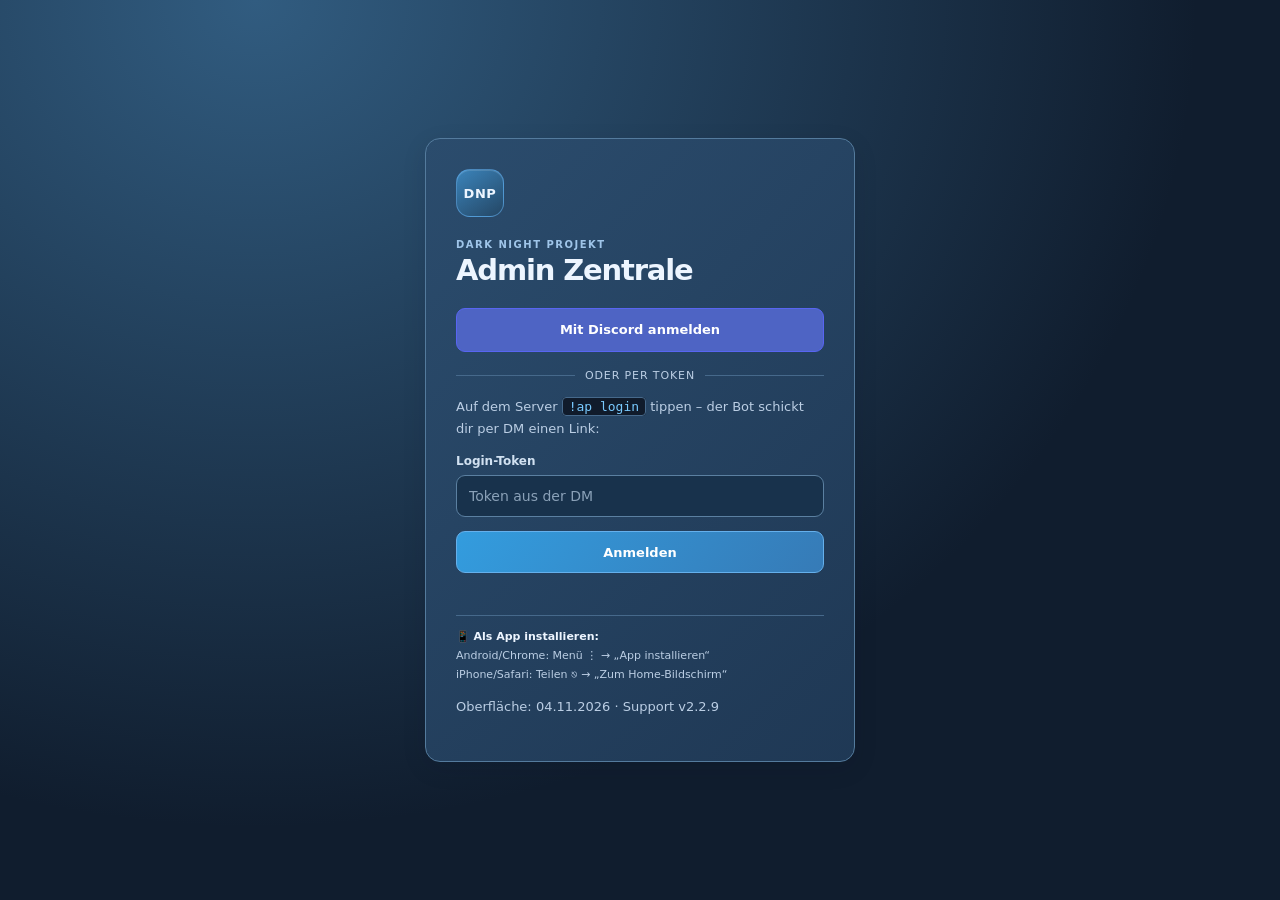
<file: fivemadmin/panel.html>
<!DOCTYPE html>
<html lang="de">
<head>
<meta charset="UTF-8">
<meta name="viewport" content="width=device-width, initial-scale=1.0, viewport-fit=cover">
<title>DNP Admin</title>
<link rel="manifest" href="/manifest.json">
<meta name="theme-color" content="#172e47">
<meta name="apple-mobile-web-app-capable" content="yes">
<meta name="mobile-web-app-capable" content="yes">
<meta name="apple-mobile-web-app-status-bar-style" content="black-translucent">
<meta name="apple-mobile-web-app-title" content="DNP Admin">
<link rel="apple-touch-icon" href="/icons/apple-touch-icon.png">
<link rel="icon" type="image/png" sizes="32x32" href="/icons/favicon-32.png">
<style>
  :root {
    --bg:        #0E141B;
    --panel:     #171F29;
    --panel-2:   #1D2733;
    --line:      #2A3644;
    --text:      #E8EDF2;
    --muted:     #8FA3B8;
    --amber:     #E8A33D;
    --ok:        #4CAF7D;
    --err:       #E05252;
    --radius:    6px;
    --font-disp: "Barlow Condensed", "Arial Narrow", system-ui, sans-serif;
    --font-body: "Barlow", system-ui, sans-serif;
    --font-mono: "JetBrains Mono", ui-monospace, "Courier New", monospace;
  }

  * { box-sizing: border-box; margin: 0; padding: 0; }
  html, body { height: 100%; }
  body {
    background: var(--bg);
    color: var(--text);
    font-family: var(--font-body);
    font-size: 15px;
    line-height: 1.5;
    -webkit-font-smoothing: antialiased;
  }

  /* ---------- Header ---------- */

  header {
    display: flex;
    align-items: center;
    gap: 14px;
    padding: 12px 22px;
    border-bottom: 1px solid var(--line);
    background: linear-gradient(180deg, #131B24 0%, var(--bg) 100%);
    flex-wrap: wrap;
  }
  .pulse {
    width: 10px; height: 10px;
    border-radius: 50%;
    background: var(--amber);
    box-shadow: 0 0 0 0 rgba(232,163,61,.55);
    animation: pulse 2.2s infinite;
    flex-shrink: 0;
  }
  @keyframes pulse {
    0%   { box-shadow: 0 0 0 0 rgba(232,163,61,.55); }
    70%  { box-shadow: 0 0 0 9px rgba(232,163,61,0); }
    100% { box-shadow: 0 0 0 0 rgba(232,163,61,0); }
  }
  h1 {
    font-family: var(--font-disp);
    font-weight: 600;
    font-size: 24px;
    letter-spacing: .12em;
    text-transform: uppercase;
  }
  h1 span { color: var(--amber); }

  .srv-chip {
    font-family: var(--font-mono);
    font-size: 12px;
    color: var(--muted);
    border: 1px solid var(--line);
    border-radius: 999px;
    padding: 3px 12px;
    max-width: 300px;
    white-space: nowrap;
    overflow: hidden;
    text-overflow: ellipsis;
  }
  .srv-chip b { color: var(--text); font-weight: 500; }

  .who {
    margin-left: auto;
    display: flex;
    align-items: center;
    gap: 14px;
    font-size: 13px;
    color: var(--muted);
  }
  .who .conn { display: flex; align-items: center; gap: 7px; font-family: var(--font-mono); font-size: 12px; }
  .who .dot { width: 7px; height: 7px; border-radius: 50%; background: var(--muted); }
  .who .conn.online .dot { background: var(--ok); }
  .who .conn.offline .dot { background: var(--err); }
  .who .name b { color: var(--text); font-weight: 500; }

  /* ---------- Tabs ---------- */

  nav.tabs {
    display: flex;
    gap: 4px;
    padding: 0 22px;
    border-bottom: 1px solid var(--line);
    background: var(--bg);
    overflow-x: auto;
  }
  .tab-btn {
    position: relative;
    background: none;
    border: none;
    border-bottom: 2px solid transparent;
    color: var(--muted);
    font-family: var(--font-disp);
    font-weight: 600;
    font-size: 16px;
    letter-spacing: .1em;
    text-transform: uppercase;
    padding: 11px 16px 9px;
    cursor: pointer;
    white-space: nowrap;
  }
  .tab-btn:hover { color: var(--text); }
  .tab-btn.active { color: var(--amber); border-bottom-color: var(--amber); }
  .tab-btn:focus-visible { outline: 2px solid var(--amber); outline-offset: -2px; }
  .tab-btn .dot-alert {
    position: absolute;
    top: 9px; right: 6px;
    width: 7px; height: 7px;
    border-radius: 50%;
    background: var(--err);
  }

  /* ---------- Banner ---------- */

  #bridge-warn {
    background: rgba(224,82,82,.12);
    border-bottom: 1px solid rgba(224,82,82,.4);
    color: #f0a0a0;
    padding: 8px 22px;
    font-size: 13.5px;
  }
  #bridge-warn b { color: var(--err); }

  /* ---------- Layout ---------- */

  main {
    display: grid;
    grid-template-columns: 1fr 360px;
    gap: 22px;
    padding: 22px;
    max-width: 1280px;
    margin: 0 auto;
    align-items: start;
  }
  main.single { grid-template-columns: 1fr; }
  @media (max-width: 980px) {
    main { grid-template-columns: 1fr; }
  }

  .card {
    background: var(--panel);
    border: 1px solid var(--line);
    border-radius: var(--radius);
    padding: 18px;
  }
  .card + .card { margin-top: 18px; }
  .card h2 {
    font-family: var(--font-disp);
    font-weight: 600;
    font-size: 17px;
    letter-spacing: .1em;
    text-transform: uppercase;
    color: var(--amber);
    margin-bottom: 4px;
  }
  .card p.hint { color: var(--muted); font-size: 13px; margin-bottom: 12px; }

  label {
    display: block;
    font-size: 12px;
    letter-spacing: .06em;
    text-transform: uppercase;
    color: var(--muted);
    margin: 12px 0 5px;
  }
  input, select, textarea {
    width: 100%;
    background: var(--bg);
    border: 1px solid var(--line);
    border-radius: var(--radius);
    color: var(--text);
    font-family: var(--font-mono);
    font-size: 14px;
    padding: 9px 11px;
  }
  textarea { font-family: var(--font-body); resize: vertical; min-height: 64px; }
  input:focus, select:focus, textarea:focus {
    outline: 2px solid var(--amber);
    outline-offset: 1px;
    border-color: var(--amber);
  }
  input::placeholder, textarea::placeholder { color: #4d5c6d; }

  .btn {
    padding: 9px 14px;
    background: var(--amber);
    color: #17130a;
    border: none;
    border-radius: var(--radius);
    font-family: var(--font-disp);
    font-weight: 600;
    font-size: 15px;
    letter-spacing: .08em;
    text-transform: uppercase;
    cursor: pointer;
    transition: filter .15s;
  }
  .btn.block { width: 100%; margin-top: 14px; }
  .btn:hover { filter: brightness(1.12); }
  .btn:focus-visible { outline: 2px solid var(--text); outline-offset: 2px; }
  .btn:disabled { filter: grayscale(.7) brightness(.7); cursor: wait; }
  .btn.ghost {
    background: transparent;
    color: var(--muted);
    border: 1px solid var(--line);
  }
  .btn.ghost:hover { color: var(--text); border-color: var(--muted); filter: none; }
  .btn.small { padding: 5px 12px; font-size: 13px; }

  .split { display: flex; gap: 10px; }
  .split > * { flex: 1; }

  .msg { margin-top: 10px; font-size: 13px; min-height: 18px; }
  .msg.ok  { color: var(--ok); }
  .msg.err { color: var(--err); }

  .v.warn { color: var(--amber); }
  .v.bad  { color: var(--err); }
  .v.good { color: var(--ok); }

  /* ---------- Kacheln (Statistik/Server) ---------- */

  .tiles {
    display: grid;
    grid-template-columns: repeat(auto-fill, minmax(170px, 1fr));
    gap: 14px;
    margin-bottom: 22px;
  }
  .tile {
    background: var(--panel);
    border: 1px solid var(--line);
    border-radius: var(--radius);
    padding: 14px 16px;
  }
  .tile .k {
    font-size: 11px;
    letter-spacing: .08em;
    text-transform: uppercase;
    color: var(--muted);
  }
  .tile .v {
    font-family: var(--font-disp);
    font-weight: 600;
    font-size: 26px;
    line-height: 1.2;
    margin-top: 2px;
  }
  .tile .s {
    font-family: var(--font-mono);
    font-size: 11px;
    color: var(--muted);
  }

  /* ---------- Listen/Tabellen ---------- */

  .list-head {
    display: flex;
    align-items: center;
    gap: 14px;
    margin-bottom: 12px;
  }
  .list-head h2 {
    font-family: var(--font-disp);
    font-weight: 600;
    font-size: 17px;
    letter-spacing: .1em;
    text-transform: uppercase;
    color: var(--amber);
  }
  .list-head .count { font-family: var(--font-mono); font-size: 13px; color: var(--muted); }
  .list-head input { max-width: 220px; margin-left: auto; padding: 7px 10px; }

  table.t { width: 100%; border-collapse: collapse; }
  table.t th {
    text-align: left;
    font-size: 11px;
    letter-spacing: .08em;
    text-transform: uppercase;
    color: var(--muted);
    font-weight: 500;
    padding: 6px 10px;
    border-bottom: 1px solid var(--line);
  }
  table.t td {
    padding: 8px 10px;
    border-bottom: 1px solid var(--line);
    vertical-align: middle;
    font-size: 14px;
  }
  table.t tr:last-child td { border-bottom: none; }
  table.t tr:hover td { background: var(--panel-2); }
  .mono { font-family: var(--font-mono); font-size: 12.5px; }
  .mono.dim { color: var(--muted); }
  .dim { color: var(--muted); }
  .num { font-family: var(--font-mono); text-align: right; white-space: nowrap; }

  .p-name { font-weight: 500; }
  .p-sub { font-family: var(--font-mono); font-size: 11.5px; color: var(--muted); }
  .p-ping { font-family: var(--font-mono); font-size: 13px; color: var(--muted); white-space: nowrap; }

  .scroll-y { max-height: 420px; overflow-y: auto; }

  .row-actions { display: flex; gap: 6px; justify-content: flex-end; flex-wrap: wrap; }
  .abtn {
    font-family: var(--font-disp);
    font-size: 13px;
    font-weight: 600;
    letter-spacing: .06em;
    text-transform: uppercase;
    padding: 4px 10px;
    border-radius: 4px;
    border: 1px solid var(--line);
    background: var(--bg);
    color: var(--text);
    cursor: pointer;
    transition: border-color .15s, color .15s;
  }
  .abtn:hover { border-color: var(--amber); color: var(--amber); }
  .abtn:focus-visible { outline: 2px solid var(--amber); outline-offset: 1px; }
  .abtn.danger:hover { border-color: var(--err); color: var(--err); }
  .abtn.confirm { border-color: var(--err); color: var(--err); }
  .abtn.here { border-color: var(--amber); color: var(--amber); }

  .empty {
    color: var(--muted);
    font-size: 14px;
    border: 1px dashed var(--line);
    border-radius: var(--radius);
    padding: 26px;
    text-align: center;
  }

  #tp-banner {
    display: none;
    align-items: center;
    gap: 10px;
    flex-wrap: wrap;
    background: rgba(232,163,61,.1);
    border: 1px solid rgba(232,163,61,.45);
    border-radius: var(--radius);
    padding: 8px 12px;
    margin-bottom: 12px;
    font-size: 13.5px;
  }
  #tp-banner.active { display: flex; }
  #tp-banner .cancel {
    background: none;
    border: none;
    color: var(--muted);
    cursor: pointer;
    font-family: var(--font-body);
    font-size: 13px;
    text-decoration: underline;
  }
  #tp-banner .cancel:hover { color: var(--text); }

  /* ---------- Feed / Log ---------- */

  .feed-head { display: flex; align-items: center; gap: 10px; margin-bottom: 10px; }
  .feed-head h2 {
    font-family: var(--font-disp);
    font-weight: 600;
    font-size: 16px;
    letter-spacing: .1em;
    text-transform: uppercase;
    color: var(--amber);
  }
  .live-tag {
    font-family: var(--font-mono);
    font-size: 11px;
    color: var(--amber);
    display: flex; align-items: center; gap: 6px;
  }
  .live-tag::before {
    content: "";
    width: 6px; height: 6px; border-radius: 50%;
    background: var(--amber);
    animation: pulse 2.2s infinite;
  }
  .feed { display: flex; flex-direction: column; gap: 8px; overflow-y: auto; }
  .frow {
    display: grid;
    grid-template-columns: 4px 1fr auto;
    gap: 10px;
    align-items: center;
    background: var(--bg);
    border: 1px solid var(--line);
    border-radius: var(--radius);
    padding: 8px 12px 8px 0;
    overflow: hidden;
  }
  .frow .bar { align-self: stretch; border-radius: var(--radius) 0 0 var(--radius); }
  .frow.pending .bar { background: var(--amber); }
  .frow.done    .bar { background: var(--ok); }
  .frow.failed  .bar { background: var(--err); }
  .frow.new { animation: flash .9s ease-out; }
  @keyframes flash { 0% { background: var(--panel-2); } 100% { background: var(--bg); } }
  .frow .l1 {
    font-family: var(--font-mono);
    font-size: 12.5px;
    white-space: nowrap; overflow: hidden; text-overflow: ellipsis;
  }
  .frow .l1 .arrow { color: var(--amber); }
  .frow .l2 {
    font-size: 11.5px; color: var(--muted);
    white-space: nowrap; overflow: hidden; text-overflow: ellipsis;
  }
  .frow .meta { text-align: right; }
  .frow .status {
    font-family: var(--font-disp);
    font-size: 12px; font-weight: 600;
    letter-spacing: .08em; text-transform: uppercase;
  }
  .frow.pending .status { color: var(--amber); }
  .frow.done    .status { color: var(--ok); }
  .frow.failed  .status { color: var(--err); }
  .frow .time { font-family: var(--font-mono); font-size: 10.5px; color: var(--muted); }

  /* ---------- Modals ---------- */

  .modal {
    position: fixed; inset: 0;
    background: rgba(8, 12, 17, .78);
    display: flex; align-items: center; justify-content: center;
    padding: 22px; z-index: 20;
  }
  .modal-box { width: 100%; max-width: 520px; max-height: 80vh; display: flex; flex-direction: column; }
  .modal-head { display: flex; align-items: center; margin-bottom: 12px; }
  .modal-head h2 {
    font-family: var(--font-disp);
    font-weight: 600; font-size: 17px;
    letter-spacing: .1em; text-transform: uppercase;
    color: var(--amber);
  }
  .modal-head .mono-title { font-family: var(--font-mono); color: var(--text); letter-spacing: 0; text-transform: none; }
  .modal-close {
    margin-left: auto;
    background: none; border: 1px solid var(--line); border-radius: 4px;
    color: var(--muted); cursor: pointer;
    width: 28px; height: 28px; font-size: 14px;
  }
  .modal-close:hover { color: var(--text); border-color: var(--muted); }
  .modal-body { overflow-y: auto; }

  /* ---------- Gate ---------- */

  #gate {
    position: fixed; inset: 0;
    background: var(--bg);
    display: flex; align-items: center; justify-content: center;
    padding: 22px; z-index: 30;
  }
  #gate .card { width: 100%; max-width: 400px; }
  #gate h1 { font-size: 28px; margin-bottom: 2px; }
  #gate .sub { color: var(--muted); font-size: 13.5px; margin: 6px 0 4px; }
  #gate code {
    font-family: var(--font-mono);
    background: var(--bg);
    border: 1px solid var(--line);
    border-radius: 4px;
    padding: 1px 6px;
    color: var(--amber);
    font-size: 13px;
  }
  .hidden { display: none !important; }

  @media (prefers-reduced-motion: reduce) {
    .pulse, .live-tag::before { animation: none; }
    .frow.new { animation: none; }
  }

  /* ---------- PWA / Mobile ---------- */

  #tab-log { grid-template-columns: 1fr 1fr; }

  header { padding-top: calc(12px + env(safe-area-inset-top)); }
  header, nav.tabs, #bridge-warn {
    padding-left: calc(22px + env(safe-area-inset-left));
    padding-right: calc(22px + env(safe-area-inset-right));
  }
  main {
    padding-left: calc(22px + env(safe-area-inset-left));
    padding-right: calc(22px + env(safe-area-inset-right));
    padding-bottom: calc(22px + env(safe-area-inset-bottom));
  }

  @media (max-width: 640px) {
    /* iOS zoomt bei Inputs < 16px – deshalb hier hochsetzen */
    input, select, textarea { font-size: 16px; }
    main { padding: 14px calc(14px + env(safe-area-inset-right)) calc(14px + env(safe-area-inset-bottom)) calc(14px + env(safe-area-inset-left)); gap: 14px; }
    header, nav.tabs, #bridge-warn {
      padding-left: calc(14px + env(safe-area-inset-left));
      padding-right: calc(14px + env(safe-area-inset-right));
    }
    #tab-log { grid-template-columns: 1fr; }
    .srv-chip { max-width: 160px; }
    .who .name { display: none; }
    .tiles { grid-template-columns: repeat(auto-fill, minmax(140px, 1fr)); gap: 10px; }
    .tile .v { font-size: 21px; }
    .card { padding: 14px; }
    table.t td { padding: 8px 6px; font-size: 13.5px; }
    table.t th { padding: 5px 6px; }
    .p-ping, .th-ping { display: none; }   /* Ping-Spalte auf dem Handy ausblenden */
    .abtn { padding: 8px 11px; font-size: 13.5px; }   /* Touch-freundlicher */
    .modal { padding: 12px; align-items: flex-end; }
    .modal-box { max-height: 88vh; border-radius: 10px 10px 0 0; }
    .list-head input { max-width: 140px; }
  }
/* DNP Admin – keeps the existing action/permission interfaces. */
:root{--bg:#101b2b;--panel:#203954;--panel-2:#2a4c70;--line:#46698b;--text:#edf5ff;--muted:#bbcee4;--amber:#79caff;--ok:#75dbbd;--err:#ff9ca6;--radius:15px;--font-disp:Inter,"Segoe UI",system-ui,sans-serif;--font-body:Inter,"Segoe UI",system-ui,sans-serif;--font-mono:ui-monospace,Consolas,monospace;color-scheme:dark}
body{background:radial-gradient(ellipse at 0 0,#294665 0,transparent 50%),var(--bg);font-size:15px}
button,a,input,select,textarea{-webkit-tap-highlight-color:transparent}button,a{touch-action:manipulation}button{font-family:var(--font-body)}button:disabled{cursor:not-allowed!important;opacity:.55}a{color:var(--amber)}
header{max-width:1480px;margin:auto;padding:22px 28px;border:0;background:transparent;gap:15px}
.brand-mark{display:grid;place-items:center;width:48px;height:48px;border:1px solid #6cbcff80;border-radius:14px;background:linear-gradient(145deg,#3b84bb,#244664);font-size:13px;font-weight:850;letter-spacing:.04em;box-shadow:inset 0 1px #ffffff20}
.brand-copy small{display:block;color:#9fc5e9;font-size:10px;font-weight:750;letter-spacing:.15em;text-transform:uppercase}.brand-copy h1{font-size:21px;letter-spacing:-.03em;text-transform:none;line-height:1.3}.brand-copy h1 span{color:var(--text)}
.srv-chip{background:#12283c99;border-color:#446485;color:#bdd1e5;padding:7px 13px;max-width:340px}.who{gap:18px;flex-wrap:wrap}.who .conn{font-family:var(--font-body)}.who .name{max-width:200px;overflow-wrap:anywhere}.header-actions{display:flex;gap:7px}.header-actions button{min-height:38px;padding:7px 12px;font-size:12px}
nav.tabs{position:sticky;top:0;z-index:8;gap:8px;padding:11px 28px;max-width:1480px;margin:auto;border:1px solid #46688980;border-radius:15px;background:#172e47f2;backdrop-filter:blur(14px)}.tab-btn{border:1px solid transparent;border-radius:10px;padding:11px 19px;letter-spacing:0;text-transform:none;font-size:14px;font-weight:650;display:flex;gap:9px;align-items:center}.tab-btn.active{color:var(--text);border-color:#78bcf0;background:#386d9c;box-shadow:inset 0 1px #ffffff20}.tab-btn .nav-icon{font-size:16px;color:#8bb9dd}.tab-btn.active .nav-icon{color:#dcefff}
.overview{max-width:1480px;margin:0 auto;display:grid;grid-template-columns:repeat(4,minmax(0,1fr));gap:14px;padding:0 28px 20px}.overview-item{border:1px solid #4a709385;border-radius:14px;background:linear-gradient(120deg,#2b4b6a99,#1a304cbb);padding:15px 19px;min-width:0}.overview-item .label{color:#a9c9e7;font-size:11px;font-weight:700;letter-spacing:.07em;text-transform:uppercase}.overview-item strong{display:block;font-size:22px;letter-spacing:-.03em;margin:4px 0 2px;line-height:1.3}.overview-item .detail{font-size:12px;color:var(--muted);overflow-wrap:anywhere}.overview-item strong.good{color:var(--ok)}.overview-item strong.warn{color:#ffd48a}.overview-item strong.bad{color:var(--err)}
.page-intro{max-width:1480px;margin:0 auto;padding:25px 28px 0;display:flex;align-items:center;justify-content:space-between;gap:20px}.eyebrow{color:#8ecaf5;font-size:10px;letter-spacing:.14em;text-transform:uppercase;font-weight:750}.page-intro h2{font-size:26px;letter-spacing:-.04em;margin:3px 0 5px}.page-intro p{font-size:13px;color:var(--muted)}#refresh-note{font-size:12px;color:var(--muted);max-width:330px;text-align:right}
main{max-width:1480px;padding:22px 28px 36px;grid-template-columns:minmax(0,1fr) 342px;gap:20px}main>div,main>section{min-width:0}.card{background:linear-gradient(135deg,#2b4c6df2,#203a57f2);border-color:#547b9d;padding:22px;box-shadow:0 7px 24px #0815221c}.card+.card{margin-top:20px}.card h2,.list-head h2,.feed-head h2{font-size:16px;text-transform:none;letter-spacing:-.015em;color:var(--text);font-weight:750}.card p.hint{line-height:1.6;font-size:12px;color:#c0d1e5}.list-head{flex-wrap:wrap;gap:8px 14px;margin-bottom:16px}.list-head .count{font-size:11px;font-family:var(--font-body);border-radius:20px;padding:3px 8px;background:#142b414f}.list-head input{max-width:260px;padding:9px 12px}
label{letter-spacing:0;text-transform:none;font-size:12px;font-weight:550;color:#d1e1f1}input,select,textarea{font-family:var(--font-body);font-size:14px;background:#18324c;border-color:#5b80a1;border-radius:9px;padding:11px 12px;min-height:42px}input::placeholder,textarea::placeholder{color:#9fb5cb;opacity:.85}textarea{min-height:85px}input:focus,select:focus,textarea:focus{outline:2px solid #a8dfff;outline-offset:2px}input[type=number]{font-variant-numeric:tabular-nums}
.btn{border:1px solid #65b0ec;background:linear-gradient(125deg,#339cde,#367bb7);color:#fff;border-radius:9px;text-transform:none;letter-spacing:0;font-size:13px;font-weight:700;padding:11px 15px;min-height:42px}.btn.small{min-height:35px;font-size:12px;padding:7px 12px}.btn.ghost{border-color:#6183a1;background:#1e3c58;color:#d7e8f9}.btn.ghost:hover{background:#355b7d;border-color:#a6c2db}.btn:focus-visible,.abtn:focus-visible,.modal-close:focus-visible{outline:2px solid #bfedff;outline-offset:3px}.msg{font-size:12px;line-height:1.6;overflow-wrap:anywhere}.msg:not(:empty){padding:10px 12px;border-radius:8px;border:1px solid #6acbf24d;background:#123048}.msg.err{border-color:#ff9ca660;background:#71364255;color:#ffced3}.msg.ok{border-color:#75dbbd60;background:#1c5d5655;color:#b9f2de}
.tiles{grid-template-columns:repeat(auto-fit,minmax(155px,1fr));gap:12px}.tile{border-radius:12px;background:#254360;padding:18px;border-color:#4d7394}.tile .k{letter-spacing:.03em}.tile .v{font-size:26px;margin:7px 0 4px;letter-spacing:-.035em}.tile .s{font-family:var(--font-body);line-height:1.5;font-size:11px}.tile .v.warn{color:#ffd48a}.v.warn{color:#ffd48a}
table.t{font-variant-numeric:tabular-nums}table.t th{letter-spacing:.045em;font-size:10px;padding:9px 9px}table.t td{padding:14px 9px;border-color:#6084a244;font-size:13px}table.t tr:hover td{background:#40688a30}.p-name{font-size:14px;font-weight:700}.p-sub{font-size:10px;margin-top:4px;line-height:1.6;overflow-wrap:anywhere}.p-ping{font-size:11px}.row-actions{gap:5px;max-width:350px;margin-left:auto}.abtn{border-radius:7px;background:#1c3650;border-color:#62809e;padding:5px 9px;min-height:32px;font-size:11px;letter-spacing:0;text-transform:none}.abtn.danger{border-color:#d991a15e;color:#ffc3ca}.abtn.danger:hover,.abtn.confirm{background:#713642}.empty{padding:27px 18px;font-size:13px;background:#132c4255;border-color:#5c7c976b;line-height:1.6}.split>*{min-width:0}.scroll-y{overscroll-behavior:contain}#players-wrap{overflow-x:auto}
.feed-head{flex-wrap:wrap}.live-tag{color:#a8c7e3;font-family:var(--font-body);font-size:11px}.live-tag:before{background:#85c8ff;animation:none}.frow{border-color:#426586;background:#17324c;padding:12px 13px 12px 0;min-width:0}.frow>div{min-width:0}.frow .l1{font-size:12px;line-height:1.6;white-space:normal;overflow-wrap:anywhere;font-family:var(--font-body)}.frow .l2{font-size:11px;line-height:1.6;max-width:100%;white-space:normal;overflow-wrap:anywhere}.frow .status{font-family:var(--font-body);font-size:10px;letter-spacing:0;text-transform:none}.frow .time{font-family:var(--font-body);font-size:10px;margin-top:3px}.frow.pending .bar{background:#ffd48a}.frow.pending .status{color:#ffd48a}
#bridge-warn,#lockdown-banner,#panel-notice{max-width:1424px;margin:18px auto 0;border:1px solid #f8c6746b;border-radius:10px;padding:12px 16px;background:#6f562849;color:#ffe3ad;font-size:13px}#bridge-warn b{color:#ffe3ad}#panel-notice{border-color:#6fc2ff60;background:#21557955;color:#ceeaff}.queue-health{margin-top:12px;line-height:1.65;color:var(--muted);font-size:12px}.queue-health strong{color:var(--text)}
.modal{backdrop-filter:blur(6px);background:#091626bb;z-index:20}.modal-box{max-height:88dvh;border-color:#6b99be;box-shadow:0 25px 80px #030c1c99}.modal-head h2{font-size:16px;text-transform:none;letter-spacing:0}.modal-close{border-radius:8px;width:36px;height:36px;flex-shrink:0;background:#1a334d}.modal-body{overscroll-behavior:contain}.modal-body table{min-width:360px}.modal-body:focus{outline:0}
#gate{background:radial-gradient(ellipse at 20% 0,#315c80,transparent 65%),#101d2e;overflow:auto}#gate .card{max-width:430px;padding:30px}.gate-kicker{color:#91cfff;font-size:11px;font-weight:700;letter-spacing:.14em;margin-bottom:16px}#gate h1{font-size:29px;letter-spacing:-.04em;text-transform:none}#gate .sub{font-size:13px;line-height:1.7;margin:12px 0}#gate .brand-mark{margin-bottom:20px}#discord-login{background:#4e64c4!important}#install-hint{font-size:11px!important;line-height:1.7}
.sr-only{position:absolute;width:1px;height:1px;padding:0;margin:-1px;overflow:hidden;clip:rect(0,0,0,0);white-space:nowrap;border:0}
.tool-card>summary{display:flex;align-items:center;justify-content:space-between;gap:12px;list-style:none;cursor:pointer;font-size:14px;font-weight:750;min-height:28px}.tool-card>summary::-webkit-details-marker{display:none}.tool-card>summary small{display:block;color:var(--muted);font-size:11px;font-weight:400;margin-top:4px}.tool-card>summary:focus-visible{outline:2px solid #bfedff;outline-offset:7px;border-radius:4px}.tool-chevron{color:#96c9ed;font-size:18px}.tool-card[open] .tool-chevron{transform:rotate(180deg)}.tool-body{margin-top:18px}.tool-card[open]>summary{padding-bottom:15px;border-bottom:1px solid #6388aa4d}.tools-grid>.tool-card[open]{align-self:start}
@media(max-width:640px){.overview-item:nth-child(3) .label{display:block;margin-bottom:5px}}
@media(max-width:1100px){main{grid-template-columns:minmax(0,1fr) 310px;gap:16px}.card{padding:17px}.row-actions{max-width:260px}.overview{gap:10px}}
@media(max-width:900px){main{grid-template-columns:1fr}.who{margin-left:auto}.srv-chip{display:none}.overview{grid-template-columns:repeat(2,minmax(0,1fr))}.tools-grid{display:grid;grid-template-columns:repeat(2,minmax(0,1fr));gap:16px;align-items:start}.tools-grid>.card{margin:0}.page-intro{padding-top:21px}}
@media(max-width:640px){header{padding:16px;gap:10px;align-items:flex-start}.brand-mark{width:40px;height:40px;border-radius:11px;font-size:11px}.brand-copy h1{font-size:18px}.brand-copy small{font-size:8px}.who{gap:8px;margin-left:auto;justify-content:flex-end}.who .conn{font-size:10px}.who .name{display:none}.header-actions button{font-size:11px;min-height:34px;padding:6px 9px}.overview{padding:0 14px 15px;gap:9px}.overview-item{padding:12px 14px}.overview-item strong{font-size:20px}.overview-item .label{font-size:9px}.overview-item .detail{font-size:10px}.overview-item:nth-child(4){display:none}.overview-item:nth-child(3){grid-column:1 / -1}.overview-item:nth-child(3) strong{display:inline;font-size:17px;margin-right:8px}.overview-item:nth-child(3) .detail{display:inline}nav.tabs{margin:0 14px;padding:7px;gap:4px;border-radius:12px}.tab-btn{padding:10px 13px;font-size:12px}.tab-btn .nav-icon{font-size:13px}.page-intro{display:block;padding:20px 16px 0}.page-intro h2{font-size:24px}.page-intro p{font-size:12px}.page-intro #refresh-note{text-align:left;margin-top:8px;font-size:10px}main{padding:17px 14px 28px;gap:16px}.tools-grid{grid-template-columns:1fr}.card{padding:17px;border-radius:12px}.list-head input{max-width:none;width:100%;flex-basis:100%;margin:5px 0 0}input,select,textarea{font-size:16px}.abtn{min-height:36px;padding:7px 10px;font-size:11px}.list-head{gap:8px}.tiles{grid-template-columns:repeat(2,minmax(0,1fr))}.tile{padding:14px}.tile .v{font-size:23px}.tile .s{font-size:10px}#players-wrap table,#players-wrap tbody,#players-wrap tr,#players-wrap td{display:block}#players-wrap thead{display:none}#players-wrap td{border:0;padding:0}#players-wrap tr{padding:14px 0;border-bottom:1px solid #6084a244}#players-wrap tr:first-child{padding-top:0}#players-wrap tr:last-child{border:0;padding-bottom:0}#players-wrap .p-ping{display:none}#players-wrap .row-actions{max-width:none;margin:12px 0 0;justify-content:flex-start}#players-wrap .p-name{font-size:15px}.modal{padding:10px;align-items:flex-end}.modal-box{max-height:92dvh;border-radius:16px}.modal-head{gap:8px}.frow{grid-template-columns:3px minmax(0,1fr);gap:9px}.frow .meta{grid-column:2;text-align:left;display:flex;align-items:center;gap:8px}.frow .time{margin:0}.frow .bar{grid-row:1 / 3}.feed-head input{max-width:none!important;flex-basis:100%;margin:5px 0 0!important}#bridge-warn,#lockdown-banner,#panel-notice{margin:12px 14px 0;padding:11px 13px;font-size:12px}#gate{padding:16px}#gate .card{padding:25px}.split{flex-wrap:wrap}.split>div{flex-basis:calc(50% - 10px)}#tab-stats #stats-content>div:nth-child(2){grid-template-columns:minmax(0,1fr)!important}.pulse{animation:none}}
@media(prefers-reduced-motion:reduce){*{scroll-behavior:auto!important;transition:none!important;animation:none!important}}

.server-context{position:sticky;top:0;z-index:10;max-width:1424px;margin:0 auto 18px;padding:12px 16px;border:1px solid #6294bb;border-radius:12px;background:#17324cf5;display:flex;align-items:center;gap:14px;flex-wrap:wrap;backdrop-filter:blur(14px)}.server-context label{margin:0;font-size:10px;text-transform:uppercase;letter-spacing:.1em;color:#a9cce9}.server-context select{width:auto;min-width:220px;max-width:400px;font-size:13px;padding:8px 12px;min-height:38px}.server-context-badge{display:flex;align-items:center;gap:8px;font-size:12px;font-weight:700;min-width:0}.env-pill{display:inline-flex;align-items:center;border:1px solid #82c4f37a;background:#3378a34d;padding:3px 9px;border-radius:20px;font-size:10px;letter-spacing:.08em;flex-shrink:0}.env-pill.live{background:#93603650;border-color:#e7b27a;color:#ffe0ad}.profile-state{font-size:11px;color:var(--muted);margin-left:auto}.profile-prompt{max-width:850px;margin:45px auto;padding:24px}.profile-prompt p{color:var(--muted);font-size:13px;margin-top:10px}.profile-prompt h2{font-size:21px}.server-context~#profile-content nav.tabs{top:calc(var(--server-context-height,75px) + 8px)}.support-layout{display:grid;grid-template-columns:320px minmax(0,1fr);gap:20px;align-items:start}.support-layout>.card{margin:0}.case-browser{position:sticky;top:155px}.case-browser .list-head{justify-content:space-between}.case-browser label{margin-top:9px}.case-list{display:flex;flex-direction:column;gap:9px;margin-top:17px;max-height:58vh;overflow:auto}.case-entry{width:100%;text-align:left;background:#1b3651;border:1px solid #52799c;border-radius:10px;padding:13px;color:var(--text);font:inherit;cursor:pointer}.case-entry:hover{background:#315572}.case-entry.active{border-color:#99d8ff;background:#35668d}.case-entry .case-id{font-size:10px;color:#a3cdeb;font-weight:650;letter-spacing:.05em}.case-entry strong{display:block;font-size:13px;line-height:1.5;margin:5px 0;overflow-wrap:anywhere}.case-entry .case-meta{display:flex;gap:7px;flex-wrap:wrap;font-size:10px;color:var(--muted)}.status-pill{display:inline-block;border:1px solid #7799b766;border-radius:20px;padding:2px 8px;font-size:10px;line-height:1.6}.status-pill.open{color:#b7e4ff;background:#23638a44}.status-pill.in_progress{color:#ffe2ae;background:#84663044}.status-pill.waiting{color:#e6cdfb;background:#674d8c44}.status-pill.resolved,.status-pill.closed{color:#bcefdc;background:#23675844}.case-titlebar{display:flex;align-items:flex-start;justify-content:space-between;gap:15px;flex-wrap:wrap;margin-bottom:20px}.case-titlebar h2{font-size:23px;line-height:1.4;margin:5px 0}.case-titlebar .eyebrow{font-size:10px}.case-info-grid{display:grid;grid-template-columns:repeat(3,minmax(0,1fr));gap:12px;padding:15px 0;margin-bottom:16px;border-block:1px solid #6587a34d}.data-label{display:block;font-size:10px;letter-spacing:.04em;color:#a3c6e1;margin-bottom:5px}.data-value{font-size:12px;overflow-wrap:anywhere}.case-description,.case-event-text{font-size:13px;line-height:1.7;white-space:pre-wrap;overflow-wrap:anywhere}.case-actions{display:flex;gap:8px;flex-wrap:wrap;margin:17px 0}.case-operation{border:1px solid #6286a657;padding:14px;border-radius:10px;background:#18364e55;margin-bottom:17px}.case-operation .split{align-items:flex-end}.case-operation label{margin-top:0}.case-event-list{display:flex;flex-direction:column;gap:12px;margin:15px 0 22px}.case-event{border-left:2px solid #74acd1;padding:1px 0 2px 14px}.case-event-head{display:flex;align-items:baseline;gap:9px;flex-wrap:wrap;color:#abc9e1;font-size:10px;margin-bottom:5px}.case-event-head strong{color:#e7f2ff;font-weight:600}.case-event report,.report-json{white-space:pre-wrap;overflow-wrap:anywhere;font-family:var(--font-mono);font-size:11px;line-height:1.65;color:#d7e8f6;background:#142e44;border:1px solid #446a8855;border-radius:8px;padding:13px;max-height:350px;overflow:auto;margin-top:10px}.case-section{border-top:1px solid #6386a14d;margin-top:22px;padding-top:20px}.case-section h3{font-size:14px;margin-bottom:12px}.case-photo-list{display:flex;gap:8px;flex-wrap:wrap}.case-photo-button{padding:8px 11px;border:1px solid #7599b5;border-radius:8px;background:#1b3a55;color:var(--text);font-size:11px;cursor:pointer}.photo-preview{max-width:100%;max-height:65vh;object-fit:contain;display:block;margin:16px auto 0}.case-form-grid{display:grid;grid-template-columns:repeat(2,minmax(0,1fr));gap:0 15px}.case-form-grid .wide{grid-column:1/-1}.case-form-grid textarea{min-height:140px}.case-footnote{font-size:11px;line-height:1.6;color:var(--muted);margin-top:10px}.case-form-actions{display:flex;gap:9px;flex-wrap:wrap;margin-top:18px}.vehicle-workspace{display:flex;flex-direction:column;gap:20px}.vehicle-workspace>.card{margin:0}.vehicle-search-fields{display:grid;grid-template-columns:180px minmax(0,1fr) auto;gap:12px;align-items:end}.vehicle-records{display:grid;grid-template-columns:repeat(2,minmax(0,1fr));gap:16px}.vehicle-records>.card{margin:0}.vehicle-card-head{display:flex;gap:12px;flex-wrap:wrap;align-items:baseline;margin-bottom:16px}.vehicle-card-head h3{font-size:18px}.vehicle-datagrid{display:grid;grid-template-columns:repeat(2,minmax(0,1fr));gap:14px}.vehicle-records .case-description{font-size:12px}.diag-controls{display:grid;grid-template-columns:minmax(130px,1fr) minmax(120px,1fr) minmax(140px,1fr) auto;gap:12px;align-items:end}.diag-controls label{min-height:18px}.diag-report-head{margin-top:22px;display:flex;gap:12px;justify-content:space-between;align-items:center;flex-wrap:wrap}.report-save{display:flex;gap:9px;align-items:flex-end;flex-wrap:wrap;margin-top:16px}.report-save>div{flex:1;min-width:200px}.report-save label{margin:0 0 5px}.case-reference{display:flex;gap:9px;align-items:center;flex-wrap:wrap;padding:10px 13px;border:1px solid #6997b74d;background:#1f4a6855;border-radius:9px;margin-top:13px;font-size:12px}.case-busy{opacity:.7;pointer-events:none}.case-workspace fieldset{border:0;min-width:0}.case-workspace legend{font-size:13px;font-weight:700;margin-top:16px}.support-loading{padding:35px 0;text-align:center;color:var(--muted);font-size:13px}.case-back{display:none}.case-photo-input{margin-top:10px;padding:9px;font-size:12px}.danger-text{color:#ffbcc4!important}
@media(max-width:1000px){.support-layout{grid-template-columns:280px minmax(0,1fr)}.case-info-grid{grid-template-columns:repeat(2,minmax(0,1fr))}.diag-controls{grid-template-columns:repeat(2,minmax(0,1fr))}.server-context{margin-inline:28px}}
.status-pill.working{color:#ffe2ae;background:#84663044}
.vehicle-search-fields{grid-template-columns:160px minmax(0,1fr) 150px auto}
.server-context~#profile-content nav.tabs{top:calc(var(--server-context-height,75px) + 8px)}
@media(max-width:720px){.support-layout{grid-template-columns:1fr}.case-browser{position:static}.case-list{max-height:50vh}.support-layout.case-open .case-browser{display:none}.support-layout:not(.case-open) .case-workspace{display:none}.case-back{display:inline-flex;margin-bottom:16px}.case-titlebar h2{font-size:21px}.case-form-grid{grid-template-columns:1fr}.case-form-grid .wide{grid-column:auto}.case-info-grid{gap:13px}.vehicle-search-fields{grid-template-columns:1fr}.vehicle-search-fields label{margin-top:0}.vehicle-records{grid-template-columns:1fr}.diag-controls{grid-template-columns:1fr}.case-operation .split{flex-direction:column;align-items:stretch}.case-operation .split>*{width:100%}.server-context{margin:0 14px 15px;gap:8px 11px;padding:12px}.server-context select{min-width:0;max-width:none;width:100%;font-size:15px}.server-context>label{flex-basis:100%}.server-context-badge{flex:1;flex-wrap:wrap;font-size:11px}.profile-state{margin:0;font-size:10px}.server-context~#profile-content nav.tabs{top:calc(var(--server-context-height,75px) + 8px)}.profile-prompt{margin:20px 14px}.report-save{align-items:stretch;flex-direction:column}.report-save>div{min-width:0}.case-photo-button{min-height:38px}.case-form-actions .btn{flex:1}.case-section h3{font-size:14px}}

.modal-body,.scroll-y,#search-wrap,#roles-wrap,#users-wrap,#audit-wrap,#bans-wrap{max-width:100%;overflow-x:auto}.modal-box,.tools-grid>*{min-width:0}.report-json{max-width:100%;box-sizing:border-box}
#veh-modal .modal-box{max-width:780px}#veh-body{min-height:0}.vehicle-garage-choice{margin-bottom:14px;flex-shrink:0}.vehicle-garage-choice .hint{font-size:11px;margin-top:7px}.vehicle-modal-table{table-layout:fixed;width:100%;min-width:0!important}.vehicle-modal-table th:nth-child(1){width:20%}.vehicle-modal-table th:nth-child(2){width:19%}.vehicle-modal-table th:nth-child(3){width:20%}.vehicle-modal-table td{vertical-align:top;overflow-wrap:anywhere}.vehicle-modal-table [data-vehicle-state]{font-family:var(--font-mono);font-size:12px}.vehicle-row-buttons{display:flex;flex-wrap:wrap;gap:6px;justify-content:flex-end}.vehicle-action-status{margin-top:8px;font-size:11px;line-height:1.6;text-align:left;overflow-wrap:anywhere;white-space:pre-wrap}.vehicle-action-status:empty{display:none}@media(max-width:640px){#veh-modal .modal-box{max-height:92dvh}#veh-body{overflow-x:hidden}.vehicle-modal-table,.vehicle-modal-table tbody{display:block}.vehicle-modal-table thead{display:none}.vehicle-modal-table tr{display:grid;grid-template-columns:minmax(0,1fr) minmax(0,1fr);gap:10px 12px;padding:15px 0;border-bottom:1px solid var(--line)}.vehicle-modal-table tr:first-child{padding-top:2px}.vehicle-modal-table tr:last-child{border-bottom:0}.vehicle-modal-table td{display:block;min-width:0;padding:0!important;border:0}.vehicle-modal-table td[data-label]:before{content:attr(data-label);display:block;color:var(--muted);font-family:var(--font-body);font-size:10px;margin-bottom:4px}.vehicle-modal-table td:nth-child(3),.vehicle-row-controls{grid-column:1/-1}.vehicle-row-buttons{justify-content:flex-start}.vehicle-row-buttons button{min-height:40px}.vehicle-action-status{font-size:12px}.vehicle-garage-choice select{font-size:16px;min-height:44px}}

/* Feed entries keep their content height inside the bounded scrolling lists. */
.feed>.frow{flex:0 0 auto;min-height:64px;align-items:start}
.feed>.frow .l1,.feed>.frow .l2{white-space:pre-wrap;overflow:visible;text-overflow:clip;overflow-wrap:anywhere}
.feed>.frow .meta{min-width:0;max-width:16rem;overflow-wrap:anywhere}
#feed,#log-wrap,#audit-wrap,#hist-body{overflow-x:hidden;scrollbar-gutter:stable}
#tab-log{grid-template-columns:repeat(2,minmax(0,1fr));align-items:start}
#tab-log>.card{margin:0}
#accounts-wrap .account-label{overflow-wrap:anywhere}
@media(max-width:1000px){#tab-log{grid-template-columns:minmax(0,1fr)}}
.player-search-input{position:relative;min-width:0}
.player-suggestions{position:absolute;left:0;right:0;top:100%;z-index:25;max-height:280px;overflow-y:auto;overscroll-behavior:contain;border:1px solid #7daacd;border-radius:10px;background:#18344e;box-shadow:0 12px 28px #09172680}
.player-suggestions[hidden]{display:none}
.player-suggestion{padding:11px 13px;min-height:48px;cursor:pointer;border-bottom:1px solid #52799c55;overflow-wrap:anywhere}
.player-suggestion:last-child{border-bottom:0}
.player-suggestion:hover,.player-suggestion[aria-selected=true]{background:#35668d}
.player-suggestion strong{display:block;font-size:13px;line-height:1.5}
.player-suggestion span{display:block;color:#bed6e9;font-size:11px;line-height:1.5}
.player-search-hint{font-size:11px;color:var(--muted);margin-top:7px;line-height:1.5}

.permission-role-row{display:grid;grid-template-columns:minmax(200px,1fr) minmax(160px,1fr);gap:20px;align-items:end;margin-bottom:20px}.permission-role-info{display:flex;flex-direction:column;gap:7px;padding:10px 0;min-width:0;overflow-wrap:anywhere}.permission-role-info strong{font-size:16px}.permission-role-info span{color:var(--muted);font-size:12px}.permission-settings{display:grid;grid-template-columns:minmax(160px,1fr) minmax(140px,1fr) auto;gap:12px;align-items:end}.permission-settings label,.permission-role-row label{margin-top:0}.permission-settings button{white-space:normal;min-height:42px}.permission-groups{display:grid;grid-template-columns:repeat(2,minmax(0,1fr));gap:14px;margin-top:18px}.permission-group{border:1px solid var(--line);border-radius:10px;padding:15px;background:#102b4138;min-width:0}.permission-group h3{font-size:13px;margin:0 0 10px;color:var(--text)}.permission-option{display:flex;align-items:flex-start;gap:10px;line-height:1.5;margin:0;padding:8px 0;cursor:pointer;overflow-wrap:anywhere}.permission-option input{width:18px;height:18px;flex:0 0 18px;margin:1px 0 0;accent-color:#79b6e4}.permission-option span{font-size:13px;min-width:0}.permission-option:has(input:disabled){cursor:default;opacity:.7}#permission-fields{border:0;padding:0;min-width:0;margin:0}.permission-actions{display:flex;flex-wrap:wrap;align-items:center;gap:9px;margin-top:20px;padding:15px 0;border-top:1px solid var(--line)}.permission-actions>div{display:flex;flex-direction:column;gap:5px;margin-right:auto;min-width:140px;max-width:100%;overflow-wrap:anywhere}.permission-actions strong{font-size:12px;font-weight:600}.permission-actions span,.permission-reload-note{color:var(--muted);font-size:11px;line-height:1.5}.permission-reload-note{margin:0}#tab-permissions .card{margin-bottom:20px}@media(max-width:700px){.permission-role-row,.permission-settings,.permission-groups{grid-template-columns:minmax(0,1fr)}.permission-role-row{gap:9px}.permission-settings{gap:13px}.permission-actions>div{flex:1 1 100%;margin-bottom:6px}.permission-actions>button{flex:1 1 auto}.permission-group{padding:13px}.permission-option{padding:10px 0}}

</style>
</head>
<body>

<!-- ================= Gate ================= -->
<div id="gate">
  <div class="card">
    <div class="brand-mark" aria-hidden="true">DNP</div><div class="brand-copy"><small>Dark Night Projekt</small><h1>Admin <span>Zentrale</span></h1></div>
    <a href="/api/auth/discord" class="btn block" id="discord-login" style="background:#5865F2;border-color:#5865F2;color:#fff;text-align:center;text-decoration:none;display:block;margin-top:18px">Mit Discord anmelden</a>
    <div style="display:flex;align-items:center;gap:10px;margin:16px 0 4px;color:var(--muted);font-size:11px;letter-spacing:.08em;text-transform:uppercase">
      <span style="flex:1;height:1px;background:var(--line)"></span>oder per Token<span style="flex:1;height:1px;background:var(--line)"></span>
    </div>
    <p class="sub">Auf dem Server <code>!ap login</code> tippen – der Bot schickt dir per DM einen Link:</p>
    <label for="gate-token">Login-Token</label>
    <input type="password" id="gate-token" placeholder="Token aus der DM" autocomplete="off">
    <button class="btn block" id="gate-btn">Anmelden</button>
    <div class="msg" id="gate-msg" role="status" aria-live="polite"></div>
    <button class="btn block ghost" id="install-btn" style="display:none;margin-top:14px">📱 Als App installieren</button>
    <p class="sub" id="install-hint" style="margin-top:14px;border-top:1px solid var(--line);padding-top:12px">
      📱 <b style="color:var(--text)">Als App installieren:</b><br>
      Android/Chrome: Menü ⋮ → „App installieren“<br>
      iPhone/Safari: Teilen <span style="font-family:var(--font-mono)">⎋</span> → „Zum Home-Bildschirm“
    </p>
    <p class="sub" id="panel-build-gate">Oberfläche: 04.11.2026 · Support v2.2.9</p>
  </div>
</div>

<!-- ================= App ================= -->
<div id="app" class="hidden">
  <header>
    <div class="brand-mark" aria-hidden="true">DNP</div><div class="brand-copy"><small>Dark Night Projekt</small><h1>Admin <span>Zentrale</span></h1></div>
    <div class="srv-chip" id="srv-chip">–</div>
    <div class="who">
      <div class="conn" id="conn"><span class="dot"></span><span id="conn-text">verbinde…</span></div>
      <div class="name" id="who-name"></div>
      <div class="header-actions"><button class="btn ghost small" id="refresh-btn" aria-label="Daten aktualisieren">↻ Aktualisieren</button><button class="btn ghost small" id="logout-btn">Abmelden</button></div>
    </div>
  </header>

  <section class="server-context" aria-label="Server auswählen">
    <label for="server-profile-select">Zielserver</label><select id="server-profile-select" disabled><option value="">Serverliste wird geladen …</option></select>
    <div class="server-context-badge" id="server-profile-label"><span class="env-pill">KEIN ZIEL</span><span>Bitte einen Server auswählen</span></div><span class="profile-state" id="server-profile-state" role="status">Noch keine Serverdaten geladen</span>
  </section>
  <section class="card profile-prompt" id="profile-prompt"><h2>Auf welchem Server arbeitest du?</h2><p id="profile-prompt-text">Wähle den Zielserver oben bewusst aus. Fälle, Spielerdaten und Aufträge bleiben an diesen Server gebunden.</p><button type="button" class="btn small" id="profiles-retry" style="margin-top:15px">Serverliste neu laden</button></section>
  <div id="profile-content" class="hidden">
  <section class="overview" aria-label="Serverübersicht">
    <div class="overview-item"><span class="label">Spieler online</span><strong id="ov-players">–</strong><span class="detail" id="ov-slots">Warte auf Serverdaten</span></div>
    <div class="overview-item"><span class="label">Bridgekontakt</span><strong id="ov-bridge">Unbestätigt</strong><span class="detail" id="ov-bridge-detail">Noch kein bestätigter Sync</span></div>
    <div class="overview-item"><span class="label">Sichtbare Aufträge</span><strong id="ov-actions">–</strong><span class="detail" id="ov-actions-detail">Nur entsprechend deiner Rechte</span></div>
    <div class="overview-item"><span class="label">Datenstand</span><strong id="ov-updated">–</strong><span class="detail" id="ov-update-detail">Automatische Aktualisierung</span></div>
  </section>
  <nav class="tabs" id="tabs" aria-label="Adminbereiche" role="tablist">
    <button class="tab-btn" data-tab="support" data-perm="support_cases"><span class="nav-icon" aria-hidden="true">▣</span>Supportfälle</button>
    <button class="tab-btn" data-tab="vehicle" data-perm="support_vehicles"><span class="nav-icon" aria-hidden="true">◇</span>Fahrzeugakte</button>
    <button class="tab-btn active" data-tab="players" data-perm="view_players"><span class="nav-icon" aria-hidden="true">♙</span>Spieler</button>
    <button class="tab-btn" data-tab="stats" data-perm="view_stats"><span class="nav-icon" aria-hidden="true">◫</span>Wirtschaft</button>
    <button class="tab-btn" data-tab="server" data-perm="server_status"><span class="nav-icon" aria-hidden="true">◉</span>Serverstatus</button>
    <button class="tab-btn" data-tab="audit" data-perm="audit"><span class="nav-icon" aria-hidden="true">▤</span>Kontrolle</button>
    <button class="tab-btn hidden" id="permissions-nav" data-tab="permissions"><span class="nav-icon" aria-hidden="true">⚿</span>Berechtigungen</button>
    <button class="tab-btn" data-tab="log"><span class="nav-icon" aria-hidden="true">≡</span>Aktivitäten<span class="dot-alert hidden" id="log-dot"></span></button>
  </nav>

  <div id="lockdown-banner" class="hidden" style="background:rgba(224,82,82,.18);border-bottom:1px solid var(--err);color:#f0a0a0;padding:10px 22px;font-size:14px;text-align:center">
    🔒 <b style="color:var(--err)">LOCKDOWN AKTIV</b> – alle Aktionen sind gesperrt. Aufheben über Discord: <span style="font-family:var(--font-mono)">!ap lockdown off</span>
  </div>

  <div id="bridge-warn" class="hidden" role="status"><b>FiveM-Bridge</b><span id="bridge-age"></span><br><span id="bridge-detail">Die Ausführung offener Aufträge ist nicht bestätigt.</span></div>

  <div id="panel-notice" class="hidden" role="status"></div>
  <div class="page-intro"><div><span class="eyebrow">DNP Serververwaltung</span><h2 id="page-title">Spieler &amp; Support</h2><p id="page-description">Schnell helfen, gezielt verwalten und jede Aktion nachvollziehen.</p></div><div id="refresh-note" aria-live="polite">Daten werden geladen …</div></div>
  <main id="tab-support" class="single hidden">
    <div class="support-layout">
      <section class="card case-browser">
        <div class="list-head"><h2>Supportfälle</h2><button type="button" class="btn small" id="case-new">+ Neuer Fall</button></div>
        <label for="case-search">Fall finden</label><input id="case-search" placeholder="Nummer, Titel oder CitizenID" maxlength="180">
        <label for="case-status-filter">Status</label><select id="case-status-filter"><option value="">Alle Fälle</option><option value="open">Offen</option><option value="working">In Bearbeitung</option><option value="waiting">Wartet</option><option value="closed">Geschlossen</option></select>
        <div class="case-list" id="case-list"><div class="empty">Fälle werden nach Auswahl eines Servers geladen.</div></div>
        <div class="msg" id="case-list-msg" role="status" aria-live="polite"></div>
      </section>
      <section class="card case-workspace" id="case-workspace"><div class="empty">Wähle einen Fall oder lege einen neuen an.</div></section>
    </div>
  </main>
  <main id="tab-vehicle" class="single hidden">
    <div class="vehicle-workspace">
      <section class="card">
        <div class="list-head"><h2>Fahrzeugakte suchen</h2><span class="count">Nur lesend</span></div>
        <form id="vehicle-search-form"><div class="vehicle-search-fields"><div><label for="vehicle-query-kind">Suche über</label><select id="vehicle-query-kind"><option value="vehicleId">Fahrzeug-ID</option><option value="plate">Kennzeichen</option><option value="citizenid">CitizenID</option><option value="character">Charaktername</option><option value="faction">Fraktionsname</option></select></div><div><label for="vehicle-query">Fahrzeug oder Halter</label><div class="player-search-input" id="vehicle-character-input"><input id="vehicle-query" placeholder="Zum Beispiel 318" maxlength="50" required autocomplete="off" role="combobox" aria-autocomplete="list" aria-controls="vehicle-character-suggestions" aria-expanded="false"><div id="vehicle-character-suggestions" class="player-suggestions" role="listbox" aria-label="Passende Charaktere" hidden></div></div></div><div><label for="vehicle-holder-filter">Fahrzeugart</label><select id="vehicle-holder-filter"><option value="">Alle</option><option value="private">Privat</option><option value="lease">Leasing</option><option value="faction">Fraktion</option></select></div><button class="btn" id="vehicle-search-submit" type="submit">Akte suchen</button></div></form><p class="hint" id="vehicle-character-note" role="status" aria-live="polite"></p>
        <p class="hint" style="margin-top:12px">Gespeicherte Daten und das Fahrzeug im Spiel werden getrennt angezeigt. Ein Kennzeichentreffer allein bestätigt keine eindeutige Fahrzeugidentität.</p>
        <div class="msg" id="vehicle-msg" role="status" aria-live="polite"></div>
      </section>
      <div id="vehicle-results"></div>
      <section class="card" data-perm="support_diagnostics">
        <div class="list-head"><h2>Lesende Diagnose</h2><span class="count">Keine Reparatur oder Freigabe</span></div>
        <div class="diag-controls"><div><label for="support-diag-type">Prüfung</label><select id="support-diag-type"><option value="keys">Schlüssel</option><option value="trunk">Kofferraum</option><option value="fuel">Tank &amp; Kanister</option><option value="civil_jobs">Nebenjob-Abrechnung</option></select></div><div><label for="support-diag-vehicle">Persistente Fahrzeug-ID</label><input id="support-diag-vehicle" inputmode="numeric" maxlength="10" placeholder="Zum Beispiel 318"></div><div><label for="support-diag-cid">CitizenID</label><input id="support-diag-cid" maxlength="50" placeholder="Optional · betroffener Charakter"></div><button type="button" class="btn" id="support-diag-run">Diagnose starten</button></div>
        <div class="msg" id="support-diag-msg" role="status" aria-live="polite"></div>
        <div id="support-diag-report"></div>
      </section>
    </div>
  </main>

  <!-- ============ Tab: Spieler ============ -->
  <main id="tab-players">
    <div>
    <section class="card">
      <div class="list-head">
        <h2>Spieler online</h2>
        <span class="count" id="players-count"></span>
        <input id="players-filter" placeholder="Suchen… (Name / CID / Discord)" autocomplete="off">
      </div>
      <div id="tp-banner">
        <span>Teleport: <b id="tp-src-name"></b> → Ziel in der Liste wählen, oder:</span>
        <select id="tp-place" style="max-width:170px">
          <option value="">Ort wählen…</option>
          <option value="298.6|-584.5|43.3">Pillbox Hospital</option>
          <option value="428.3|-984.5|30.7">Mission Row PD</option>
          <option value="195.2|-933.7|30.7">Legion Square</option>
          <option value="-1037.7|-2737.8|20.2">Flughafen (LSIA)</option>
          <option value="1960.1|3740.5|32.3">Sandy Shores</option>
          <option value="-275.4|6228.4|31.5">Paleto Bay</option>
        </select>
        <input id="tp-coords" placeholder="x, y, z" style="max-width:150px" autocomplete="off">
        <button class="abtn here" id="tp-go">Los</button>
        <button class="cancel" id="tp-cancel">Abbrechen</button>
      </div>
      <div id="players-wrap"></div>
      <div class="msg" id="players-msg" role="status" aria-live="polite"></div>
    </section>

    <section class="card" data-perm="view_players">
      <div class="list-head">
        <h2>Spieler-Datenbank</h2>
        <span class="count">auch offline</span>
      </div>
      <div class="split" style="align-items:flex-end">
        <div style="flex:1 1 180px"><label for="search-kind" style="margin-top:0">Suchart</label><select id="search-kind"><option value="character">Charakter / Account / CID</option><option value="discord">Discord-Name / ID</option></select></div>
        <div class="player-search-input" id="search-input-wrap" style="flex:2 1 220px">
          <label for="search-q" style="margin-top:0">Spieler oder Charakter finden</label>
          <input id="search-q" maxlength="80" placeholder="Vor-/Nachname, Account oder CitizenID" autocomplete="off" role="combobox" aria-autocomplete="list" aria-haspopup="listbox" aria-expanded="false" aria-controls="search-suggestions" aria-describedby="search-suggestion-hint">
          <div id="search-suggestions" class="player-suggestions" role="listbox" aria-label="Bekannte Spieler und Charaktere" hidden></div>
        </div>
        <button class="btn" id="search-btn" style="flex:0 0 auto">Suchen</button>
      </div>
      <p class="player-search-hint" id="search-suggestion-hint">Vorschläge aus bekannten Spielern. Weitere Treffer mit „Suchen“ laden.</p>
      <div id="search-wrap" style="margin-top:14px"></div>
    </section>
    </div>

    <div class="tools-grid">
      <details class="card tool-card" data-perm="car_to_garage" open><summary><span>Fahrzeug einparken<small>Einzelfahrzeug & Map aufräumen</small></span><span class="tool-chevron" aria-hidden="true">⌄</span></summary><div class="tool-body">
        <p class="hint">Per Kennzeichen in eine Garage setzen. Gespawnte Fahrzeuge werden entfernt.</p>
        <label for="car-plate">Kennzeichen</label>
        <input id="car-plate" placeholder="SA 1234" autocomplete="off">
        <label for="car-garage">Ziel-Garage</label>
        <select id="car-garage"><option value="">Automatisch · passende Garage</option></select>
        <p class="hint" id="car-garage-note">Garagenliste wird geladen. Automatisch bleibt verfügbar.</p>
        <button class="btn block" id="car-btn">Fahrzeug einparken</button>
        <div class="msg" id="car-msg" role="status" aria-live="polite"></div>
        <div data-perm="park_all" style="margin-top:14px;border-top:1px solid var(--line);padding-top:14px">
          <p class="hint" style="margin-bottom:0">Räumt die Map: parkt <b style="color:var(--text)">alle</b> herumstehenden Spieler-Fahrzeuge in die jeweils nächste Garage. Besetzte und NPC-Fahrzeuge bleiben stehen.</p>
          <button class="btn block ghost" id="parkall-btn" style="border-color:rgba(232,163,61,.5);color:var(--amber)">Alle Fahrzeuge einparken</button>
        </div>
      </div></details>

      <details class="card tool-card" data-perm="announce"><summary><span>Server-Ansage<small>Nachricht an alle Spieler</small></span><span class="tool-chevron" aria-hidden="true">⌄</span></summary><div class="tool-body">
        <p class="hint">Nachricht an alle Spieler im Chat.</p>
        <textarea id="ann-text" placeholder="z. B. Server-Restart in 10 Minuten"></textarea>
        <button class="btn block" id="ann-btn">Ansage senden</button>
        <div class="msg" id="ann-msg" role="status" aria-live="polite"></div>
      </div></details>

      <details class="card tool-card" data-perm="money"><summary><span>Geld<small>Gutschrift & Abzug</small></span><span class="tool-chevron" aria-hidden="true">⌄</span></summary><div class="tool-body">
        <p class="hint" id="mo-hint">CitizenID per Klick auf einen Spielernamen übernehmen.</p>
        <label for="mo-cid">Spieler</label>
        <input id="mo-cid" list="player-list" placeholder="Name oder CitizenID" autocomplete="off">
        <div class="split">
          <div>
            <label for="mo-amount">Betrag</label>
            <input id="mo-amount" type="number" min="1" placeholder="500">
          </div>
          <div>
            <label for="mo-account">Konto</label>
            <select id="mo-account">
              <option value="cash">Cash</option>
              <option value="bank">Bank</option>
            </select>
          </div>
        </div>
        <div class="split" style="margin-top:14px">
          <button class="btn" id="mo-add">Geben</button>
          <button class="btn ghost" id="mo-remove">Nehmen</button>
        </div>
        <div class="msg" id="mo-msg" role="status" aria-live="polite"></div>
      </div></details>

      <details class="card tool-card" data-perm="items"><summary><span>Item<small>Gegenstände verwalten</small></span><span class="tool-chevron" aria-hidden="true">⌄</span></summary><div class="tool-body">
        <p class="hint">Item aus der Liste wählen oder tippen (Liste kommt vom Server).</p>
        <label for="it-cid">Spieler</label>
        <input id="it-cid" list="player-list" placeholder="Name oder CitizenID" autocomplete="off">
        <div class="split">
          <div>
            <label for="it-name">Item</label>
            <input id="it-name" list="item-list" placeholder="water" autocomplete="off">
            <datalist id="item-list"></datalist>
            <datalist id="player-list"></datalist>
          </div>
          <div style="max-width:110px">
            <label for="it-count">Anzahl</label>
            <input id="it-count" type="number" min="1" value="1">
          </div>
        </div>
        <div class="split" style="margin-top:14px">
          <button class="btn" id="it-add">Geben</button>
          <button class="btn ghost" id="it-remove">Nehmen</button>
        </div>
        <div class="msg" id="it-msg" role="status" aria-live="polite"></div>
      </div></details>

      <details class="card tool-card" data-perm="setjob"><summary><span>Job &amp; Gang<small>Job und Gang festlegen</small></span><span class="tool-chevron" aria-hidden="true">⌄</span></summary><div class="tool-body">
        <p class="hint">Nur bei Online-Spielern möglich. Namen eintippen (Vorschläge erscheinen) oder Spielernamen anklicken.</p>
        <label for="job-cid">Spieler</label>
        <input id="job-cid" list="player-list" placeholder="Name oder CitizenID" autocomplete="off">
        <div class="split">
          <div style="max-width:110px">
            <label for="job-type">Typ</label>
            <select id="job-type">
              <option value="set_job">Job</option>
              <option value="set_gang">Gang</option>
            </select>
          </div>
          <div>
            <label for="job-name">Name</label>
            <input id="job-name" placeholder="police" autocomplete="off">
          </div>
          <div style="max-width:90px">
            <label for="job-grade">Grade</label>
            <input id="job-grade" type="number" min="0" value="0">
          </div>
        </div>
        <button class="btn block" id="job-btn">Setzen</button>
        <div class="msg" id="job-msg" role="status" aria-live="polite"></div>
      </div></details>
    </div>
  </main>

  <!-- ============ Tab: Statistiken ============ -->
  <main id="tab-stats" class="single hidden">
    <div>
      <div class="list-head" style="margin-bottom:16px">
        <h2 style="font-size:19px">Economy-Übersicht</h2>
        <span class="count" id="stats-age"></span>
        <button class="btn small" id="stats-refresh" style="margin-left:auto">Aktualisieren</button>
      </div>
      <div id="stats-loading" class="empty">Statistiken werden vom Server geladen – kann bei großen Datenbanken einige Sekunden dauern…</div>

      <div id="stats-content" class="hidden">
        <div class="tiles">
          <div class="tile"><div class="k">Geld gesamt</div><div class="v" id="ti-total">–</div><div class="s">Cash + Bank + Fraktionen</div></div>
          <div class="tile"><div class="k">Cash im Umlauf</div><div class="v" id="ti-cash">–</div><div class="s" id="ti-cash-s"></div></div>
          <div class="tile"><div class="k">Bank</div><div class="v" id="ti-bank">–</div><div class="s" id="ti-bank-s"></div></div>
          <div class="tile"><div class="k">Fraktionen &amp; Firmen</div><div class="v" id="ti-society">–</div><div class="s" id="ti-society-s"></div></div>
          <div class="tile"><div class="k">Fahrzeuge</div><div class="v" id="ti-veh">–</div><div class="s" id="ti-veh-s"></div></div>
          <div class="tile"><div class="k">Item-Arten</div><div class="v" id="ti-items">–</div><div class="s">in allen Inventaren</div></div>
        </div>

        <div style="display:grid;grid-template-columns:repeat(auto-fit,minmax(320px,1fr));gap:22px;align-items:start">
          <section class="card">
            <div class="list-head">
              <h2>Konten</h2>
            </div>
            <div class="scroll-y" id="accounts-wrap"></div>
          </section>

          <section class="card">
            <div class="list-head">
              <h2>Items</h2>
              <span class="count" id="items-count"></span>
              <input id="items-filter" placeholder="Item suchen…" autocomplete="off">
            </div>
            <div class="scroll-y" id="items-wrap"></div>
          </section>

          <section class="card">
            <div class="list-head">
              <h2>Fahrzeuge</h2>
              <span class="count" id="veh-count"></span>
              <input id="vehstats-filter" placeholder="Modell suchen…" autocomplete="off">
            </div>
            <div class="scroll-y" id="vehstats-wrap"></div>
          </section>
        </div>
      </div>
    </div>
  </main>

  <!-- ============ Tab: Server ============ -->
  <main id="tab-server" class="single hidden">
    <div>
      <div class="list-head" style="margin-bottom:16px">
        <h2 style="font-size:19px">Server &amp; Datenbank</h2>
      </div>
      <div class="tiles">
        <div class="tile"><div class="k">Spieler</div><div class="v" id="sv-players">–</div><div class="s" id="sv-players-s"></div></div>
        <div class="tile"><div class="k">Uptime</div><div class="v" id="sv-uptime">–</div></div>
        <div class="tile"><div class="k">Ressourcen</div><div class="v" id="sv-res">–</div><div class="s">laufend / gesamt</div></div>
        <div class="tile"><div class="k">Letzter Sync</div><div class="v" id="sv-sync">–</div><div class="s">Bridge → Panel</div></div>
        <div class="tile"><div class="k">DB-Ping</div><div class="v" id="sv-dbping">–</div><div class="s" id="sv-dbping-age">Keine Stichprobe bestätigt</div></div>
        <div class="tile" data-perm="view_stats"><div class="k">DB-Größe</div><div class="v" id="sv-dbsize">–</div><div class="s" id="sv-dbsize-s">Stand: Statistik-Abruf</div></div>
        <div class="tile" data-perm="view_stats"><div class="k">DB-Verbindungen</div><div class="v" id="sv-dbconn">–</div></div>
        <div class="tile" data-perm="view_stats"><div class="k">Charaktere in DB</div><div class="v" id="sv-chars">–</div></div>
      </div>

      <section class="card"><div class="list-head"><h2>Bridge &amp; Auftragsfreigabe</h2><span class="count" id="bridge-version">Version unbestätigt</span></div>
        <div id="queue-status" class="queue-health">Noch kein bestätigter Zustand.</div>
      </section>
      <section class="card">
        <div class="list-head">
          <h2>Nicht laufende Ressourcen</h2>
          <span class="count" id="res-count"></span>
        </div>
        <div id="res-wrap"><div class="empty">Alles läuft. 🎉</div></div>
      </section>

      <section class="card">
        <div class="list-head">
          <h2>Setup-Diagnose</h2>
          <button class="btn small" id="diag-btn" style="margin-left:auto">Prüfen</button>
        </div>
        <p class="hint">Prüft, ob DB, Exports, Tabellen und das Society-System zu diesem Server passen – ideal beim ersten Livegang.</p>
        <p class="hint" id="panel-build-server">Oberfläche: 04.11.2026 · Support v2.2.9. Die FiveM-Bridge wird getrennt aktualisiert.</p>
        <div id="diag-wrap"><div class="empty">Noch nicht geprüft.</div></div>
      </section>
    </div>
  </main>

  <!-- ============ Tab: Audit ============ -->
  <main id="tab-permissions" class="single hidden"><div>
      <section class="card hidden" id="roles-card">
        <div class="list-head">
          <h2>Berechtigungen</h2>
          <span class="count">nur Discord-Administratoren</span>
        </div>
        <p class="hint">Lege für eine Discord-Rolle ein Preset oder eine individuelle Auswahl fest. Änderungen gelten für diesen Discord-Server und seine zugeordneten Spielserver. Andere Rollen und Einzelzugriffe addieren sich.</p>
        <p class="hint">Discord-Administratoren und Bot-Owner behalten ihren vollständigen Zugriff. Die Auswahl unten ändert ausschließlich die Rechte aus der gewählten Rolle.</p>
        <div id="roles-wrap"><div class="empty">Lade Rollen…</div></div>
        <div class="msg" id="roles-msg" role="status" aria-live="polite"></div>

        <div style="margin-top:16px;border-top:1px solid var(--line);padding-top:14px">
          <div class="list-head">
            <h2 style="font-size:15px">Einzelpersonen</h2>
            <span class="count" id="users-count"></span>
          </div>
          <p class="hint">Gib einzelnen Discord-Nutzern ein Preset – unabhängig von ihren Rollen (Rechte addieren sich). Praktisch für Probezeit-Supporter oder Ausnahmen.</p>
          <input id="user-search" placeholder="Discord-Namen suchen… (min. 2 Zeichen)" autocomplete="off">
          <div id="user-suggest"></div>
          <div id="users-wrap" style="margin-top:10px"></div>
          <div class="msg" id="users-msg" role="status" aria-live="polite"></div>
        </div>
      </section>
  </div></main>

  <main id="tab-audit" class="single hidden">
    <div>
      <div class="list-head" style="margin-bottom:16px">
        <h2 style="font-size:19px">Audit &amp; Kontrolle</h2>
        <button class="btn small" id="audit-refresh" style="margin-left:auto">Aktualisieren</button>
      </div>

      <!-- Role settings moved to the permissions page. -->

      <section class="card">
        <div class="list-head">
          <h2>Aktive Bans</h2>
          <span class="count" id="bans-count"></span>
        </div>
        <div id="bans-wrap"><div class="empty">Lade…</div></div>
      </section>

      <section class="card">
        <div class="list-head">
          <h2>Admin-Aktivität</h2>
          <select id="audit-admin" style="max-width:200px;margin-left:auto"><option value="">Alle Admins</option></select>
        </div>
        <div id="audit-summary" style="display:flex;flex-wrap:wrap;gap:10px;margin-bottom:14px"></div>
        <div class="feed scroll-y" id="audit-wrap" style="max-height:460px"></div>
      </section>
    </div>
  </main>

  <!-- ============ Tab: Protokoll ============ -->
  <main id="tab-log" class="hidden">
    <section class="card">
      <div class="feed-head">
        <h2>Aktions-Protokoll</h2>
        <span class="live-tag">Automatisch aktualisiert</span>
      </div>
      <div class="feed" id="feed" style="max-height:70vh"></div>
    </section>

    <section class="card" data-perm="view_logs">
      <div class="feed-head">
        <h2>Ereignis-Log</h2>
        <span class="live-tag">Automatisch aktualisiert</span>
        <input id="log-filter" placeholder="Filtern… (Alert / Name / Typ)" autocomplete="off" style="margin-left:auto;max-width:200px;padding:6px 10px">
      </div>
      <div class="feed" id="log-wrap" style="max-height:70vh">
        <div class="empty">Noch keine Ereignisse von der Bridge.</div>
      </div>
    </section>
  </main>
</div>
</div>

<!-- ================= Inventar-Modal ================= -->
<div id="inv-modal" class="modal hidden" role="dialog" aria-modal="true" aria-label="Spielerinventar">
  <div class="modal-box card">
    <div class="modal-head">
      <h2>Inventar · <span class="mono-title" id="inv-cid"></span></h2>
      <button class="modal-close" id="inv-close" aria-label="Schließen">✕</button>
    </div>
    <div class="modal-body" id="inv-body"><div class="empty">Lade Inventar…</div></div>
  </div>
</div>

<!-- ================= Fahrzeug-Modal ================= -->
<div id="veh-modal" class="modal hidden" role="dialog" aria-modal="true" aria-label="Spielerfahrzeuge">
  <div class="modal-box card">
    <div class="modal-head">
      <h2>Fahrzeuge · <span class="mono-title" id="veh-cid"></span></h2>
      <button class="btn ghost small" id="veh-refresh" type="button" style="white-space:nowrap;flex-shrink:0">Prüfen</button>
      <button class="modal-close" id="veh-close" aria-label="Schließen">✕</button>
    </div>
    <div class="vehicle-garage-choice">
      <div>
        <label for="veh-garage" style="margin-top:0">Ziel-Garage fürs Einparken</label>
        <select id="veh-garage" aria-describedby="veh-garage-note"><option value="">Automatisch · passende Garage</option></select>
        <p class="hint" id="veh-garage-note">Garagenliste wird geladen. Automatisch bleibt verfügbar.</p>
      </div>
    </div>
    <div class="modal-body" id="veh-body"><div class="empty">Lade Fahrzeuge…</div></div>
  </div>
</div>

<!-- ================= Akte-Modal ================= -->
<div id="hist-modal" class="modal hidden" role="dialog" aria-modal="true" aria-label="Spielerakte">
  <div class="modal-box card" style="max-width:640px">
    <div class="modal-head">
      <h2>Akte · <span class="mono-title" id="hist-title"></span> <span id="hist-warns" style="color:var(--err);font-size:14px;letter-spacing:0"></span></h2>
      <button class="modal-close" id="hist-close" aria-label="Schließen">✕</button>
    </div>
    <div class="modal-body" style="display:flex;flex-direction:column;gap:14px">
      <div id="hist-ban"></div>
      <div id="hist-notes"></div>
      <div id="hist-note-form" class="hidden">
        <textarea id="note-text" placeholder="Notiz oder Verwarnungsgrund…" style="min-height:52px"></textarea>
        <div class="split" style="margin-top:8px">
          <button class="btn small" id="note-add">Notiz speichern</button>
          <button class="btn small ghost" id="warn-add" style="color:var(--err);border-color:rgba(224,82,82,.5)">⚠ Verwarnung</button>
        </div>
        <div class="msg" id="note-msg" role="status" aria-live="polite"></div>
      </div>
      <div class="feed" id="hist-body" style="max-height:45vh">
        <div class="empty">Lade Akte…</div>
      </div>
    </div>
  </div>
</div>

<!-- ================= Nachricht-Modal ================= -->
<div id="msg-modal" class="modal hidden" role="dialog" aria-modal="true" aria-label="Spielernachricht">
  <div class="modal-box card" style="max-width:440px">
    <div class="modal-head">
      <h2>Nachricht · <span class="mono-title" id="msg-title"></span></h2>
      <button class="modal-close" id="msg-close" aria-label="Schließen">✕</button>
    </div>
    <textarea id="msg-text" placeholder="z. B. Bitte melde dich kurz im Support-Warteraum."></textarea>
    <button class="btn block" id="msg-send">Nachricht senden</button>
    <div class="msg" id="msg-msg" role="status" aria-live="polite"></div>
  </div>
</div>

<!-- ================= Ban-Modal ================= -->
<div id="ban-modal" class="modal hidden" role="dialog" aria-modal="true" aria-label="Spieler sperren">
  <div class="modal-box card" style="max-width:440px">
    <div class="modal-head">
      <h2 style="color:var(--err)">🔨 Bannen · <span class="mono-title" id="ban-title"></span></h2>
      <button class="modal-close" id="ban-close" aria-label="Schließen">✕</button>
    </div>
    <label for="ban-duration">Dauer</label>
    <select id="ban-duration">
      <option value="1">1 Stunde</option>
      <option value="3">3 Stunden</option>
      <option value="12">12 Stunden</option>
      <option value="24">1 Tag</option>
      <option value="72">3 Tage</option>
      <option value="168">7 Tage</option>
      <option value="720">30 Tage</option>
      <option value="0">Permanent</option>
    </select>
    <label for="ban-reason">Grund</label>
    <textarea id="ban-reason" placeholder="z. B. Cheating, RDM, Regelverstoß §4"></textarea>
    <button class="btn block" id="ban-send" style="background:var(--err);color:#fff">Ban aussprechen</button>
    <div class="msg" id="ban-msg" role="status" aria-live="polite"></div>
  </div>
</div>

<script>
(function () {
  "use strict";

  /* ---------- PWA ---------- */

  if ("serviceWorker" in navigator) {
    try { navigator.serviceWorker.register("/sw.js", {updateViaCache: "none"}).then(function (registration) { return registration.update(); }).catch(function () {}); } catch (e) {}
  }

  // Echter Install-Button: Chrome feuert beforeinstallprompt, wenn die App
  // installierbar ist. Wir fangen das Event ab und zeigen den Button an.
  var deferredPrompt = null;
  window.addEventListener("beforeinstallprompt", function (e) {
    e.preventDefault();
    deferredPrompt = e;
    var btn = document.getElementById("install-btn");
    var hint = document.getElementById("install-hint");
    if (btn) btn.style.display = "block";
    if (hint) hint.style.display = "none";  // Text-Anleitung nicht nötig, Button da
  });
  window.addEventListener("appinstalled", function () {
    var btn = document.getElementById("install-btn");
    if (btn) btn.style.display = "none";
    deferredPrompt = null;
  });
  document.addEventListener("DOMContentLoaded", function () {
    var btn = document.getElementById("install-btn");
    if (btn) btn.addEventListener("click", function () {
      if (!deferredPrompt) return;
      deferredPrompt.prompt();
      deferredPrompt.userChoice.finally(function () {
        deferredPrompt = null;
        btn.style.display = "none";
      });
    });
  });

  try {
    if (window.matchMedia("(display-mode: standalone)").matches || navigator.standalone) {
      var _hint = document.getElementById("install-hint");
      if (_hint) _hint.style.display = "none";
    }
  } catch (e) {}

  /* ---------- State ---------- */

  var selectedProfile = null;
  var serverProfiles = [];
  var profileGeneration = 0;
  var profileLoadPromise = null;
  var profileReady = false;
  var actorId = null;
  var supportState;
  var vehicleCharacterHints;
  var session = null;
  var myName = "";
  var perms = [];
  var players = [];
  var tpSource = null;
  var confirmKick = {};
  var knownIds = {};
  var firstRender = true;
  var pollTimer = null;
  var pollInFlight = null;
  var pollFailures = 0;
  var sessionEpoch = 0;
  var isLocked = false;
  var lastEvents = [];
  var actionRequests = {};
  var lastStateAt = null;
  var previousPerms = null;
  var accessEpoch = 0;
  var playerRenderKey = null;
  var modalFocus = {};
  var viewScopes = {};
  var catalogRetryAt = 0;
  var garageOptions = [];
  var vehicleActions = {};
  var READ_ACTIONS = ["diag", "get_stats", "get_inventory", "get_vehicles", "search_player", "support_vehicle_search", "support_vehicle_case", "support_diagnose"];
  var activeTab = "players";
  var statsData = null;
  var statsLoading = false;
  var catalogLoaded = false;
  var catalogMap = {};
  // Garage suggestions come exclusively from the selected server catalog.
  var lastLogSeen = 0;

  var store = (function () {
    try {
      var t = "__t" + Date.now();
      sessionStorage.setItem(t, "1");
      sessionStorage.removeItem(t);
      return sessionStorage;
    } catch (e) {
      var mem = {};
      return {
        getItem: function (k) { return mem[k] || null; },
        setItem: function (k, v) { mem[k] = String(v); },
        removeItem: function (k) { delete mem[k]; }
      };
    }
  })();

  /* ---------- Helpers ---------- */

  function $(id) { return document.getElementById(id); }
  function can(p) { return perms.indexOf(p) !== -1; }

  // Bind asynchronous UI replies to the exact visible request and server context.
  function beginView(key, identity) {
    var view = {key:key,identity:identity,session:sessionEpoch,access:accessEpoch,profile:profileGeneration};
    viewScopes[key] = view;
    return view;
  }
  function viewCurrent(view) {
    return !!view && viewScopes[view.key] === view && view.session === sessionEpoch && view.access === accessEpoch && view.profile === profileGeneration
      && (!view.key.endsWith('-modal') || !$(view.key).classList.contains('hidden'));
  }
  function actionObject(action) {
    if (!action || action.result_review_required === true || typeof action.result !== 'string') throw new Error('unconfirmed_result');
    var data = JSON.parse(action.result);
    if (!data || typeof data !== 'object' || Array.isArray(data) || !Object.keys(data).length || data.ok === false || data.error) throw new Error('unconfirmed_result');
    return data;
  }
  function actionArray(action, key) {
    var data = actionObject(action);
    if (!Array.isArray(data[key]) || data[key].some(function(row){return !row || typeof row !== 'object' || Array.isArray(row);})) throw new Error('unconfirmed_result');
    return data[key];
  }

  function esc(s) {
    return String(s == null ? "" : s).replace(/[&<>"']/g, function (c) {
      return { "&": "&amp;", "<": "&lt;", ">": "&gt;", '"': "&quot;", "'": "&#39;" }[c];
    });
  }

  function api(path, opts) {
    opts = Object.assign({}, opts || {});
    var epoch = sessionEpoch, permissionEpoch = accessEpoch;
    var profile = selectedProfile && selectedProfile.id;
    var discovery = path === "/api/panel/profiles";
    var blob = opts.responseType === "blob"; delete opts.responseType;
    if (!discovery && !profile) { var required = new Error("server_selection_required"); required.status = 409; return Promise.reject(required); }
    opts.headers = Object.assign({"X-Session":session || ""},opts.headers || {});
    if (!discovery) opts.headers["X-Server-Profile"] = profile;
    if (!(typeof FormData !== "undefined" && opts.body instanceof FormData)) opts.headers["Content-Type"] = "application/json";
    opts.cache = "no-store";
    var controller = typeof AbortController !== "undefined" ? new AbortController() : null;
    var timeout = controller ? setTimeout(function () { controller.abort(); }, blob || opts.body instanceof FormData ? 30000 : 20000) : null;
    if (controller) opts.signal = controller.signal;
    function current() {
      if (epoch !== sessionEpoch || (!discovery && (!selectedProfile || selectedProfile.id !== profile))) throw new Error("stale_session");
      if (!discovery && path !== "/api/panel/state" && permissionEpoch !== accessEpoch) throw new Error("stale_session");
    }
    return fetch(path,opts).then(function (response) {
      current();
      if(response.status===401){logout(true);throw new Error("stale_session");}
      if (!response.ok) return response.json().catch(function () { return {}; }).then(function (body) {
        var error = new Error(response.status === 401 ? "unauthorized" : response.status === 403 ? "forbidden" : response.status === 423 ? "locked" : "http " + response.status);
        error.status = response.status; error.data = body; error.code = body.code || body.error;
        throw error;
      });
      return blob ? response.blob() : response.json();
    }).then(function (data) { current(); return data; }).finally(function () { if (timeout) clearTimeout(timeout); });
  }

  function setMsg(id, text, cls) {
    var el = $(id);
    el.textContent = text;
    el.className = "msg" + (cls ? " " + cls : "");
    if (text && cls !== "err") setTimeout(function () {
      if (el.textContent === text) { el.textContent = ""; el.className = "msg"; }
    }, 12000);
  }

  function relTime(ts) {
    var diff = Math.max(0, Date.now() / 1000 - ts);
    if (diff < 60) return "gerade eben";
    if (diff < 3600) return "vor " + Math.floor(diff / 60) + " min";
    if (diff < 86400) return "vor " + Math.floor(diff / 3600) + " h";
    var d = new Date(ts * 1000);
    return d.toLocaleDateString("de-DE");
  }

  function fmtUptime(sec) {
    if (sec == null) return "–";
    var d = Math.floor(sec / 86400), h = Math.floor(sec % 86400 / 3600), m = Math.floor(sec % 3600 / 60);
    return (d ? d + "d " : "") + h + "h " + m + "m";
  }

  function fmtMoney(n) {
    if (n == null) return "–";
    return Number(n).toLocaleString("de-DE") + " $";
  }

  function errText(e) {
    if (e.message === "unauthorized") return "Sitzung abgelaufen – bitte neu per !ap login anmelden.";
    if (e.message === "forbidden") return "Keine Berechtigung für diese Aktion.";
    if (e.message === "locked") return "Panel im Lockdown. Der Auftrag wurde nicht angelegt.";
    if (e.message === "queue_held") return "Auftragsfreigabe angehalten. Bitte zuerst die Bridge prüfen; kein Auftrag angelegt.";
    if (e.message === "stale_session") return "Die Sitzung hat sich geändert. Bitte neu öffnen.";
    return "Server nicht erreichbar.";
  }

  /* ---------- Tabs ---------- */

  function showTab(name) {
    if (!selectedProfile || !profileReady) return;
    if (name === 'permissions' && !isAdmin) name = 'log';
    var tabPermission = {support:"support_cases",vehicle:"support_vehicles",players:"view_players", stats:"view_stats", server:"server_status", audit:"audit"};
    if (tabPermission[name] && !can(tabPermission[name])) name = can("view_players") ? "players" : can("view_stats") ? "stats" : can("server_status") ? "server" : "log";
    activeTab = name;
    if (name !== 'players') closePlayerSuggestions();
    if (name !== 'vehicle') {
      var pendingName=vehicleHintState().desired;cancelVehicleCharacterHints();
      if(pendingName?.explicit)failVehicleSearch("Namenssuche beim Ansichtswechsel beendet. Bitte bei Bedarf neu suchen.",pendingName.sequence);
    }
    var titles = {support:["Supportfälle","Nachvollziehbar helfen – mit Zuständigkeit, Verlauf und Belegen."],vehicle:["Fahrzeugakte","Private, geleaste und Fraktionsfahrzeuge suchen, prüfen und verwalten."],players:["Spieler & Support","Schnell helfen, gezielt verwalten und jede Aktion nachvollziehen."],stats:["Wirtschaft im Blick","Konten, Gegenstände und Fahrzeuge aus einer gezielten Serverabfrage."],server:["Serverstatus","Verbindung, Ressourcen und Auftragsfreigabe getrennt prüfen."],audit:["Kontrolle & Verlauf","Maßnahmen und Freigaben nachvollziehen."],permissions:["Berechtigungen","Discord-Rollen gezielt verwalten – gespeichert wird erst nach deiner Bestätigung."],log:["Aktivitäten","Aufträge und Ereignisse mit ihrem zuletzt bestätigten Status."]};
    $("page-title").textContent = titles[name][0];
    $("page-description").textContent = titles[name][1];
    ["support", "vehicle", "players", "stats", "server", "audit", "permissions", "log"].forEach(function (t) {
      $("tab-" + t).classList.toggle("hidden", t !== name);
    });
    var btns = document.querySelectorAll(".tab-btn");
    for (var i = 0; i < btns.length; i++) {
      var selected = btns[i].getAttribute("data-tab") === name;
      btns[i].classList.toggle("active", selected);
      btns[i].setAttribute("aria-selected", String(selected));
    }
    if (name === "support") loadCases();
    if (name === "log") {
      lastLogSeen = Date.now() / 1000;
      $("log-dot").classList.add("hidden");
    }
    if ((name === "stats" || name === "server") && can("view_stats") && !statsData && !statsLoading) {
      loadStats();
    }
    if (name === "audit" && can("audit")) loadAudit();
    if (name === "permissions" && isAdmin) loadRoles();
  }

  $("tabs").addEventListener("click", function (ev) {
    var btn = ev.target.closest(".tab-btn");
    if (btn) showTab(btn.getAttribute("data-tab"));
  });

  /* ---------- Aktionen ---------- */

  function createAction(type, target, params, msgId, view) {
    var context = {session:sessionEpoch,access:accessEpoch,profile:profileGeneration};
    function feedbackCurrent(){return context.session===sessionEpoch && context.access===accessEpoch && context.profile===profileGeneration && (!view || viewCurrent(view));}
    var key = JSON.stringify(type==='search_player' ? [type,target,params,context.session,context.access,context.profile] : [type,target,params]);
    if (actionRequests[key]) return actionRequests[key];
    var reason = isLocked && type !== "diag" ? "locked" :
      (READ_ACTIONS.indexOf(type) === -1 && lastServer && lastServer.bridge && lastServer.bridge.mutation_queue_ready === false ? "queue_held" : null);
    if (reason) {
      if (msgId) setMsg(msgId, errText(new Error(reason)), "err");
      var refused = Promise.reject(new Error(reason));
      refused.catch(function () {});
      return refused;
    }
    var request = api("/api/panel/action", {
      method: "POST", body: JSON.stringify({ action_type: type, target: target, params: params })
    }).then(function (data) {
      if (msgId && feedbackCurrent()) setMsg(msgId, "Auftrag #" + data.id + " angelegt. Die Ausführung ist noch nicht bestätigt.", "ok");
      poll();
      return data;
    }).catch(function (e) {
      if (e.message === "unauthorized") logout(true);
      if (msgId && feedbackCurrent() && e.message !== "stale_session") setMsg(msgId, e.message === "forbidden" || e.message === "locked" ? errText(e) : "Antwort nicht bestätigt. Bitte das Aktionsprotokoll prüfen, bevor du erneut sendest.", "err");
      throw e;
    }).finally(function () { if (actionRequests[key] === request) delete actionRequests[key]; });
    // The same request is shared by rapid double clicks; there is no automatic action retry.
    actionRequests[key] = request;
    request.catch(function () {});
    return request;
  }

  /* ---------- Spielerliste ---------- */

  function renderPlayers() {
    refreshPlayerSuggestions();
    var renderKey = JSON.stringify([players,$("players-filter").value,perms,tpSource,Object.keys(confirmKick)]);
    if (renderKey === playerRenderKey) return;
    playerRenderKey = renderKey;
    var wrap = $("players-wrap");
    // Autocomplete-Liste für Spieler-Felder (Name anzeigen, CID einsetzen –
    // die Bridge löst aber auch frei getippte Namen serverseitig auf)
    var pdl = $("player-list");
    if (pdl) {
      var po = "";
      players.forEach(function (p) {
        if (p.citizenid) po += '<option value="' + esc(p.citizenid) + '">' + esc(p.charname || p.name) + '</option>';
      });
      pdl.innerHTML = po;
    }
    var q = playerSearchText($("players-filter").value);
    var list = players.filter(function (p) {
      return !q || [p.charname,p.name,p.citizenid,p.discord_name,p.discord_username,p.discord_global_name,p.discord,p.source].some(function(value){return playerSearchText(value).indexOf(q)!==-1;});
    });

    $("players-count").textContent = players.length + " online";

    if (!can("view_players")) {
      wrap.innerHTML = '<div class="empty">Keine Berechtigung für die Spielerliste.</div>';
      return;
    }
    if (!players.length) {
      wrap.innerHTML = '<div class="empty">Keine Spieler online – oder die Bridge hat noch keinen Zustand gemeldet.</div>';
      return;
    }
    if (!list.length) {
      wrap.innerHTML = '<div class="empty">Kein Treffer für „' + esc(q) + '“.</div>';
      return;
    }

    var html = '<table class="t"><thead><tr>' +
      '<th>Spieler</th><th class="th-ping" style="text-align:right">Ping</th><th style="text-align:right">Aktionen</th>' +
      '</tr></thead><tbody>';

    list.forEach(function (p) {
      var cid = esc(p.citizenid || "");
      var actions = "";

      if (tpSource) {
        if (p.citizenid && p.citizenid !== tpSource.citizenid) {
          actions = '<button class="abtn here" data-act="tp-here" data-cid="' + cid + '">Hierher</button>';
        }
      } else {
        if (can("teleport") && p.citizenid)
          actions += '<button class="abtn" data-act="tp" data-cid="' + cid + '" data-name="' + esc(p.charname || p.name) + '">TP →</button>';
        if (can("heal") && p.citizenid)
          actions += '<button class="abtn" data-act="heal" data-cid="' + cid + '">Heilen</button>';
        if (can("revive") && p.citizenid)
          actions += '<button class="abtn" data-act="revive" data-cid="' + cid + '">Wiederbeleben</button>';
        if (can("view_inventory") && p.citizenid)
          actions += '<button class="abtn" data-act="inv" data-cid="' + cid + '">Inventar</button>';
        if (can("car_to_garage") && p.citizenid)
          actions += '<button class="abtn" data-act="veh" data-cid="' + cid + '">Fahrzeuge</button>';
        if (can("message") && p.citizenid)
          actions += '<button class="abtn" data-act="msg" data-cid="' + cid + '" data-name="' + esc(p.charname || p.name) + '">Nachricht</button>';
        if (p.citizenid)
          actions += '<button class="abtn" data-act="hist" data-cid="' + cid + '" data-name="' + esc(p.charname || p.name) + '">Akte</button>';
        if (can("kick") && p.citizenid) {
          var confirming = confirmKick[p.citizenid];
          actions += '<button class="abtn danger' + (confirming ? " confirm" : "") + '" data-act="kick" data-cid="' + cid + '">' +
            (confirming ? "Sicher?" : "Kick") + '</button>';
        }
        if (can("ban") && p.citizenid)
          actions += '<button class="abtn danger" data-act="ban" data-cid="' + cid + '" data-name="' + esc(p.charname || p.name) + '">Ban</button>';
      }

      var sub = cid + ' · ID ' + esc(p.source);
      if (p.discord_name) sub += ' · <span style="color:#7d93f5">@' + esc(p.discord_name) + '</span>';
      else if (p.name && p.charname) sub += ' · ' + esc(p.name);

      html += '<tr>' +
        '<td><div class="p-name" data-act="pick" data-cid="' + cid + '" style="cursor:pointer">' +
          esc(p.charname || p.name || "?") + '</div>' +
          '<div class="p-sub">' + sub + '</div></td>' +
        '<td class="p-ping" style="text-align:right">' + esc(p.ping != null ? p.ping + " ms" : "–") + '</td>' +
        '<td><div class="row-actions">' + actions + '</div></td>' +
      '</tr>';
    });

    wrap.innerHTML = html + "</tbody></table>";
  }

  function handlePlayerAction(ev) {
    var el = ev.target.closest("[data-act]");
    if (!el) return;
    var act = el.getAttribute("data-act");
    var cid = el.getAttribute("data-cid");

    if (act === "pick") {
      var picked = false;
      if (can("money")) { $("mo-cid").value = cid; picked = true; }
      if (can("items")) { $("it-cid").value = cid; picked = true; }
      if (can("setjob")) { $("job-cid").value = cid; picked = true; }
      if (picked) setMsg("players-msg", "CitizenID " + cid + " übernommen.", "ok");
      return;
    }
    if (act === "inv") return void openInventory(cid);
    if (act === "veh") return void openVehicles(cid);
    if (act === "hist") return void openHistory(cid, el.getAttribute("data-name"));
    if (act === "msg") return void openMessage(cid, el.getAttribute("data-name"));
    if (act === "ban") return void openBan(cid, el.getAttribute("data-name"));
    if (act === "tp") {
      tpSource = { citizenid: cid, name: el.getAttribute("data-name") };
      $("tp-src-name").textContent = tpSource.name + " (" + cid + ")";
      $("tp-banner").classList.add("active");
      renderPlayers();
      return;
    }
    if (act === "tp-here") {
      var src = tpSource; tpSource = null;
      $("tp-banner").classList.remove("active");
      createAction("teleport", src.citizenid, { to_citizenid: cid }, "players-msg");
      renderPlayers();
      return;
    }
    if (act === "heal")   return void createAction("heal", cid, {}, "players-msg");
    if (act === "revive") return void createAction("revive", cid, {}, "players-msg");
    if (act === "kick") {
      if (confirmKick[cid]) {
        clearTimeout(confirmKick[cid]);
        delete confirmKick[cid];
        createAction("kick", cid, { reason: "Vom Support gekickt" }, "players-msg");
      } else {
        confirmKick[cid] = setTimeout(function () { delete confirmKick[cid]; renderPlayers(); }, 3000);
      }
      renderPlayers();
    }
  }
  $("players-wrap").addEventListener("click", handlePlayerAction);
  $("search-wrap").addEventListener("click", handlePlayerAction);

  $("players-filter").addEventListener("input", renderPlayers);
  $("tp-cancel").addEventListener("click", function () {
    tpSource = null;
    $("tp-banner").classList.remove("active");
    renderPlayers();
  });

  $("tp-go").addEventListener("click", function () {
    if (!tpSource) return;
    var x, y, z;
    var coords = $("tp-coords").value.trim();
    if (coords) {
      var parts = coords.split(/[,;\s]+/).map(parseFloat);
      if (parts.length < 3 || parts.some(isNaN))
        return setMsg("players-msg", "Koordinaten als „x, y, z“ angeben.", "err");
      x = parts[0]; y = parts[1]; z = parts[2];
    } else {
      var v = $("tp-place").value;
      if (!v) return setMsg("players-msg", "Ort wählen oder Koordinaten eingeben.", "err");
      var pp = v.split("|");
      x = parseFloat(pp[0]); y = parseFloat(pp[1]); z = parseFloat(pp[2]);
    }
    var src = tpSource; tpSource = null;
    $("tp-banner").classList.remove("active");
    $("tp-coords").value = ""; $("tp-place").value = "";
    createAction("teleport_coords", src.citizenid, { x: x, y: y, z: z }, "players-msg");
    renderPlayers();
  });

  /* ---------- Formulare rechts ---------- */

  $("car-btn").addEventListener("click", function () {
    var plate = $("car-plate").value.trim().toUpperCase();
    // Leer = Bridge entscheidet: letzte Garage des Fahrzeugs bzw. nächste passende
    var garage = $("car-garage").value.trim();
    if (!plate) return setMsg("car-msg", "Kennzeichen angeben.", "err");
    createAction("car_to_garage", plate, { garage: garage,expected_plate:plate }, "car-msg");
  });

  var parkallConfirm = null;
  $("parkall-btn").addEventListener("click", function () {
    var btn = $("parkall-btn");
    if (parkallConfirm) {
      clearTimeout(parkallConfirm);
      parkallConfirm = null;
      btn.textContent = "Alle Fahrzeuge einparken";
      btn.style.borderColor = "rgba(232,163,61,.5)";
      btn.style.color = "var(--amber)";
      // Leer = automatisch (letzte Garage des Fahrzeugs bzw. nächste passende)
      var fallback = $("car-garage").value.trim();
      createAction("park_all", "*", { garage: fallback }, "car-msg");
      return;
    }
    btn.textContent = "Sicher? Nochmal tippen";
    btn.style.borderColor = "var(--err)";
    btn.style.color = "var(--err)";
    parkallConfirm = setTimeout(function () {
      parkallConfirm = null;
      btn.textContent = "Alle Fahrzeuge einparken";
      btn.style.borderColor = "rgba(232,163,61,.5)";
      btn.style.color = "var(--amber)";
    }, 5000);
  });

  $("ann-btn").addEventListener("click", function () {
    var text = $("ann-text").value.trim();
    if (!text) return setMsg("ann-msg", "Nachricht eingeben.", "err");
    createAction("announce", "*", { message: text }, "ann-msg").then(function () {
      if($("ann-text").value.trim()===text)$("ann-text").value = "";
    }).catch(function () {});
  });

  function moneyOp(op) {
    var cid = $("mo-cid").value.trim();
    var amount = parseInt($("mo-amount").value, 10);
    if (!cid) return setMsg("mo-msg", "CitizenID angeben.", "err");
    if (!amount || amount <= 0) return setMsg("mo-msg", "Gültigen Betrag angeben.", "err");
    createAction("money", cid, { op: op, amount: amount, account: $("mo-account").value }, "mo-msg");
  }
  $("mo-add").addEventListener("click", function () { moneyOp("add"); });
  $("mo-remove").addEventListener("click", function () { moneyOp("remove"); });

  function itemOp(op) {
    var cid = $("it-cid").value.trim();
    var item = $("it-name").value.trim().toLowerCase();
    var count = parseInt($("it-count").value, 10) || 1;
    if (!cid) return setMsg("it-msg", "CitizenID angeben.", "err");
    if (!item) return setMsg("it-msg", "Item wählen.", "err");
    if (count < 1) return setMsg("it-msg", "Anzahl mindestens 1.", "err");
    createAction(op, cid, { item: item, count: count }, "it-msg");
  }
  $("it-add").addEventListener("click", function () { itemOp("give_item"); });
  $("it-remove").addEventListener("click", function () { itemOp("remove_item"); });

  function renderGarageChoices(note) {
    ['car-garage','veh-garage'].forEach(function(id){
      var select=$(id),chosen=select.value;
      select.innerHTML='<option value="">Automatisch · passende Garage</option>'+garageOptions.map(function(g){return '<option value="'+esc(g.id)+'"'+(g.selectable?'':' disabled')+'>'+esc((g.label===g.id?g.label:g.label+' · '+g.id)+(g.selectable?'':' · nicht frei wählbar'))+'</option>';}).join('');
      select.value=garageOptions.some(function(g){return g.id===chosen&&g.selectable;})?chosen:'';
      $(id+'-note').textContent=note || 'Automatisch empfohlen. Der Server prüft Fahrzeugtyp und gewählte Garage.';
    });
  }
  function loadCatalog() {
    if(catalogLoaded || Date.now()<catalogRetryAt || (!can('items') && !can('view_inventory') && !can('car_to_garage')))return;
    catalogLoaded=true;var view=beginView('catalog');
    api('/api/panel/catalog').then(function(data){
      if(!viewCurrent(view))return;
      if(!data || !Array.isArray(data.items))throw new Error('unconfirmed_catalog');
      var items=data.items,html='';catalogMap={};
      items.forEach(function(item){if(!item || typeof item.name!=='string')return;catalogMap[item.name]=item.label||item.name;html+='<option value="'+esc(item.name)+'">'+esc(item.label||item.name)+'</option>';});
      $('item-list').innerHTML=html;
      var rows=Array.isArray(data.garage_options)?data.garage_options:Array.isArray(data.garages)?data.garages.map(function(id){return {id:id,label:id};}):[],seen=new Set();
      garageOptions=rows.slice(0,100).filter(function(g){
        if(!g || typeof g.id!=='string' || !g.id.trim() || g.id.length>100 || /[\x00-\x1f\x7f]/.test(g.id) || typeof g.label!=='string' || !g.label.trim() || g.label.length>200 || /[\x00-\x1f\x7f]/.test(g.label) || seen.has(g.id))return false;
        seen.add(g.id);return true;
      }).map(function(g){return {id:g.id,label:g.label,selectable:g.selectable===undefined||g.selectable===true};});
      renderGarageChoices(garageOptions.length?'':'Keine bestätigte Garagenliste verfügbar. Automatisch bleibt verfügbar.');
      if(!garageOptions.length){catalogLoaded=false;catalogRetryAt=Date.now()+60000;}
    }).catch(function(error){if(viewCurrent(view)){catalogLoaded=false;catalogRetryAt=Date.now()+60000;garageOptions=[];renderGarageChoices('Garagenliste nicht erreichbar. Automatisch bleibt verfügbar.');}});
  }

  /* ---------- Offline-Suche ---------- */

  var playerSearchPending = null, playerSearchLastAt = 0;
  function clearPlayerSearchRequest() {
    resetPlayerSuggestions();
    playerSearchPending=null;playerSearchLastAt=0;delete viewScopes['search-player'];
    $('search-btn').disabled=false;
  }
  function playerSearchText(value) { return String(value || '').normalize('NFD').replace(/[\u0300-\u036f]/g,'').replace(/ß/g,'ss').toLowerCase().replace(/\s+/g,' ').trim(); }
  function invalidatePlayerSearch() {
    beginView('search-player');playerSearchPending=null;$('search-btn').disabled=false;
    $('search-wrap').innerHTML='<div class="empty">Suchbegriff geändert. Bitte Suchen wählen.</div>';
  }
  function runSearch() {
    closePlayerSuggestions();
    if(playerSearchPending && !viewCurrent(playerSearchPending))clearPlayerSearchRequest();
    if(playerSearchPending)return;
    var q=$('search-q').value.normalize('NFC').replace(/\s+/g,' ').trim(),kind=$('search-kind').value;
    var view=beginView('search-player',kind+':'+q);
    if(q.length<2 || q.length>80){$('search-wrap').innerHTML='<div class="empty">Bitte 2 bis 80 Zeichen eingeben.</div>';return;}
    if(Date.now()-playerSearchLastAt<1000){$('search-wrap').innerHTML='<div class="empty">Bitte vor der nächsten Suche kurz warten.</div>';return;}
    playerSearchLastAt=Date.now();playerSearchPending=view;
    $('search-btn').disabled=true;$('search-wrap').innerHTML='<div class="empty">Suche läuft…</div>';
    function failed(message){if(viewCurrent(view)){playerSearchPending=null;$('search-btn').disabled=false;$('search-wrap').innerHTML='<div class="empty">'+esc(message)+'</div>';}}
    createAction('search_player',q,{query_kind:kind},null,view).then(function(data){
      if(!viewCurrent(view))return;
      trackQuery(data && data.id,function(action){
        var packet=actionObject(action);
        if(packet.search_schema!==2 || packet.query_kind!==kind)return failed('Suchversion nicht bestätigt. Cog und AP-Bridge gemeinsam aktualisieren.');
        var rows=actionArray(action,'results');
        if(rows.length>20 || rows.some(function(row){return typeof row.citizenid!=='string' || !row.citizenid;}))return failed('Charakterzuordnung nicht bestätigt.');
        playerSearchPending=null;$('search-btn').disabled=false;rememberPlayerSuggestions(rows,action,packet);renderSearchResults(rows,action,packet);
      },failed,view);
    }).catch(function(error){if(error.message!=='stale_session')failed(error.data && typeof error.data.error==='string'?error.data.error.slice(0,300):'Abfrage konnte nicht bestätigt werden.');});
  }
  $('search-btn').addEventListener('click',runSearch);
  $('search-q').addEventListener('keydown',function(e){if(playerSuggestionKey(e))return;if(e.key==='Enter')runSearch();});
  $('search-q').addEventListener('input',invalidatePlayerSearch);
  $('search-kind').addEventListener('change',function(){
    resetPlayerSuggestions();
    $('search-q').placeholder=this.value==='discord'?'Discord-Name, Anzeigename oder Discord-ID':'Vor-/Nachname, Account oder CitizenID';
    invalidatePlayerSearch();
  });

  // Local suggestions never query Discord or queue a search while typing.
  var playerSuggestionHistory = [], playerSuggestionRows = [], playerSuggestionAt = -1;
  var playerSuggestionContext = '', playerSuggestionOpen = false;
  function playerSuggestionStamp() { return sessionEpoch + ':' + accessEpoch + ':' + profileGeneration; }
  function playerSuggestionsAllowed() { return !!session && !!selectedProfile && profileReady && can('view_players'); }
  function closePlayerSuggestions() {
    playerSuggestionRows = []; playerSuggestionAt = -1; playerSuggestionOpen = false;
    $('search-suggestions').hidden = true; $('search-suggestions').textContent = '';
    $('search-q').setAttribute('aria-expanded', 'false'); $('search-q').removeAttribute('aria-activedescendant');
  }
  function resetPlayerSuggestions() {
    playerSuggestionHistory = []; playerSuggestionContext = playerSuggestionStamp(); closePlayerSuggestions();
  }
  function playerSuggestionId(value) {
    return typeof value === 'string' && /^[1-9][0-9]{0,19}$/.test(value)
      && (value.length < 20 || value <= '18446744073709551615') ? value : '';
  }
  function playerSuggestionString(value) { return typeof value === 'string' ? value.replace(/[\x00-\x1f\x7f]/g, ' ').trim().slice(0, 120) : ''; }
  function rememberPlayerSuggestions(results, action, packet) {
    if (!playerSuggestionsAllowed() || !packet || packet.search_schema !== 2) return;
    if (playerSuggestionContext !== playerSuggestionStamp()) resetPlayerSuggestions();
    var params = {}; try { params = typeof action.params === 'string' ? JSON.parse(action.params) : action.params || {}; } catch (_) {}
    var members = Array.isArray(params.discord_matches) ? params.discord_matches : [];
    results.forEach(function(row) {
      var cid = playerSuggestionString(row.citizenid); if (!cid) return;
      var did = playerSuggestionId(row.discord_id);
      var member = did && members.find(function(value) { return value && value.id === did; });
      var entry = {citizenid:cid,charname:playerSuggestionString(row.charname),name:playerSuggestionString(row.account),discord:did,
        discord_name:member ? playerSuggestionString(member.display_name) : '',
        discord_username:member ? playerSuggestionString(member.username) : '',
        discord_global_name:member ? playerSuggestionString(member.global_name) : ''};
      playerSuggestionHistory = playerSuggestionHistory.filter(function(value) { return value.citizenid !== cid; });
      playerSuggestionHistory.unshift(entry);
    });
    playerSuggestionHistory = playerSuggestionHistory.slice(0, 60);
    closePlayerSuggestions();
  }
  function refreshPlayerSuggestions() {
    if (playerSuggestionContext !== playerSuggestionStamp()) resetPlayerSuggestions();
    if (!playerSuggestionsAllowed() || document.activeElement !== $('search-q') || activeTab !== 'players') return closePlayerSuggestions();
    var query = playerSearchText($('search-q').value), kind = $('search-kind').value;
    if (!query || query.length > 80) return closePlayerSuggestions();
    var seen = Object.create(null), matches = [];
    players.slice(0, 256).concat(playerSuggestionHistory).forEach(function(row) {
      if (!row || typeof row !== 'object') return;
      var cid = playerSuggestionString(row.citizenid), character = playerSuggestionString(row.charname);
      var account = playerSuggestionString(row.name), value, title, detail, terms;
      if (kind === 'discord') {
        value = playerSuggestionId(row.discord); if (!value) return;
        var names = [row.discord_name,row.discord_username,row.discord_global_name].map(playerSuggestionString).filter(function(n,i,a) { return n && a.indexOf(n) === i; });
        title = names[0] || 'Discord-ID ' + value;
        detail = value + (names.length > 1 ? ' · ' + names.slice(1).join(' / ') : '') + (character ? ' · ' + character : '');
        terms = [value].concat(names);
      } else {
        if (!cid) return; value = cid; title = character || 'Charakter ' + cid;
        detail = cid + (account ? ' · Account ' + account : ''); terms = [cid,character,account];
      }
      if (seen[value] || !terms.some(function(term) { return playerSearchText(term).indexOf(query) !== -1; })) return;
      seen[value] = true; matches.push({value:value,title:title,detail:detail});
    });
    matches = matches.slice(0, 8); closePlayerSuggestions();
    if (!matches.length) return;
    playerSuggestionRows = matches; playerSuggestionOpen = true;
    matches.forEach(function(row, index) {
      var option = document.createElement('div'); option.id = 'search-suggestion-' + index;
      option.className = 'player-suggestion'; option.setAttribute('role', 'option'); option.setAttribute('aria-selected', 'false');
      option.dataset.suggestionIndex = String(index);
      var title = document.createElement('strong'), detail = document.createElement('span');
      title.textContent = row.title; detail.textContent = row.detail; option.append(title, detail); $('search-suggestions').appendChild(option);
    });
    $('search-suggestions').hidden = false; $('search-q').setAttribute('aria-expanded', 'true');
  }
  function selectPlayerSuggestion(index) {
    if (!playerSuggestionsAllowed() || playerSuggestionContext !== playerSuggestionStamp()) return resetPlayerSuggestions();
    var row = playerSuggestionRows[index]; if (!row) return;
    $('search-q').value = row.value; invalidatePlayerSearch(); $('search-q').focus(); closePlayerSuggestions();
  }
  function playerSuggestionKey(event) {
    if (event.key === 'Escape') { if (!playerSuggestionOpen) return false; event.preventDefault(); closePlayerSuggestions(); return true; }
    if (event.key === 'ArrowDown' || event.key === 'ArrowUp') {
      if (!playerSuggestionOpen) refreshPlayerSuggestions();
      if (!playerSuggestionRows.length) return false;
      event.preventDefault();
      playerSuggestionAt = event.key === 'ArrowDown' ? (playerSuggestionAt + 1) % playerSuggestionRows.length
        : (playerSuggestionAt <= 0 ? playerSuggestionRows.length : playerSuggestionAt) - 1;
      Array.from($('search-suggestions').children).forEach(function(node,index) { node.setAttribute('aria-selected', String(index === playerSuggestionAt)); });
      var option = $('search-suggestions').children[playerSuggestionAt];
      $('search-q').setAttribute('aria-activedescendant', option.id); option.scrollIntoView({block:'nearest'}); return true;
    }
    if (event.key === 'Enter' && playerSuggestionOpen && playerSuggestionAt >= 0) {
      event.preventDefault(); selectPlayerSuggestion(playerSuggestionAt); return true;
    }
    return false;
  }
  $('search-q').addEventListener('input', refreshPlayerSuggestions);
  $('search-q').addEventListener('focus', refreshPlayerSuggestions);
  $('search-suggestions').addEventListener('click', function(event) {
    var option = event.target.closest('[data-suggestion-index]');
    if (option && $('search-suggestions').contains(option)) selectPlayerSuggestion(Number(option.dataset.suggestionIndex));
  });
  function dismissPlayerSuggestions(event) { if (!$('search-input-wrap').contains(event.target)) closePlayerSuggestions(); }
  document.addEventListener('pointerdown', dismissPlayerSuggestions);
  document.addEventListener('focusin', dismissPlayerSuggestions);
  window.addEventListener('blur', closePlayerSuggestions);

  function renderSearchResults(results,action,packet) {
    var params={};try{params=typeof action.params==='string'?JSON.parse(action.params):action.params||{};}catch(_){}
    var members=Array.isArray(params.discord_matches)?params.discord_matches:[];
    var notice=params.lookup_incomplete===true?'<div class="msg">Discord-Namenssuche ist begrenzt auf bestätigte Guildtreffer; falls etwas fehlt, die genaue Discord-ID verwenden.</div>':'';
    if(packet.has_more===true)notice+='<div class="msg">Mehr als 20 Charaktere gefunden. Bitte Suchbegriff eingrenzen; es wird kein Charakter automatisch gewählt.</div>';
    if(!results.length){$('search-wrap').innerHTML=notice+'<div class="empty">Keine bestätigten Charaktertreffer für diese Suche.</div>';return;}
    var onlineCids={};players.forEach(function(p){if(p.citizenid)onlineCids[p.citizenid]=true;});
    var html=notice+'<div class="msg">'+results.length+' Charaktertreffer · CitizenID und Discord-Zuordnung vor einer Aktion prüfen.</div><table class="t"><thead><tr><th>Charakter / Discord</th><th>Job / Gang</th><th style="text-align:right">Cash / Bank</th><th style="text-align:right">Aktionen</th></tr></thead><tbody>';
    results.forEach(function(r){
      var cid=esc(r.citizenid),online=!!onlineCids[r.citizenid],actions='';
      if(can('teleport'))actions+='<button class="abtn" data-act="tp" data-cid="'+cid+'" data-name="'+esc(r.charname)+'">TP→</button>';
      if(can('view_inventory'))actions+='<button class="abtn" data-act="inv" data-cid="'+cid+'">Inventar</button>';
      if(can('car_to_garage'))actions+='<button class="abtn" data-act="veh" data-cid="'+cid+'">Fahrzeuge</button>';
      if(online&&can('message'))actions+='<button class="abtn" data-act="msg" data-cid="'+cid+'" data-name="'+esc(r.charname)+'">Nachricht</button>';
      if(can('ban'))actions+='<button class="abtn danger" data-act="ban" data-cid="'+cid+'" data-name="'+esc(r.charname)+'">Ban</button>';
      actions+='<button class="abtn" data-act="hist" data-cid="'+cid+'" data-name="'+esc(r.charname)+'">Akte</button>';
      var discord='Keine gespeicherte Discord-Zuordnung';
      if(typeof r.discord_id==='string'){
        var member=members.find(function(m){return m&&m.id===r.discord_id;});
        discord='Discord-ID '+r.discord_id;
        if(member){var names=[member.username,member.display_name,member.global_name].filter(function(n,i,a){return typeof n==='string'&&n&&a.indexOf(n)===i;});discord+=' · '+names.join(' / ');}
        else discord+=' · Name nicht in diesem Suchlauf bestätigt';
      }
      html+='<tr><td><div class="p-name" data-act="pick" data-cid="'+cid+'" style="cursor:pointer">'+esc(r.charname||'?')+(online?' <span class="v good">● online</span>':'')+'</div><div class="p-sub">'+cid+(r.character_slot!=null?' · Slot '+esc(r.character_slot):'')+(r.account?' · Account '+esc(r.account):'')+'</div><div class="p-sub">'+esc(discord)+'</div></td><td class="mono dim">'+esc(r.job||'–')+(r.gang&&r.gang!=='Keine Gang'?' / '+esc(r.gang):'')+'</td><td class="num">'+fmtMoney(r.cash)+'<br><span style="color:var(--muted)">'+fmtMoney(r.bank)+'</span></td><td><div class="row-actions">'+actions+'</div></td></tr>';
    });
    $('search-wrap').innerHTML=html+'</tbody></table>';
  }


  /* ---------- Job & Gang ---------- */

  $("job-btn").addEventListener("click", function () {
    var cid = $("job-cid").value.trim();
    var name = $("job-name").value.trim().toLowerCase();
    var grade = parseInt($("job-grade").value, 10) || 0;
    var type = $("job-type").value;
    if (!cid) return setMsg("job-msg", "CitizenID angeben.", "err");
    if (!name) return setMsg("job-msg", "Job-/Gang-Namen angeben.", "err");
    var params = type === "set_job" ? { job: name, grade: grade } : { gang: name, grade: grade };
    createAction(type, cid, params, "job-msg");
  });

  /* ---------- Private Nachricht ---------- */

  var msgTarget = null;

  function openMessage(cid, name) {
    msgTarget = cid;
    $("msg-title").textContent = (name ? name + " · " : "") + cid;
    $("msg-text").value = "";
    openModal("msg-modal");
    beginView("msg-modal",cid);
    $("msg-text").focus();
  }
  $("msg-send").addEventListener("click", function () {
    var text = $("msg-text").value.trim();
    if (!text) return setMsg("msg-msg", "Nachricht eingeben.", "err");
    var view=viewScopes["msg-modal"],cid=msgTarget;
    if(!viewCurrent(view))return;
    createAction("notify", cid, { message: text }, "msg-msg",view).then(function () {
      if(!viewCurrent(view))return;
      if($("msg-text").value.trim()!==text)return;
      closeModal("msg-modal");
      setMsg("players-msg", "Nachrichtenauftrag angelegt; Ausführung im Protokoll prüfen.", "ok");
    }).catch(function () {});
  });

  /* ---------- Ban ---------- */

  var banTarget = null;

  function openBan(cid, name) {
    banTarget = cid;
    $("ban-title").textContent = (name ? name + " · " : "") + cid;
    $("ban-reason").value = "";
    $("ban-duration").value = "24";
    openModal("ban-modal");
    beginView("ban-modal",cid);
    $("ban-reason").focus();
  }
  $("ban-send").addEventListener("click", function () {
    var reason = $("ban-reason").value.trim();
    var hours = parseInt($("ban-duration").value, 10);
    if (!reason) return setMsg("ban-msg", "Grund angeben.", "err");
    var view=viewScopes["ban-modal"],cid=banTarget;
    if(!viewCurrent(view))return;
    createAction("ban", cid, { hours: hours, reason: reason }, "ban-msg",view).then(function () {
      if(!viewCurrent(view))return;
      if($("ban-reason").value.trim()!==reason || parseInt($("ban-duration").value,10)!==hours)return;
      closeModal("ban-modal");
      setMsg("players-msg", "Ban-Auftrag angelegt; Ausführung im Protokoll prüfen.", "ok");
    }).catch(function () {});
  });

  /* ---------- Abfrage-Modals (Inventar / Fahrzeuge / Stats) ---------- */

  var pendingQueries = {};

  function trackQuery(actionId, onDone, onFail, view) {
    if (typeof actionId!=='string' || !/^[0-9a-f]{8}-[0-9a-f]{4}-[0-9a-f]{4}-[0-9a-f]{4}-[0-9a-f]{12}$/i.test(actionId)) { onFail('Auftragsnummer nicht bestätigt.'); return; }
    var context = {session:sessionEpoch,access:accessEpoch,profile:profileGeneration};
    pendingQueries[actionId] = {onDone:onDone,onFail:onFail,startedAt:Date.now(),
      current:function(){return context.session===sessionEpoch && context.access===accessEpoch && context.profile===profileGeneration && (!view || viewCurrent(view));}};
  }

  function checkQueryResults(actions) {
    var ids = Object.keys(pendingQueries);
    if (!ids.length) return;
    var byId = {}; actions.forEach(function(a){byId[a.id]=a;});
    ids.forEach(function(id){
      var query=pendingQueries[id],action=byId[id];
      if (!query.current()) {delete pendingQueries[id];return;}
      if (action && action.status==='pending' && (action.profile_queue_hold===true || action.profile_queue_hold===1)) {
        delete pendingQueries[id];query.onFail(actionStatus(action)+'. Bitte den angehaltenen Auftrag im Protokoll prüfen.');return;
      }
      if (action && (action.status==='done' || action.status==='failed')) {
        delete pendingQueries[id];
        if (action.status==='failed' || action.result_review_required===true || action.result_review_required===1) return query.onFail('Serverergebnis nicht bestätigt. Bitte das Aktionsprotokoll prüfen.',action);
        try {query.onDone(action);} catch (_) {if(query.current())query.onFail('Antwortdaten nicht bestätigt. Bitte das Aktionsprotokoll prüfen.');}
      } else if (Date.now()-query.startedAt>45000) {
        delete pendingQueries[id];query.onFail('Noch kein bestätigtes Ergebnis. Bitte das Aktionsprotokoll prüfen, bevor du die Abfrage wiederholst.');
      }
    });
  }

  function openInventory(cid) {
    $('inv-cid').textContent=cid;$('inv-body').innerHTML='<div class="empty">Lade Inventar…</div>';openModal('inv-modal');
    var view=beginView('inv-modal',cid);
    function failed(message){if(viewCurrent(view))$('inv-body').innerHTML='<div class="empty">'+esc(message)+'</div>';}
    createAction('get_inventory',cid,{}).then(function(data){
      if(!viewCurrent(view))return;
      trackQuery(data && data.id,function(action){renderInventory(actionArray(action,'items'));},failed,view);
    }).catch(function(error){if(error.message!=='stale_session')failed('Abfrage konnte nicht bestätigt werden.');});
  }

  function renderInventory(items) {
    if (!items.length) {
      $("inv-body").innerHTML = '<div class="empty">Inventar ist leer.</div>';
      return;
    }
    var html = '<table class="t"><thead><tr>' +
      '<th>Item</th><th style="text-align:right">Anzahl</th><th style="text-align:right">Slot</th>' +
      '</tr></thead><tbody>';
    items.forEach(function (i) {
      var label = i.label || catalogMap[i.name] || i.name;
      html += '<tr>' +
        '<td>' + esc(label) +
          (i.name !== label ? ' <span class="mono dim">' + esc(i.name) + '</span>' : '') + '</td>' +
        '<td class="num">×' + esc(i.count || 1) + '</td>' +
        '<td class="num" style="color:var(--muted)">' + esc(i.slot != null ? i.slot : "–") + '</td>' +
      '</tr>';
    });
    $("inv-body").innerHTML = html + "</tbody></table>";
  }

  var VEH_STATE = { 0: "Draußen", 1: "Garage", 2: "Beschlagnahmt" };

  function openVehicles(cid) {
    $('veh-cid').textContent=cid;$('veh-body').innerHTML='<div class="empty">Lade Fahrzeuge…</div>';openModal('veh-modal');
    var view=beginView('veh-modal',cid);
    view.requestedAt=Date.now();
    $('veh-refresh').disabled=true;
    loadCatalog();
    function failed(message){if(viewCurrent(view)){$('veh-refresh').disabled=false;$('veh-body').innerHTML='<div class="empty">'+esc(message)+'</div>';}}
    createAction('get_vehicles',cid,{}).then(function(data){
      if(!viewCurrent(view))return;
      trackQuery(data && data.id,function(action){renderVehicles(actionArray(action,'vehicles'));$('veh-refresh').disabled=false;},failed,view);
    }).catch(function(error){if(error.message!=='stale_session')failed('Abfrage konnte nicht bestätigt werden.');});
  }

  function vehicleJobCurrent(job) {
    return job.session===sessionEpoch && job.access===accessEpoch && job.profile===profileGeneration && can(job.type==='repair_vehicle'?'repair_vehicle':'car_to_garage');
  }
  function resetVehicleActions() {
    Object.keys(vehicleActions).forEach(function(key){clearTimeout(vehicleActions[key].timer);});
    vehicleActions={};
  }
  function vehicleJobKey(type,cid,id,plate) { return JSON.stringify([type,cid,id,plate]); }
  function vehicleRowJobs(cid,id,plate) {
    return Object.keys(vehicleActions).map(function(key){return vehicleActions[key];}).filter(function(job){return vehicleJobCurrent(job)&&job.cid===cid&&job.vehicleId===id&&job.plate===plate;});
  }
  function renderVehicleJob(job) {
    var view=viewScopes['veh-modal'];
    if(!vehicleJobCurrent(job)||!viewCurrent(view)||view.identity!==job.cid)return;
    var row=Array.from($('veh-body').querySelectorAll('[data-vehicle-row]')).find(function(el){return Number(el.dataset.vehicleRow)===job.vehicleId&&el.dataset.vehiclePlate===job.plate;});
    if(!row)return;
    var jobs=vehicleRowJobs(job.cid,job.vehicleId,job.plate),busy=jobs.some(function(j){return j.phase==='submitting'||j.phase==='pending'||j.phase==='uncertain'||j.phase==='failed';}),parked=jobs.some(function(j){return j.type==='car_to_garage'&&j.phase==='done';}),repaired=jobs.some(function(j){return j.type==='repair_vehicle'&&j.phase==='done';});
    row.querySelectorAll('button').forEach(function(button){
      var repair=button.hasAttribute('data-repair-id'),complete=parked||repair&&repaired;
      button.disabled=busy||complete||button.dataset.available!=='1';
      button.textContent=repair?(repaired?'Repariert':'Reparieren'):parked?'Eingeparkt':'Einparken';
      button.setAttribute('aria-busy',String(jobs.some(function(j){return j.phase==='submitting'||j.phase==='pending';})));
    });
    var state=row.querySelector('[data-vehicle-state]'),uncertain=jobs.some(function(j){return j.phase==='uncertain'||j.phase==='failed'&&j.manualReview;});
    state.textContent=uncertain?'Abschluss unbestätigt':parked?'Eingeparkt · bestätigt':state.dataset.observedText;
    state.className='v '+(uncertain?'warn':parked?'good':state.dataset.observedClass);
    var latest=jobs.reduce(function(a,b){return !a||b.startedAt>=a.startedAt?b:a;},null);
    if(!latest)return;
    var status=row.querySelector('[data-vehicle-action-status]');
    status.textContent=latest.message;
    status.className='vehicle-action-status '+(latest.phase==='done'?'good':latest.phase==='failed'||latest.phase==='rejected'?'bad':'warn');
  }
  function updateVehicleJob(job,phase,message) {
    if(!vehicleJobCurrent(job))return;
    if(job.phase===phase&&job.message===message)return;
    if((phase==='done'||phase==='failed')&&!job.finishedAt)job.finishedAt=Date.now();
    job.phase=phase;job.message=message;
    if(phase!=='pending'&&phase!=='submitting'){clearTimeout(job.timer);job.timer=null;}
    renderVehicleJob(job);
  }
  function checkVehicleActionResults(actions) {
    var byId={};actions.forEach(function(action){byId[action.id]=action;});
    Object.keys(vehicleActions).forEach(function(key){
      var job=vehicleActions[key];
      if(!vehicleJobCurrent(job)){clearTimeout(job.timer);delete vehicleActions[key];return;}
      if(!job.actionId)return;
      var action=byId[job.actionId];if(!action)return;
      var params;try{params=typeof action.params==='string'?JSON.parse(action.params):action.params;}catch(_){params=null;}
      if(action.action_type!==job.type||typeof action.target!=='string'||action.target.trim()!==job.plate||!params||params.vehicle_id!==job.vehicleId||params.expected_plate!==job.plate||job.type==='car_to_garage'&&params.garage!==job.garage){updateVehicleJob(job,'uncertain','Auftrag nicht eindeutig zugeordnet. Bitte das Aktionsprotokoll prüfen; nicht erneut senden.');return;}
      var suffix=' · Auftrag #'+job.actionId;
      if(action.result_review_required===true||action.result_review_required===1){updateVehicleJob(job,'uncertain','Abschluss nicht eindeutig. Bitte das Aktionsprotokoll prüfen; nicht erneut senden.'+suffix);return;}
      if(action.status==='done'){
        if(typeof action.result!=='string'||!action.result.trim()){updateVehicleJob(job,'uncertain','Abschluss ohne bestätigtes Ergebnis. Bitte das Aktionsprotokoll prüfen.'+suffix);return;}
        updateVehicleJob(job,'done',(job.type==='car_to_garage'?'Einparken vom Server bestätigt.':'Reparatur vom Server bestätigt.')+suffix);
      }else if(action.status==='failed'){
        var result=typeof action.result==='string'?action.result.trim().slice(0,300):'';
        job.manualReview=!result||/nicht best.tigt|unbest.tigt|ungekl.rt|manuell|pr.fen/i.test(result);
        updateVehicleJob(job,'failed','Fehlgeschlagen'+(result?': '+result:'. Details im Aktionsprotokoll.')+(job.manualReview?' Vor weiterer Aktion manuell prüfen; nicht erneut senden.':' Mit „Prüfen“ die Fahrzeugliste neu laden, bevor du erneut sendest.')+suffix);
      }else if(action.status==='pending'){
        if(job.phase==='done'||job.phase==='failed'){updateVehicleJob(job,'uncertain','Auftragsstatus widersprüchlich. Bitte das Aktionsprotokoll prüfen; nicht erneut senden.'+suffix);return;}
        var held=action.profile_queue_hold===true||action.profile_queue_hold===1||action.dispatch_hold_reason||lastServer?.bridge?.mutation_queue_ready===false;
        if(held)updateVehicleJob(job,'uncertain',actionStatus(action)+'. Bitte das Aktionsprotokoll prüfen; nicht erneut senden.'+suffix);
        else if(job.phase==='pending')updateVehicleJob(job,'pending','Auftrag wartet auf Serverbestätigung'+(job.garageLabel?' · Ziel: '+job.garageLabel:'')+suffix);
      }else updateVehicleJob(job,'uncertain','Auftragsstatus nicht bestätigt. Bitte das Aktionsprotokoll prüfen; nicht erneut senden.'+suffix);
    });
  }
  function submitVehicleJob(type,id,plate,cid,garage) {
    var existing=vehicleRowJobs(cid,id,plate);
    if(existing.some(function(job){return job.phase==='submitting'||job.phase==='pending'||job.phase==='uncertain'||job.phase==='failed'||job.type==='car_to_garage'&&job.phase==='done';}))return;
    var option=garageOptions.find(function(g){return g.id===garage;}),job={type:type,vehicleId:id,plate:plate,cid:cid,session:sessionEpoch,access:accessEpoch,profile:profileGeneration,startedAt:Date.now(),phase:'submitting',message:'Anfrage wird gesendet …',garage:garage,garageLabel:type==='car_to_garage'?(garage?option.label+' · '+garage:'Automatisch'):null};
    vehicleActions[vehicleJobKey(type,cid,id,plate)]=job;renderVehicleJob(job);
    var params={vehicle_id:id,expected_plate:plate};if(type==='car_to_garage')params.garage=garage;
    createAction(type,plate,params).then(function(data){
      if(!vehicleJobCurrent(job))return;
      if(!data||typeof data.id!=='string'||!/^[0-9a-f]{8}-[0-9a-f]{4}-[0-9a-f]{4}-[0-9a-f]{4}-[0-9a-f]{12}$/i.test(data.id)){updateVehicleJob(job,'uncertain','Auftragsnummer nicht bestätigt. Bitte das Aktionsprotokoll prüfen; nicht erneut senden.');return;}
      job.actionId=data.id;
      updateVehicleJob(job,'pending','Auftrag wartet auf Serverbestätigung'+(job.garageLabel?' · Ziel: '+job.garageLabel:'')+' · Auftrag #'+data.id);
      job.timer=setTimeout(function(){updateVehicleJob(job,'uncertain','Noch keine Serverbestätigung. Bitte das Aktionsprotokoll prüfen; nicht erneut senden. · Auftrag #'+data.id);},45000);
      poll();
    }).catch(function(error){
      if(!vehicleJobCurrent(job)||error.message==='stale_session')return;
      var rejected=error.message==='locked'||error.message==='queue_held'||error.status>=400&&error.status<500&&error.status!==408;
      var reason=error.status===400?'Fahrzeugauswahl oder Eingaben ungültig.':error.status===409?'Der Serverzustand hat sich geändert. Bitte neu prüfen.':error.status===429?'Zu viele Anfragen. Bitte kurz warten.':errText(error);
      updateVehicleJob(job,rejected?'rejected':'uncertain',rejected?'Anfrage abgelehnt: '+reason:'Antwort nicht bestätigt. Bitte das Aktionsprotokoll prüfen; nicht erneut senden.');
    });
  }
  function renderVehicles(vehicles) {
    if (!vehicles.length) {
      $("veh-body").innerHTML = '<div class="empty">Keine eigenen oder aktiv geleasten Fahrzeuge gefunden.</div>';
      return;
    }
    var html = '<table class="t vehicle-modal-table"><thead><tr>' +
      '<th>Modell</th><th>Kennzeichen</th><th>Status</th><th>Aktionen</th>' +
      '</tr></thead><tbody>';
    vehicles.forEach(function (v) {
      var st = VEH_STATE[v.state] != null ? VEH_STATE[v.state] : "Nicht bestätigt";
      var stCls = v.state === 1 ? "good" : (v.state === 0 ? "warn" : "bad");
      if (v.state === 1 && v.garage) st += ": " + v.garage;
      var plate=typeof v.plate==='string'?v.plate.trim():'';
      var identity=Number.isInteger(v.id)&&v.id>0&&v.id<=2147483647&&plate&&plate.length<=15;
      var parkable=identity&&can('car_to_garage')&&v.state===0&&v.relation!=='lease';
      var note=!identity?'Fahrzeug-ID oder Kennzeichen nicht bestätigt.':v.relation==='lease'?'Einparken für Leasingfahrzeuge hier nicht verfügbar.':v.state===1?'Bereits eingeparkt.':v.state===2?'Beschlagnahmt · Freigabe über das zuständige Depot.':v.state!==0?'Fahrzeugstatus nicht bestätigt.':'';
      html += '<tr data-vehicle-row="'+esc(identity?v.id:'')+'" data-vehicle-plate="'+esc(plate)+'">' +
        '<td data-label="Modell">' + esc(v.vehicle || "?") + (identity ? '<div class="p-sub">ID '+esc(v.id)+'</div>' : '<div class="p-sub">ID nicht bestätigt</div>') + '</td>' +
        '<td data-label="Kennzeichen" class="mono dim">' + esc(v.plate || "?") + (v.relation==="lease"?'<div class="p-sub">Leasing #'+esc(v.contract_id)+'</div>':'') + '</td>' +
        '<td data-label="Status"><span data-vehicle-state data-observed-text="'+esc(st)+'" data-observed-class="'+esc(stCls)+'" class="v ' + stCls + '">' + esc(st) + '</span></td>' +
        '<td class="vehicle-row-controls"><div class="vehicle-row-buttons"><button class="abtn" data-vplate="' + esc(plate) + '" data-vid="'+esc(identity?v.id:'')+'" data-available="'+(parkable?'1':'0')+'"'+(parkable?'':' disabled')+'>Einparken</button>' + (can('repair_vehicle')&&identity&&v.state===0?'<button class="abtn" data-repair-id="'+esc(v.id)+'" data-repair-plate="'+esc(plate)+'" data-available="1">Reparieren</button>':'') + '</div><div data-vehicle-action-status class="vehicle-action-status" role="status" aria-live="polite" aria-atomic="true">'+esc(note)+'</div></td>' +
      '</tr>';
    });
    $("veh-body").innerHTML = html + "</tbody></table>";
    var view=viewScopes['veh-modal'];
    if(viewCurrent(view))vehicles.forEach(function(v){
      var plate=typeof v.plate==='string'?v.plate.trim():'';
      vehicleRowJobs(view.identity,v.id,plate).forEach(function(job){
        if((job.phase==='done'||job.phase==='failed'&&!job.manualReview)&&view.requestedAt>job.finishedAt)delete vehicleActions[vehicleJobKey(job.type,job.cid,job.vehicleId,job.plate)];
        else renderVehicleJob(job);
      });
    });
  }

  $("veh-body").addEventListener("click", function (ev) {
    var button=ev.target.closest('[data-repair-id],[data-vplate]');if(!button||button.disabled)return;
    var view=viewScopes['veh-modal'],repair=button.hasAttribute('data-repair-id'),id=Number(repair?button.dataset.repairId:button.dataset.vid),plate=repair?button.dataset.repairPlate:button.dataset.vplate;
    if(!viewCurrent(view)||!can(repair?'repair_vehicle':'car_to_garage')||!Number.isInteger(id)||id<1||id>2147483647||button.dataset.available!=='1')return;
    if(repair&&!window.confirm('Fahrzeug '+plate+' (#'+id+') vollständig reparieren? Auch ein vorhandenes Wrack wird instand gesetzt. Alle müssen ausgestiegen sein.'))return;
    var garage=repair?'':$('veh-garage').value;
    if(garage&&!garageOptions.some(function(g){return g.id===garage&&g.selectable;}))return;
    submitVehicleJob(repair?'repair_vehicle':'car_to_garage',id,plate,view.identity,garage);
  });

  $('veh-refresh').addEventListener('click',function(){var view=viewScopes['veh-modal'];if(viewCurrent(view)&&can('car_to_garage'))openVehicles(view.identity);});

  function openModal(id) {
    modalFocus[id] = document.activeElement;
    $(id).classList.remove("hidden");
    var target = $(id).querySelector("input,textarea,select,button");
    if (target) target.focus();
  }
  function closeModal(id) {
    delete viewScopes[id];
    var wasOpen = !$(id).classList.contains("hidden");
    $(id).classList.add("hidden");
    if (wasOpen && modalFocus[id] && modalFocus[id].isConnected) modalFocus[id].focus();
    delete modalFocus[id];
  }
  $("inv-close").addEventListener("click", function () { closeModal("inv-modal"); });
  $("veh-close").addEventListener("click", function () { closeModal("veh-modal"); });
  $("hist-close").addEventListener("click", function () { closeModal("hist-modal"); });
  $("msg-close").addEventListener("click", function () { closeModal("msg-modal"); });
  $("ban-close").addEventListener("click", function () { closeModal("ban-modal"); });
  ["inv-modal", "veh-modal", "hist-modal", "msg-modal", "ban-modal"].forEach(function (id) {
    $(id).addEventListener("click", function (ev) { if (ev.target === this) closeModal(id); });
  });
  document.addEventListener("keydown", function (ev) {
    if (ev.key !== "Escape") return;
    closeModal("inv-modal");
    closeModal("veh-modal");
    closeModal("hist-modal");
    closeModal("msg-modal");
    closeModal("ban-modal");
  });

  /* ---------- Spieler-Akte ---------- */

  var histCid = null;

  function openHistory(cid, name) {
    if(histCid!==cid){$("note-text").value="";$("note-msg").textContent="";}
    $("hist-ban").innerHTML="";$("note-add").disabled=false;$("warn-add").disabled=false;
    histCid = cid;
    $("hist-title").textContent = (name ? name + " · " : "") + cid;
    $("hist-warns").textContent = "";
    $("hist-notes").innerHTML = "";
    $("hist-note-form").classList.add("hidden");
    $("hist-body").innerHTML = '<div class="empty">Lade Akte…</div>';
    openModal("hist-modal");
    loadHistory();
  }

  function loadHistory() {
    if(!histCid || $('hist-modal').classList.contains('hidden'))return;
    var cid=histCid,view=beginView('hist-modal',cid);
    api('/api/panel/player_history?cid='+encodeURIComponent(cid)).then(function(data){
      if(!viewCurrent(view))return;
      if(!data || !Array.isArray(data.notes) || !Array.isArray(data.actions) || !Array.isArray(data.events))throw new Error('unconfirmed_result');
      renderBanStatus(data.ban,data.can_ban);renderNotes(data.notes,data.can_note);renderHistory(data.actions,data.events);
    }).catch(function(error){if(viewCurrent(view) && error.message!=='stale_session')$('hist-body').innerHTML='<div class="empty">Die Akte konnte nicht bestätigt werden.</div>';});
  }

  function renderBanStatus(ban, canBan) {
    var cid=histCid,view=viewScopes["hist-modal"];
    var el = $("hist-ban");
    if (ban) {
      var until = ban.expires_at
        ? "bis " + new Date(ban.expires_at * 1000).toLocaleString("de-DE")
        : "permanent";
      el.innerHTML = '<div style="background:rgba(224,82,82,.12);border:1px solid rgba(224,82,82,.4);border-radius:var(--radius);padding:10px 12px;display:flex;align-items:center;gap:10px;flex-wrap:wrap">' +
        '<span style="color:var(--err);font-weight:600">🔨 Gebannt</span>' +
        '<span style="font-size:13px;color:var(--muted)">' + esc(ban.reason) + ' · ' + until + ' · von ' + creator(ban.banned_by) + '</span>' +
        (canBan ? '<button class="abtn" id="hist-unban" style="margin-left:auto">Entbannen</button>' : '') +
        '</div>';
      if (canBan) $("hist-unban").addEventListener("click", function () {
        if(!viewCurrent(view))return;
        api("/api/panel/unban", { method: "POST", body: JSON.stringify({ cid: cid }) })
          .then(function(){if(viewCurrent(view))loadHistory();}).catch(function () {});
      });
    } else {
      el.innerHTML = canBan
        ? '<button class="btn small ghost" id="hist-ban-btn" style="border-color:rgba(224,82,82,.5);color:var(--err)">🔨 Diesen Spieler bannen</button>'
        : '';
      if (canBan) $("hist-ban-btn").addEventListener("click", function () {
        if(!viewCurrent(view))return;
        closeModal("hist-modal");
        openBan(cid, $("hist-title").textContent.split(" · ")[0]);
      });
    }
  }

  function renderNotes(notes, canNote) {
    var warns = notes.filter(function (n) { return n.kind === "warn"; }).length;
    $("hist-warns").textContent = warns ? "⚠ " + warns + " Verwarnung" + (warns > 1 ? "en" : "") : "";
    $("hist-note-form").classList.toggle("hidden", !canNote);

    if (!notes.length) {
      $("hist-notes").innerHTML = '<div class="empty" style="padding:14px">Keine Notizen oder Verwarnungen.</div>';
      return;
    }
    var html = '<div class="feed" style="max-height:180px">';
    notes.forEach(function (n) {
      var isWarn = n.kind === "warn";
      html += '<div class="frow ' + (isWarn ? "failed" : "done") + '">' +
        '<div class="bar"></div>' +
        '<div><div class="l1" style="white-space:normal">' + esc(n.text) + '</div>' +
        '<div class="l2">' + (isWarn ? "Verwarnung" : "Notiz") + ' · ' + creator(n.created_by) + '</div></div>' +
        '<div class="meta"><div class="time">' + relTime(n.created_at) + '</div>' +
        (canNote ? '<button class="abtn danger" data-delnote="' + n.id + '" style="margin-top:4px">✕</button>' : '') +
        '</div></div>';
    });
    $("hist-notes").innerHTML = html + '</div>';
  }

  $("hist-notes").addEventListener("click", function (ev) {
    var el = ev.target.closest("[data-delnote]");
    if (!el) return;
    api("/api/panel/notes/delete", {
      method: "POST",
      body: JSON.stringify({ id: parseInt(el.getAttribute("data-delnote"), 10) })
    }).then(loadHistory).catch(function () {});
  });

  function submitNote(kind) {
    var text=$('note-text').value.trim(),cid=histCid,view=viewScopes['hist-modal'];
    if(!viewCurrent(view) || view.noteBusy)return;
    if(!text)return setMsg('note-msg','Text eingeben.','err');
    view.noteBusy=true;$('note-add').disabled=true;$('warn-add').disabled=true;
    api('/api/panel/notes',{method:'POST',body:JSON.stringify({cid:cid,kind:kind,text:text})}).then(function(){
      if(!viewCurrent(view))return;
      if($('note-text').value.trim()===text)$('note-text').value='';
      setMsg('note-msg',kind==='warn'?'Verwarnung gespeichert.':'Notiz gespeichert.','ok');loadHistory();
    }).catch(function(error){if(viewCurrent(view) && error.message!=='stale_session')setMsg('note-msg','Antwort nicht bestätigt. Akte prüfen, bevor du erneut sendest.','err');})
      .finally(function(){view.noteBusy=false;if(viewScopes['hist-modal']===view || (histCid===cid && !$('hist-modal').classList.contains('hidden'))){$('note-add').disabled=false;$('warn-add').disabled=false;}});
  }
  $("note-add").addEventListener("click", function () { submitNote("note"); });
  $("warn-add").addEventListener("click", function () { submitNote("warn"); });

  function renderHistory(actions, events) {
    var rows = [];
    actions.forEach(function (a) { rows.push({ t: a.created_at, kind: "action", a: a }); });
    events.forEach(function (e) { rows.push({ t: e.at, kind: "event", e: e }); });
    rows.sort(function (x, y) { return y.t - x.t; });

    if (!rows.length) {
      $("hist-body").innerHTML = '<div class="empty">Keine Einträge zu diesem Spieler – weder Admin-Aktionen noch Watchdog-Ereignisse.</div>';
      return;
    }
    var html = "";
    rows.slice(0, 100).forEach(function (r) {
      if (r.kind === "action") {
        var a = r.a;
        html += '<div class="frow ' + actionClass(a) + '">' +
          '<div class="bar"></div>' +
          '<div><div class="l1">' + describe(a) + '</div>' +
          '<div class="l2">Aktion · ' + (TYPE_DE[a.action_type] || esc(a.action_type)) + ' · ' + creator(a.created_by) +
            (a.result && ["get_inventory", "get_vehicles", "get_stats"].indexOf(a.action_type) === -1 ? " · " + esc(a.result) : "") + '</div></div>' +
          '<div class="meta"><div class="status">' + actionStatus(a) + '</div>' +
          '<div class="time">' + relTime(a.created_at) + '</div></div>' +
        '</div>';
      } else {
        var e = r.e;
        var sev = e.severity === "alert" ? "failed" : (e.severity === "warn" ? "pending" : "done");
        html += '<div class="frow ' + sev + '">' +
          '<div class="bar"></div>' +
          '<div><div class="l1">' + esc(e.message) + '</div>' +
          '<div class="l2">Ereignis · ' + esc(e.type) + '</div></div>' +
          '<div class="meta"><div class="status">' + (SEV_LABEL[e.severity] || esc(e.severity)) + '</div>' +
          '<div class="time">' + relTime(e.at) + '</div></div>' +
        '</div>';
      }
    });
    $("hist-body").innerHTML = html;
  }

  /* ---------- Statistiken ---------- */

  function loadStats() {
    if(statsLoading)return;
    var view=beginView('stats');statsLoading=true;statsData=null;
    $('stats-content').classList.add('hidden');$('stats-loading').classList.remove('hidden');$('stats-loading').textContent='Statistiken werden geprüft …';$('stats-refresh').disabled=true;
    function failed(message){if(viewCurrent(view)){statsLoading=false;$('stats-refresh').disabled=false;$('stats-loading').textContent=message;}}
    createAction('get_stats','*',{}).then(function(data){if(!viewCurrent(view))return;
      trackQuery(data && data.id,function(action){var data=actionObject(action);if(!data.money || !Number.isFinite(data.money.cash) || !Number.isFinite(data.money.bank) || !Number.isFinite(data.generated_at) || data.generated_at<=0 || !data.db || typeof data.db!=='object')throw new Error('unconfirmed_stats');statsData=data;statsLoading=false;$('stats-refresh').disabled=false;renderStats();},failed,view);
    }).catch(function(error){if(error.message!=='stale_session')failed('Abfrage konnte nicht bestätigt werden.');});
  }
  $("stats-refresh").addEventListener("click", loadStats);

  function renderStats() {
    if (!statsData) return;
    $("stats-loading").classList.add("hidden");
    $("stats-content").classList.remove("hidden");
    $("stats-age").textContent = statsData.generated_at ? "Stand: " + relTime(statsData.generated_at) : "";

    var m = statsData.money || {};
    var cash = m.cash || 0, bank = m.bank || 0, society = m.society || 0;
    $("ti-total").textContent = Number.isFinite(m.society) ? fmtMoney(cash + bank + society) : "Nicht bestätigt";
    $("ti-cash").textContent = fmtMoney(cash);
    $("ti-bank").textContent = fmtMoney(bank);
    $("ti-society").textContent = m.society != null ? fmtMoney(society) : "–";
    $("ti-society-s").textContent = m.society_source ? "Quelle: " + m.society_source : "kein System erkannt";
    var db = statsData.db || {};
    $("ti-cash-s").textContent = db.players_total != null ? "über " + db.players_total + " Charaktere" : "";
    $("ti-bank-s").textContent = "";
    $("ti-veh").textContent = db.vehicles_total != null ? db.vehicles_total.toLocaleString("de-DE") : "–";
    $("ti-veh-s").textContent = (statsData.vehicles || []).length + " Modelle";
    $("ti-items").textContent = statsData.items_distinct != null ? statsData.items_distinct : "–";

    renderAccounts();
    renderItemStats();
    renderVehStats();
    renderServerTab(); // DB-Kacheln aktualisieren
  }

  function accountLabel(account) {
    var id = typeof account.name === "string" ? account.name : "?";
    var kind = account.account_kind;
    var label = typeof account.account_label === "string" ? account.account_label.trim() : "";
    var player = typeof account.player_name === "string" ? account.player_name.trim() : "";
    if ((kind === "faction" || kind === "company") && label) return label + " (" + id + ")";
    if ((!kind || kind === "character") && player) return id + " (" + player + ")";
    return id;
  }

  function renderAccounts() {
    var html = "";
    var society = statsData.society || [];
    if (society.length) {
      html += '<table class="t"><thead><tr><th>Konto</th><th style="text-align:right">Kontostand</th></tr></thead><tbody>';
      society.forEach(function (s) {
        html += '<tr><td class="account-label">' + esc(accountLabel(s)) + '</td><td class="num">' + fmtMoney(s.amount) + '</td></tr>';
      });
      html += '</tbody></table>';
    }
    var accounts = statsData.accounts || [];
    if (accounts.length) {
      html += '<table class="t" style="margin-top:' + (society.length ? '18px' : '0') + '">' +
        '<thead><tr><th>Top-Spieler</th><th style="text-align:right">Cash</th><th style="text-align:right">Bank</th></tr></thead><tbody>';
      accounts.forEach(function (a) {
        html += '<tr><td><div class="p-name">' + esc(a.name || "?") + '</div>' +
          '<div class="p-sub">' + esc(a.citizenid) + '</div></td>' +
          '<td class="num">' + fmtMoney(a.cash) + '</td>' +
          '<td class="num">' + fmtMoney(a.bank) + '</td></tr>';
      });
      html += '</tbody></table>';
    }
    $("accounts-wrap").innerHTML = html || '<div class="empty">Keine Kontodaten.</div>';
  }

  function renderItemStats() {
    var items = statsData.items || [];
    var q = $("items-filter").value.trim().toLowerCase();
    var list = q ? items.filter(function (i) { return i.name.toLowerCase().indexOf(q) !== -1; }) : items;
    $("items-count").textContent = statsData.items_distinct != null ? statsData.items_distinct + " Arten" : "";
    if (!list.length) {
      $("items-wrap").innerHTML = '<div class="empty">' + (q ? 'Kein Treffer.' : 'Keine Items gefunden.') + '</div>';
      return;
    }
    var html = '<table class="t"><thead><tr><th>Item</th><th style="text-align:right">Gesamt</th></tr></thead><tbody>';
    list.slice(0, 300).forEach(function (i) {
      html += '<tr><td class="mono">' + esc(i.name) + '</td><td class="num">' + Number(i.count).toLocaleString("de-DE") + '</td></tr>';
    });
    $("items-wrap").innerHTML = html + '</tbody></table>';
  }
  $("items-filter").addEventListener("input", renderItemStats);

  function renderVehStats() {
    var vehicles = statsData.vehicles || [];
    var q = $("vehstats-filter").value.trim().toLowerCase();
    var list = q ? vehicles.filter(function (v) { return (v.model || "").toLowerCase().indexOf(q) !== -1; }) : vehicles;
    $("veh-count").textContent = vehicles.length + " Modelle";
    if (!list.length) {
      $("vehstats-wrap").innerHTML = '<div class="empty">' + (q ? 'Kein Treffer.' : 'Keine Fahrzeuge gefunden.') + '</div>';
      return;
    }
    var html = '<table class="t"><thead><tr><th>Modell</th><th style="text-align:right">Anzahl</th></tr></thead><tbody>';
    list.forEach(function (v) {
      html += '<tr><td class="mono">' + esc(v.model) + '</td><td class="num">' + Number(v.count).toLocaleString("de-DE") + '</td></tr>';
    });
    $("vehstats-wrap").innerHTML = html + '</tbody></table>';
  }
  $("vehstats-filter").addEventListener("input", renderVehStats);

  /* ---------- Server-Tab ---------- */

  var lastServer = null;

  function renderServerTab() {
    var s = lastServer;
    if (s) {
      $("sv-players").textContent = s.player_count + " / " + (s.max_slots || "?");
      $("sv-players-s").textContent = s.server_name || "";
      $("sv-uptime").textContent = fmtUptime(s.uptime);
      var total = s.resources_total, bad = (s.resources_not_running || []).length;
      $("sv-res").textContent = total != null && Array.isArray(s.resources_not_running) ? (total - bad) + " / " + total : "–";
      var age = Date.now() / 1000 - (s.synced_at || 0);
      var syncEl = $("sv-sync");
      syncEl.textContent = typeof s.synced_at === "number" ? "vor " + Math.floor(Math.max(0,age)) + " s" : "unbestätigt";
      syncEl.className = "v " + (typeof s.synced_at !== "number" || age > 30 ? "warn" : "good");
      var pingEl = $("sv-dbping");
      if (typeof s.db_ping_ms === "number" && isFinite(s.db_ping_ms)) {
        pingEl.textContent = s.db_ping_ms + " ms";
        var sampleAge = typeof s.db_ping_sample_age_ms === "number" ? s.db_ping_sample_age_ms + Math.max(0,age)*1000 : null;
        pingEl.className = "v " + (sampleAge == null || sampleAge > 120000 || s.db_ping_ms > 50 ? "warn" : "good");
        $("sv-dbping-age").textContent = sampleAge == null ? "Stichprobenalter unbestätigt" : "Stichprobe vor " + (sampleAge < 60000 ? Math.floor(sampleAge/1000)+" s" : Math.floor(sampleAge/60000)+" min");
      } else {
        pingEl.textContent = "–";
        pingEl.className = "v";
        $("sv-dbping-age").textContent = "Keine Stichprobe bestätigt";
      }

      var bridge = s.bridge || {};
      $("bridge-version").textContent = typeof bridge.version === "string" ? "Bridge " + bridge.version : "Version unbestätigt";
      var readiness = bridge.mutation_queue_ready === true ? "Freigegeben" : bridge.mutation_queue_ready === false ? "Angehalten – Prüfung nötig" : "Freigabe unbestätigt";
      $("queue-status").innerHTML = '<strong>' + readiness + '</strong><br>' +
        'Aktive Aktionen: ' + metric(bridge.active_actions) + ' · Ereignisse in Warteschlange: ' + metric(bridge.queued_events) + ' · Verworfene Ereignisse: ' + metric(bridge.dropped_events) +
        '<br>Ein offener Auftrag gilt erst nach bestätigtem Ergebnis als ausgeführt.';
      var resWrap = $("res-wrap");
      var nr = s.resources_not_running || [];
      $("res-count").textContent = nr.length ? nr.length + " betroffen" : "";
      if (!Array.isArray(s.resources_not_running)) {
        $("res-count").textContent = "unbestätigt";
        resWrap.innerHTML = '<div class="empty">Noch kein vollständiger Ressourcenstand bestätigt.</div>';
      } else if (!nr.length) {
        resWrap.innerHTML = '<div class="empty">Keine nicht laufenden Ressourcen gemeldet.</div>';
      } else {
        var html = '<table class="t"><thead><tr><th>Ressource</th><th style="text-align:right">Status</th></tr></thead><tbody>';
        nr.forEach(function (r) {
          html += '<tr><td class="mono">' + esc(r.name) + '</td>' +
            '<td class="num"><span class="v warn">' + esc(r.state) + '</span></td></tr>';
        });
        resWrap.innerHTML = html + '</tbody></table>';
      }
    }
    if (statsData && statsData.db) {
      var db = statsData.db;
      $("sv-dbsize").textContent = db.size_mb != null ? db.size_mb.toLocaleString("de-DE") + " MB" : "–";
      $("sv-dbconn").textContent = db.connections != null ? db.connections : "–";
      $("sv-chars").textContent = db.players_total != null ? db.players_total.toLocaleString("de-DE") : "–";
      if (statsData.generated_at) $("sv-dbsize-s").textContent = "Stand: " + relTime(statsData.generated_at);
    }
  }

  /* ---------- Diagnose ---------- */

  function runDiag() {
    var view=beginView('diag');$('diag-btn').disabled=true;$('diag-wrap').innerHTML='<div class="empty">Diagnose läuft…</div>';
    function failed(message){if(viewCurrent(view)){$('diag-btn').disabled=false;$('diag-wrap').innerHTML='<div class="empty">'+esc(message)+'</div>';}}
    createAction('diag','*',{}).then(function(data){if(!viewCurrent(view))return;
      trackQuery(data && data.id,function(action){var rows=actionArray(action,'checks');$('diag-btn').disabled=false;renderDiag(rows);},failed,view);
    }).catch(function(error){if(error.message!=='stale_session')failed('Abfrage konnte nicht bestätigt werden.');});
  }
  $("diag-btn").addEventListener("click", runDiag);

  var DIAG_ICON = { ok: "✅", warn: "⚠️", fail: "❌", info: "ℹ️" };
  var DIAG_CLS = { ok: "done", warn: "pending", fail: "failed", info: "done" };

  function renderDiag(checks) {
    if (!checks.length) {
      $("diag-wrap").innerHTML = '<div class="empty">Keine Ergebnisse.</div>';
      return;
    }
    var fails = checks.filter(function (c) { return c.status === "fail"; }).length;
    var warns = checks.filter(function (c) { return c.status === "warn"; }).length;
    var head = fails ? '<div style="color:var(--err);margin-bottom:10px">' + fails + ' Problem(e) gefunden – bitte beheben.</div>'
             : warns ? '<div style="color:var(--amber);margin-bottom:10px">Läuft, mit ' + warns + ' Hinweis(en).</div>'
             : '<div style="color:var(--ok);margin-bottom:10px">Alles in Ordnung. ✔</div>';
    var html = '<div class="feed">';
    checks.forEach(function (c) {
      html += '<div class="frow ' + (DIAG_CLS[c.status] || "done") + '">' +
        '<div class="bar"></div>' +
        '<div><div class="l1">' + (DIAG_ICON[c.status] || "•") + ' ' + esc(c.label) + '</div>' +
        '<div class="l2" style="white-space:normal">' + esc(c.detail) + '</div></div>' +
      '</div>';
    });
    $("diag-wrap").innerHTML = head + html + '</div>';
  }

  /* ---------- Rollen-Verwaltung (nur Discord-Admins) ---------- */

  var isAdmin = false;

  var rolePresets = [];
  var PRESET_LABEL = { support:'Support', moderator:'Moderator', admin:'Admin', editor:'Editor (Statistik)' };
  var rolePermissionEditor;
  function rolePermissionStamp(){return sessionEpoch+':'+accessEpoch+':'+profileGeneration;}
  function resetRolePermissions(){
    rolePermissionEditor={stamp:rolePermissionStamp(),roles:[],catalog:[],presets:{},drafts:{},roleId:'',ready:false,loading:false,busy:false,conflict:false,status:''};
    rolePresets=[];
    Object.keys(viewScopes).forEach(function(key){if(key==='roles'||key.indexOf('role-')===0||key.indexOf('user-')===0)delete viewScopes[key];});
    $('roles-wrap').innerHTML='<div class="empty">Rollenrechte werden nach Auswahl dieses Bereichs geladen.</div>';
    $('users-wrap').textContent='';$('user-suggest').textContent='';$('users-count').textContent='';
    $('roles-msg').textContent='';
  }
  function rolePermissionCurrent(state,view){return state===rolePermissionEditor&&state.stamp===rolePermissionStamp()&&isAdmin&&!!session&&!!selectedProfile&&profileReady&&(!view||viewCurrent(view));}
  function denyRolePermissions(){isAdmin=false;resetRolePermissions();$('permissions-nav').classList.add('hidden');$('roles-card').classList.add('hidden');showTab('log');}
  function presetOptions(selected,withEmpty,options){
    var opts=withEmpty?'<option value="">— kein Zugriff</option>':'<option value="" selected disabled>Preset wählen…</option>';
    (options||rolePresets).forEach(function(p){opts+='<option value="'+esc(p)+'"'+(selected===p?' selected':'')+'>'+esc(PRESET_LABEL[p]||p)+'</option>';});return opts;
  }
  function rolePermissionData(data){
    if(!data||data.scope!=='guild'||data.administrators_unrestricted!==true||!Array.isArray(data.permission_catalog)||!data.permission_catalog.length||data.permission_catalog.length>128||!Array.isArray(data.roles)||data.roles.length>1000||!Array.isArray(data.presets)||!data.preset_permissions)throw new Error('unconfirmed_permissions');
    var ids=Object.create(null),roleIds=Object.create(null);
    data.permission_catalog.forEach(function(p){if(!p||typeof p.id!=='string'||!/^[a-z][a-z0-9_]{0,63}$/.test(p.id)||ids[p.id]||typeof p.group!=='string'||!p.group.length||p.group.length>160||typeof p.label!=='string'||!p.label.length||p.label.length>200)throw new Error('unconfirmed_permissions');ids[p.id]=true;});
    function rights(list){if(!Array.isArray(list)||list.length>128||list.some(function(id){return typeof id!=='string'||!ids[id];}))throw new Error('unconfirmed_permissions');return Array.from(new Set(list)).sort();}
    var presets={};data.presets.forEach(function(p){if(typeof p!=='string'||!Object.hasOwn(data.preset_permissions,p))throw new Error('unconfirmed_permissions');presets[p]=rights(data.preset_permissions[p]);});
    var roles=data.roles.map(function(r){if(!r||typeof r.id!=='string'||!/^[1-9][0-9]{0,19}$/.test(r.id)||roleIds[r.id]||typeof r.name!=='string'||!['none','preset','custom'].includes(r.mode)||typeof r.revision!=='string'||!/^[a-f0-9]{64}$/.test(r.revision))throw new Error('unconfirmed_permissions');roleIds[r.id]=true;var permissions=rights(r.permissions);if(r.mode==='preset'&&(!Object.hasOwn(presets,r.preset)||JSON.stringify(permissions)!==JSON.stringify(presets[r.preset])))throw new Error('unconfirmed_permissions');if(r.mode==='none'&&permissions.length)throw new Error('unconfirmed_permissions');return{id:r.id,name:r.name,members:Number.isSafeInteger(r.members)&&r.members>=0?r.members:0,mode:r.mode,preset:r.mode==='preset'?r.preset:null,permissions:permissions,revision:r.revision};});
    return{roles:roles,catalog:data.permission_catalog.map(function(p){return{id:p.id,group:p.group,label:p.label};}),presets:presets};
  }
  function loadRoles(force){
    if(!isAdmin)return Promise.resolve();
    if(!rolePermissionEditor||rolePermissionEditor.stamp!==rolePermissionStamp())resetRolePermissions();
    var state=rolePermissionEditor;
    if(state.busy||state.loading||state.ready&&!force)return Promise.resolve();
    var previous=state.roleId,view=beginView('roles');state.loading=true;state.status='Rollenrechte werden geladen …';renderRolePermissions();
    return api('/api/panel/roles').then(function(data){
      if(!rolePermissionCurrent(state,view))return;
      var parsed=rolePermissionData(data);state.roles=parsed.roles;state.catalog=parsed.catalog;state.presets=parsed.presets;state.drafts={};state.roleId=state.roles.some(function(r){return r.id===previous;})?previous:state.roles[0]?.id||'';state.ready=true;state.loading=false;state.conflict=false;state.status='Serverstand bestätigt.';rolePresets=data.presets.slice();renderRolePermissions();renderUsers(data.users||[],rolePresets);
    }).catch(function(error){if(!rolePermissionCurrent(state,view)||error.message==='stale_session')return;if(error.status===403){denyRolePermissions();return;}state.loading=false;state.ready=false;state.status=error.message==='unconfirmed_permissions'?'Die Rollenrechte wurden nicht vollständig bestätigt. Bitte Cog und Oberfläche gemeinsam aktualisieren.':errText(error);renderRolePermissions();setMsg('roles-msg',state.status,'err');});
  }
  function selectedPermissionRole(){return rolePermissionEditor.roles.find(function(r){return r.id===rolePermissionEditor.roleId;});}
  function refreshPermissionUsers(){
    var state=rolePermissionEditor;if(!state||!rolePermissionCurrent(state))return Promise.resolve();
    var view=beginView('user-permissions-refresh');
    return api('/api/panel/roles').then(function(data){
      if(!rolePermissionCurrent(state,view))return;
      if(!data||!Array.isArray(data.users)||!Array.isArray(data.presets)||data.presets.some(function(p){return typeof p!=='string'||!Object.hasOwn(state.presets,p);}))throw new Error('unconfirmed_users');
      renderUsers(data.users,data.presets);
    }).catch(function(error){if(!rolePermissionCurrent(state,view)||error.message==='stale_session')return;if(error.status===403){denyRolePermissions();return;}setMsg('users-msg',error.message==='unconfirmed_users'?'Einzelzugriffe wurden nicht bestätigt. Bitte erneut prüfen.':errText(error),'err');});
  }
  function rolePermissionDraft(role){
    var state=rolePermissionEditor;
    return state.drafts[role.id]||(state.drafts[role.id]={mode:role.mode==='none'?'remove':role.mode,preset:role.preset||rolePresets[0]||'',permissions:role.permissions.slice(),revision:role.revision});
  }
  function rolePermissionList(draft){return draft.mode==='remove'?[]:draft.mode==='preset'?(rolePermissionEditor.presets[draft.preset]||[]):draft.permissions;}
  function rolePermissionFingerprint(mode,preset,rights){return JSON.stringify([mode,mode==='preset'?preset:null,mode==='remove'?[]:rights.slice().sort()]);}
  function rolePermissionDirty(role,draft){return rolePermissionFingerprint(draft.mode,draft.preset,rolePermissionList(draft))!==rolePermissionFingerprint(role.mode==='none'?'remove':role.mode,role.preset,role.permissions);}
  function rolePermissionControls(){
    var state=rolePermissionEditor,role=selectedPermissionRole(),draft=role&&rolePermissionDraft(role),disabled=!state.ready||state.loading||state.busy||state.conflict||!isAdmin;
    var box=$('permission-fields');if(box)box.disabled=disabled;
    var picker=$('permission-role');if(picker)picker.disabled=state.loading||state.busy||!isAdmin;
    var save=$('permission-save');if(save)save.disabled=disabled||!role||!rolePermissionDirty(role,draft);
    var discard=$('permission-discard');if(discard)discard.disabled=state.loading||state.busy||!role||!rolePermissionDirty(role,draft);
    var reload=$('permission-reload');if(reload)reload.disabled=state.loading||state.busy||!isAdmin;
    var count=$('permission-count');if(count)count.textContent=role?rolePermissionList(draft).length+' / '+state.catalog.length+' Rechte ausgewählt':'';
    var status=$('permission-status');if(status)status.textContent=state.busy?'Speicherung wird bestätigt …':state.conflict?'Serverstand geändert · vor weiteren Änderungen neu laden':role&&rolePermissionDirty(role,draft)?'Nicht gespeichert':state.status;
  }
  function renderRolePermissions(){
    var state=rolePermissionEditor;if(!state)return;
    if(!state.roles.length){$('roles-wrap').innerHTML='<div class="empty">'+esc(state.status||'Keine bearbeitbaren Discord-Rollen gefunden.')+'</div><button type="button" class="btn ghost small" id="permission-reload"'+(state.loading?' disabled':'')+'>Neu laden</button>';return;}
    var role=selectedPermissionRole(),draft=rolePermissionDraft(role),selected=rolePermissionList(draft),locked=draft.mode!=='custom';
    var html='<div class="permission-role-row"><div><label for="permission-role">Discord-Rolle</label><select id="permission-role">'+state.roles.map(function(r){var d=state.drafts[r.id];return'<option value="'+esc(r.id)+'"'+(r.id===role.id?' selected':'')+'>'+esc(r.name)+(d&&rolePermissionDirty(r,d)?' · Entwurf':'')+'</option>';}).join('')+'</select></div><div class="permission-role-info"><strong>'+esc(role.name)+'</strong><span>'+role.members+' Mitglieder · '+(role.mode==='preset'?'Preset '+esc(PRESET_LABEL[role.preset]||role.preset):role.mode==='custom'?'Individuelle Rechte':'Kein Zugriff über diese Rolle')+'</span></div></div>';
    html+='<fieldset id="permission-fields"><div class="permission-settings"><div><label for="permission-mode">Zuweisung</label><select id="permission-mode"><option value="custom"'+(draft.mode==='custom'?' selected':'')+'>Einzelne Rechte auswählen</option><option value="preset"'+(draft.mode==='preset'?' selected':'')+'>Festes Preset</option><option value="remove"'+(draft.mode==='remove'?' selected':'')+'>Rollenzugriff entfernen</option></select></div><div><label for="permission-preset">Preset als Vorlage</label><select id="permission-preset">'+rolePresets.map(function(p){return'<option value="'+esc(p)+'"'+(p===draft.preset?' selected':'')+'>'+esc(PRESET_LABEL[p]||p)+'</option>';}).join('')+'</select></div><button type="button" class="btn ghost small" id="permission-copy-preset">Als Auswahl übernehmen</button></div><p class="hint">Keine Häkchen vergeben keine Rechte über diese Rolle. Andere Rollen und Einzelzugriffe bleiben wirksam.</p><div class="permission-groups">';
    var groups=[];state.catalog.forEach(function(p){if(!groups.includes(p.group))groups.push(p.group);});
    groups.forEach(function(group){html+='<section class="permission-group"><h3>'+esc(group)+'</h3>';state.catalog.filter(function(p){return p.group===group;}).forEach(function(p){html+='<label class="permission-option"><input type="checkbox" data-permission="'+esc(p.id)+'"'+(selected.includes(p.id)?' checked':'')+(locked?' disabled':'')+'><span>'+esc(p.label)+'</span></label>';});html+='</section>';});
    html+='</div></fieldset><div class="permission-actions"><div><strong id="permission-status"></strong><span id="permission-count"></span></div><button type="button" class="btn ghost small" id="permission-reload">Neu laden</button><button type="button" class="btn ghost small" id="permission-discard">Verwerfen</button><button type="button" class="btn small" id="permission-save">Speichern</button></div><p class="permission-reload-note">„Neu laden“ verwirft ungespeicherte Auswahlen. Gespeichert wird ausschließlich die ausgewählte Rolle.</p>';
    $('roles-wrap').innerHTML=html;rolePermissionControls();
  }
  function saveRolePermissions(){
    var state=rolePermissionEditor,role=selectedPermissionRole();if(!role||!rolePermissionCurrent(state)||state.busy||state.loading||state.conflict||!state.ready)return;
    var draft=rolePermissionDraft(role);if(!rolePermissionDirty(role,draft))return;
    var body={role_id:role.id,mode:draft.mode,revision:draft.revision};
    if(draft.mode==='custom')body.permissions=draft.permissions.slice().sort();else if(draft.mode==='preset')body.preset=draft.preset;
    var view=beginView('role-permissions-save',role.id),oldRevision=role.revision;state.busy=true;rolePermissionControls();setMsg('roles-msg','','');
    api('/api/panel/roles',{method:'POST',body:JSON.stringify(body)}).then(function(result){
      if(!rolePermissionCurrent(state,view)||state.roleId!==role.id||role.revision!==oldRevision)return;
      state.busy=false;
      if(result?.ok!==true||typeof result.revision!=='string'||!/^[a-f0-9]{64}$/.test(result.revision))throw new Error('unconfirmed_write');
      role.revision=result.revision;role.mode=body.mode==='remove'?'none':body.mode;role.preset=body.mode==='preset'?body.preset:null;role.permissions=body.mode==='custom'?body.permissions.slice():body.mode==='preset'?state.presets[body.preset].slice():[];
      delete state.drafts[role.id];state.status='Gespeichert · gilt für diese Discord-Rolle.';renderRolePermissions();setMsg('roles-msg',state.status,'ok');
    }).catch(function(error){
      if(!rolePermissionCurrent(state,view)||error.message==='stale_session')return;state.busy=false;
      if(error.status===403){denyRolePermissions();return;}
      state.conflict=true;state.status=error.status===409?'Rollenrechte wurden inzwischen geändert. Bitte neu laden.':error.message==='unconfirmed_write'?'Speicherung noch nicht bestätigt. Bitte den Serverstand neu laden.':errText(error);renderRolePermissions();setMsg('roles-msg',state.status,'err');
    });
  }
  $('roles-wrap').addEventListener('change',function(event){
    var state=rolePermissionEditor;if(!state||!rolePermissionCurrent(state)||state.busy||state.loading)return;
    if(event.target.id==='permission-role'){if(!state.roles.some(function(r){return r.id===event.target.value;})){renderRolePermissions();return;}state.roleId=event.target.value;state.conflict=false;setMsg('roles-msg','','');renderRolePermissions();return;}
    var role=selectedPermissionRole();if(!role||state.conflict||!state.ready)return;var draft=rolePermissionDraft(role);
    if(event.target.id==='permission-mode'){draft.mode=event.target.value;renderRolePermissions();}
    else if(event.target.id==='permission-preset'){draft.preset=event.target.value;if(draft.mode==='preset')renderRolePermissions();else rolePermissionControls();}
    else if(event.target.matches('input[data-permission]')&&draft.mode==='custom'){var id=event.target.dataset.permission;if(!state.catalog.some(function(p){return p.id===id;}))return;draft.permissions=draft.permissions.filter(function(p){return p!==id;});if(event.target.checked)draft.permissions.push(id);rolePermissionControls();}
  });
  $('roles-wrap').addEventListener('click',function(event){
    var button=event.target.closest('button');if(!button||button.disabled)return;var state=rolePermissionEditor;if(!state||!rolePermissionCurrent(state)||state.busy||state.loading)return;
    if(button.id==='permission-reload'){loadRoles(true);return;}if(button.id==='permission-save'){saveRolePermissions();return;}
    var role=selectedPermissionRole();if(!role)return;
    if(button.id==='permission-discard'){delete state.drafts[role.id];renderRolePermissions();}
    else if(button.id==='permission-copy-preset'&&!state.conflict){var draft=rolePermissionDraft(role);draft.mode='custom';draft.permissions=(state.presets[draft.preset]||[]).slice();renderRolePermissions();}
  });
  resetRolePermissions();

  /* ---------- Einzelpersonen-Zugriffe (nur Discord-Admins) ---------- */

  function renderUsers(users, presets) {
    $("users-count").textContent = users.length ? users.length + " Nutzer" : "";
    if (!users.length) {
      $("users-wrap").innerHTML = '<div class="empty">Noch keine Einzelpersonen-Zugriffe. Oben nach einem Discord-Namen suchen.</div>';
      return;
    }
    var html = '<table class="t"><thead><tr><th>Discord-Nutzer</th><th style="text-align:right">Preset</th></tr></thead><tbody>';
    users.forEach(function (u) {
      var name = esc(u.name) + (u.is_admin ? ' <span class="dim">(Discord-Admin – hat ohnehin alles)</span>' : '');
      if (!u.on_guild) name = '<span class="dim">' + esc(u.name) + '</span>';
      html += '<tr><td>' + name + '</td>' +
        '<td style="text-align:right"><select data-user="' + esc(u.id) + '" style="max-width:190px;display:inline-block;width:auto">' +
        presetOptions(u.preset, true, presets) + '</select></td></tr>';
    });
    $("users-wrap").innerHTML = html + '</tbody></table>';
  }

  function setUserPreset(userId, preset, done) {
    var view=beginView("user-preset-save",userId);
    api("/api/panel/users", {
      method: "POST",
      body: JSON.stringify({ user_id: userId, preset: preset || null })
    }).then(function () {
      if(!viewCurrent(view))return;
      setMsg("users-msg", preset ? "Gespeichert – gilt sofort." : "Zugriff entfernt.", "ok");
      refreshPermissionUsers();
      if (done) done(true);
    }).catch(function (e) {
      if(!viewCurrent(view)||e.message==="stale_session")return;
      setMsg("users-msg", errText(e), "err");
      refreshPermissionUsers();
      if (done) done(false);
    });
  }

  $("users-wrap").addEventListener("change", function (ev) {
    var sel = ev.target.closest("select[data-user]");
    if (!sel) return;
    sel.disabled = true;
    setUserPreset(sel.getAttribute("data-user"), sel.value);
  });

  var userSearchTimer = null;
  $("user-search").addEventListener("input", function () {
    var q = this.value.trim(),view=beginView("user-search",this.value.trim());
    clearTimeout(userSearchTimer);
    if (q.length < 2) { $("user-suggest").innerHTML = ""; return; }
    userSearchTimer = setTimeout(function () {
      if(!viewCurrent(view))return;
      api("/api/panel/user_search?q=" + encodeURIComponent(q)).then(function (d) {
        if(!viewCurrent(view)||$("user-search").value.trim()!==q)return;
        var res = d.results || [];
        if (!res.length) {
          $("user-suggest").innerHTML = '<div class="empty" style="padding:10px">Kein Mitglied gefunden.</div>';
          return;
        }
        var html = "";
        res.forEach(function (u) {
          var hint = u.is_admin ? ' <span class="dim">(Discord-Admin – hat ohnehin alles)</span>' : '';
          html += '<div style="display:flex;align-items:center;gap:10px;padding:8px 4px;border-bottom:1px solid var(--line)">' +
            '<div style="flex:1;min-width:0">' + esc(u.name) + hint + ' <span class="dim">@' + esc(u.username) + '</span></div>' +
            '<select data-adduser="' + esc(u.id) + '" style="max-width:170px;width:auto;display:inline-block">' + presetOptions(null, false) + '</select>' +
            '</div>';
        });
        $("user-suggest").innerHTML = html;
      }).catch(function (e) {
        if(viewCurrent(view) && e.message!=="stale_session")$("user-suggest").innerHTML = '<div class="empty" style="padding:10px">' + esc(errText(e)) + '</div>';
      });
    }, 300);
  });

  $("user-suggest").addEventListener("change", function (ev) {
    var sel = ev.target.closest("select[data-adduser]");
    if (!sel || !sel.value) return;
    sel.disabled = true;
    setUserPreset(sel.getAttribute("data-adduser"), sel.value, function () {
      $("user-suggest").innerHTML = "";
      $("user-search").value = "";
    });
  });

  /* ---------- Audit ---------- */

  var auditData = null;

  function loadAudit() {
    if(!can('audit'))return;
    var view=beginView('audit');
    api('/api/panel/audit').then(function(data){if(!viewCurrent(view))return;auditData=data;renderAudit();}).catch(function(){});
  }
  $("audit-refresh").addEventListener("click", loadAudit);
  $("audit-admin").addEventListener("change", renderAudit);

  function renderAudit() {
    if (!auditData) return;
    var bans = auditData.bans || [];
    var actions = auditData.actions || [];

    // Bans
    $("bans-count").textContent = bans.length ? bans.length + " aktiv" : "";
    if (!bans.length) {
      $("bans-wrap").innerHTML = '<div class="empty">Keine aktiven Bans.</div>';
    } else {
      var bh = '<table class="t"><thead><tr><th>Spieler</th><th>Grund</th><th>Läuft ab</th><th></th></tr></thead><tbody>';
      bans.forEach(function (b) {
        var until = b.expires_at ? new Date(b.expires_at * 1000).toLocaleString("de-DE") : "permanent";
        bh += '<tr><td><div class="p-name">' + esc(b.name || "?") + '</div>' +
          '<div class="p-sub">' + esc(b.citizenid || "?") + '</div></td>' +
          '<td style="max-width:200px">' + esc(b.reason) + '</td>' +
          '<td class="mono dim">' + esc(until) + '</td>' +
          '<td style="text-align:right"><button class="abtn" data-unban="' + esc(b.citizenid || "") + '">Entbannen</button></td></tr>';
      });
      $("bans-wrap").innerHTML = bh + '</tbody></table>';
    }

    // Admin-Filter-Optionen (created_by, nur web:/discord:)
    var admins = {};
    actions.forEach(function (a) {
      if (a.created_by) admins[a.created_by] = (admins[a.created_by] || 0) + 1;
    });
    var sel = $("audit-admin");
    var current = sel.value;
    var opts = '<option value="">Alle Admins</option>';
    Object.keys(admins).sort().forEach(function (k) {
      opts += '<option value="' + esc(k) + '"' + (k === current ? " selected" : "") + '>' + creator(k) + ' (' + admins[k] + ')</option>';
    });
    sel.innerHTML = opts;

    // Zusammenfassung (Aktionen pro Admin, Top 6)
    var sum = Object.keys(admins).map(function (k) { return { k: k, n: admins[k] }; })
      .sort(function (x, y) { return y.n - x.n; }).slice(0, 6);
    $("audit-summary").innerHTML = sum.map(function (s) {
      return '<div class="tile" style="flex:1;min-width:120px;padding:10px 12px">' +
        '<div class="k">' + creator(s.k) + '</div><div class="v" style="font-size:20px">' + s.n + '</div></div>';
    }).join("");

    // Aktivitätsliste (gefiltert)
    var filtered = current ? actions.filter(function (a) { return a.created_by === current; }) : actions;
    if (!filtered.length) {
      $("audit-wrap").innerHTML = '<div class="empty">Keine Aktionen.</div>';
      return;
    }
    var html = "";
    filtered.slice(0, 200).forEach(function (a) {
      var sensitive = ["money", "give_item", "remove_item", "park_all", "set_job", "set_gang", "ban"].indexOf(a.action_type) !== -1;
      var extra = a.result && ["get_inventory", "get_vehicles", "get_stats", "search_player"].indexOf(a.action_type) === -1 ? " · " + esc(a.result) : "";
      html += '<div class="frow ' + actionClass(a) + '">' +
        '<div class="bar"' + (sensitive ? ' style="background:var(--amber)"' : '') + '></div>' +
        '<div><div class="l1">' + (sensitive ? '⚠ ' : '') + describe(a) + '</div>' +
        '<div class="l2">' + (TYPE_DE[a.action_type] || esc(a.action_type)) + ' · ' + creator(a.created_by) + extra + '</div></div>' +
        '<div class="meta"><div class="status">' + actionStatus(a) + '</div>' +
        '<div class="time">' + relTime(a.created_at) + '</div></div>' +
      '</div>';
    });
    $("audit-wrap").innerHTML = html;
  }

  $("bans-wrap").addEventListener("click", function (ev) {
    var el = ev.target.closest("[data-unban]");
    if (!el) return;
    api("/api/panel/unban", { method: "POST", body: JSON.stringify({ cid: el.getAttribute("data-unban") }) })
      .then(loadAudit).catch(function () {});
  });

  var STATUS_DE = { pending: "Offen · nicht bestätigt", done: "Erledigt", failed: "Fehlgeschlagen" };
  function actionStatus(a) {
    if (a.status === "pending" && (a.profile_queue_hold === true || a.profile_queue_hold === 1)) {
      var held={author_unverified_legacy:"Altauftrag · Autor nicht verifizierbar",author_unverified:"Angehalten · Autor nicht verifiziert",author_profile_mismatch:"Angehalten · Profilbindung abweichend",author_permission_revoked:"Angehalten · Berechtigung entzogen",author_membership_revoked:"Angehalten · Discord-Mitgliedschaft beendet",action_type_unknown:"Angehalten · Aktion unbekannt"};
      return held[a.dispatch_hold_reason]||"Angehalten · Prüfung nötig";
    }
    if (a.status === "pending" && a.dispatch_hold_reason === "authorization_unavailable") return "Wartet · Discord-Prüfung nicht verfügbar";
    if (a.result_review_required === true || a.result_review_required === 1) return a.result_review_reason === "terminal_callback_conflict" ? "Prüfung nötig · Ergebnis widersprüchlich" : "Prüfung nötig · Abschluss nicht eindeutig";
    if (a.status === "pending" && lastServer && lastServer.bridge && lastServer.bridge.mutation_queue_ready === false && READ_ACTIONS.indexOf(a.action_type) === -1) return "Angehalten · Prüfung nötig";
    return STATUS_DE[a.status] || esc(a.status);
  }
  function actionClass(a) { return a.status === "pending" && (a.profile_queue_hold === true || a.profile_queue_hold === 1) || a.result_review_required === true || a.result_review_required === 1 ? "pending" : esc(a.status); }
  var TYPE_DE = {
    teleport: "Teleport", teleport_coords: "TP Koordinaten", car_to_garage: "Einparken", repair_vehicle: "Fahrzeug reparieren", recover_vehicle: "Leasingfahrzeug zurückholen", store_lease_vehicle: "Leasingfahrzeug einparken",
    get_vehicles: "Fahrzeuge", heal: "Heal", revive: "Revive", kick: "Kick",
    announce: "Ansage", money: "Geld", get_stats: "Statistik",
    give_item: "Item geben", remove_item: "Item nehmen", get_inventory: "Inventar",
    search_player: "Suche", set_job: "Job", set_gang: "Gang", notify: "Nachricht",
    park_all: "Massen-Einparken", ban: "Ban", diag: "Diagnose",support_vehicle_search:"Fahrzeugsuche",support_vehicle_case:"Fahrzeugakte",support_diagnose:"Support-Diagnose"
  };

  // Anzeige-Name für ein Action-Target: gespeicherter Name > Online-Spieler > CID.
  // Die CID bleibt als Tooltip erhalten (hilft bei doppelten Namen).
  function dispTarget(cid, storedName) {
    if (!cid) return "?";
    var name = storedName;
    if (!name) {
      for (var i = 0; i < players.length; i++) {
        if (players[i].citizenid === cid) { name = players[i].charname || players[i].name; break; }
      }
    }
    if (name && name !== cid)
      return '<span title="' + esc(cid) + '">' + esc(name) + '</span>';
    return esc(cid);
  }

  function describe(a) {
    var p = {};
    try { p = a.params ? JSON.parse(a.params) : {}; } catch (e) {}
    var t = dispTarget(a.target, a.target_name);
    if (a.action_type === "teleport")
      return t + ' <span class="arrow">→</span> ' + dispTarget(p.to_citizenid || p.to_spieler);  // Discord-Befehl nutzt to_spieler
    if (a.action_type === "teleport_coords")
      return t + ' <span class="arrow">→</span> ' + esc(p.x) + ", " + esc(p.y) + ", " + esc(p.z);
    if (a.action_type === "recover_vehicle" || a.action_type === "store_lease_vehicle") return t + " · ID " + esc(p.vehicle_id) + " · Vertrag " + esc(p.contract_id) + " · Ziel " + esc(p.target_garage);
    if (a.action_type === "repair_vehicle") return t + " · vollständige Reparatur · ID " + esc(p.vehicle_id);
    if (a.action_type === "car_to_garage")
      return t + ' <span class="arrow">→</span> ' + esc(p.garage || "?");
    if (a.action_type === "announce")
      return '„' + esc((p.message || "").slice(0, 40)) + ((p.message || "").length > 40 ? "…" : "") + '“';
    if (a.action_type === "money")
      return t + ' <span class="arrow">' + (p.op === "remove" ? "−" : "+") + '</span>' + esc(p.amount) + "$ " + esc(p.account || "");
    if (a.action_type === "kick")
      return t + (p.reason ? ' · ' + esc(p.reason) : '');
    if (a.action_type === "give_item")
      return t + ' <span class="arrow">+</span>' + esc(p.item || "?") + " ×" + esc(p.count || 1);
    if (a.action_type === "remove_item")
      return t + ' <span class="arrow">−</span>' + esc(p.item || "?") + " ×" + esc(p.count || 1);
    if (a.action_type === "get_inventory")
      return 'Inventar von ' + t;
    if (a.action_type === "get_vehicles")
      return 'Fahrzeuge von ' + t;
    if (a.action_type === "get_stats")
      return 'Economy-Statistik';
    if (a.action_type === "search_player")
      return 'Suche: „' + t + '“';
    if (a.action_type === "set_job")
      return t + ' <span class="arrow">→</span> Job ' + esc(p.job || "?") + " (" + esc(p.grade != null ? p.grade : 0) + ")";
    if (a.action_type === "set_gang")
      return t + ' <span class="arrow">→</span> Gang ' + esc(p.gang || "?") + " (" + esc(p.grade != null ? p.grade : 0) + ")";
    if (a.action_type === "notify")
      return t + ' · „' + esc(p.message || "") + '“';
    if (a.action_type === "park_all")
      return 'Alle Fahrzeuge einparken';
    if (a.action_type === "ban") {
      var dur = !p.hours || p.hours === 0 ? "permanent" : p.hours + "h";
      return t + ' <span class="arrow">🔨</span> ' + dur + (p.reason ? ' · ' + esc(p.reason) : '');
    }
    return t;
  }

  function creator(c) {
    if (!c) return "";
    if (c.indexOf("web:") === 0) return "Web · " + esc(c.slice(4));
    if (c.indexOf("discord:") === 0) return "Discord · " + esc(c.slice(8));
    return esc(c);
  }

  function renderFeed(actions) {
    var feed = $("feed");
    if (!actions.length) {
      feed.innerHTML = '<div class="empty">Noch keine Aktionen.</div>';
      return;
    }
    var html = "";
    actions.forEach(function (a) {
      var isNew = !firstRender && !knownIds[a.id];
      knownIds[a.id] = true;
      var extra = "";
      if (a.result) {
        if (a.action_type === "get_inventory" && a.status === "done") {
          var n = 0;
          try { n = (JSON.parse(a.result).items || []).length; } catch (e) {}
          extra = " · " + n + " Items";
        } else if (a.action_type === "get_vehicles" && a.status === "done") {
          var nv = 0;
          try { nv = (JSON.parse(a.result).vehicles || []).length; } catch (e) {}
          extra = " · " + nv + " Fahrzeuge";
        } else if (a.action_type === "get_stats" && a.status === "done") {
          extra = "";
        } else if (a.action_type === "search_player" && a.status === "done") {
          var ns = 0;
          try { ns = (JSON.parse(a.result).results || []).length; } catch (e) {}
          extra = " · " + ns + " Treffer";
        } else {
          extra = " · " + esc(a.result);
        }
      }
      if (a.audit_delivery === "claimed" || a.audit_delivery === "uncertain") extra += " · Auditversand nicht bestätigt";
      html += '<div class="frow ' + actionClass(a) + (isNew ? " new" : "") + '">' +
        '<div class="bar"></div>' +
        '<div><div class="l1">' + describe(a) + '</div>' +
        '<div class="l2">' + (TYPE_DE[a.action_type] || esc(a.action_type)) + ' · ' + creator(a.created_by) + extra + '</div></div>' +
        '<div class="meta"><div class="status">' + actionStatus(a) + '</div>' +
        '<div class="time">' + relTime(a.created_at) + '</div></div>' +
      '</div>';
    });
    feed.innerHTML = html;
    if (firstRender) { firstRender = false; }
  }

  var SEV_LABEL = { alert: "Alert", warn: "Warnung", info: "Info" };
  var logKnown = {};
  var logFirst = true;

  function renderLogs(evts) {
    lastEvents = evts;
    if (!can("view_logs")) return;
    var wrap = $("log-wrap");
    var q = ($("log-filter").value || "").trim().toLowerCase();

    // Alert-Dot am Tab, wenn neue warn/alert-Events und Tab nicht offen
    var hasNew = evts.some(function (e) {
      return (e.severity === "alert" || e.severity === "warn") && e.at > lastLogSeen;
    });
    $("log-dot").classList.toggle("hidden", !(hasNew && activeTab !== "log"));

    var list = evts.filter(function (e) {
      if (!q) return true;
      return (e.message || "").toLowerCase().indexOf(q) !== -1 ||
             (e.name || "").toLowerCase().indexOf(q) !== -1 ||
             (e.citizenid || "").toLowerCase().indexOf(q) !== -1 ||
             (e.type || "").toLowerCase().indexOf(q) !== -1 ||
             (e.severity || "").toLowerCase().indexOf(q) !== -1 ||
             (SEV_LABEL[e.severity] || "").toLowerCase().indexOf(q) !== -1;
    });
    if (!evts.length) {
      wrap.innerHTML = '<div class="empty">Noch keine Ereignisse von der Bridge.</div>';
      return;
    }
    if (!list.length) {
      wrap.innerHTML = '<div class="empty">Kein Treffer für „' + esc(q) + '“.</div>';
      return;
    }
    var html = "";
    list.forEach(function (e) {
      var key = e.id != null ? e.id : (e.at + "|" + e.message);
      var isNew = !logFirst && !logKnown[key];
      logKnown[key] = true;
      var sev = e.severity === "alert" ? "failed" : (e.severity === "warn" ? "pending" : "done");
      var who = e.name ? esc(e.name) + (e.citizenid ? ' <span class="mono dim">' + esc(e.citizenid) + '</span>' : '') : (e.citizenid ? esc(e.citizenid) : "System");
      html += '<div class="frow ' + sev + (isNew ? " new" : "") + '"' +
        (e.citizenid ? ' data-logcid="' + esc(e.citizenid) + '" style="cursor:pointer" title="Klick: auf diesen Spieler filtern"' : '') + '>' +
        '<div class="bar"></div>' +
        '<div><div class="l1">' + esc(e.message) + '</div>' +
        '<div class="l2">' + who + ' · ' + esc(e.type) + '</div></div>' +
        '<div class="meta"><div class="status">' + (SEV_LABEL[e.severity] || esc(e.severity)) + '</div>' +
        '<div class="time">' + relTime(e.at) + '</div></div>' +
      '</div>';
    });
    wrap.innerHTML = html;
    if (logFirst) logFirst = false;
  }
  $("log-filter").addEventListener("input", function () { renderLogs(lastEvents); });
  $("log-wrap").addEventListener("click", function (ev) {
    var row = ev.target.closest("[data-logcid]");
    if (!row) return;
    $("log-filter").value = row.getAttribute("data-logcid");
    renderLogs(lastEvents);
  });

  /* ---------- Status / Poll ---------- */

  function metric(value) {
    return typeof value === "number" && isFinite(value) && value >= 0 ? esc(value.toLocaleString("de-DE")) : "unbestätigt";
  }
  function renderServer(server) {
    var warn = $("bridge-warn");
    lastServer = server || null;
    if (!server) {
      $("srv-chip").textContent = "Bridge: noch kein Sync";
      $("ov-players").textContent = "–";
      $("ov-slots").textContent = "Warte auf Serverdaten";
      $("ov-bridge").textContent = "Unbestätigt";
      $("ov-bridge").className = "warn";
      $("ov-bridge-detail").textContent = "Noch kein bestätigter Sync";
      warn.classList.remove("hidden");
      $("bridge-age").textContent = " · Noch kein Sync bestätigt";
      $("bridge-detail").textContent = "Noch keine Serverdaten bestätigt. Offene Aufträge zuerst prüfen.";
      players = []; renderPlayers();
      ["sv-players","sv-uptime","sv-res","sv-sync","sv-dbping"].forEach(function (id) { $(id).textContent = "–"; $(id).className = "v"; });
      $("sv-dbping-age").textContent = "Keine Stichprobe bestätigt";
      $("queue-status").textContent = "Noch kein bestätigter Zustand.";
      $("bridge-version").textContent = "Version unbestätigt";
      $("res-wrap").innerHTML = '<div class="empty">Noch kein Ressourcenstand bestätigt.</div>';
      return;
    }
    var age = typeof server.synced_at === "number" ? Math.max(0,Date.now()/1000-server.synced_at) : null;
    var stale = age == null || age > 30;
    var bridge = server.bridge || {};
    var held = bridge.mutation_queue_ready === false;
    var unknown = bridge.mutation_queue_ready !== true && !held;
    $("srv-chip").innerHTML = esc(server.server_name || "FiveM") + " · <b>" + esc(server.player_count == null ? "–" : server.player_count) + "/" + esc(server.max_slots || "?") + "</b>";
    $("ov-players").textContent = server.player_count == null ? "–" : server.player_count;
    $("ov-slots").textContent = server.max_slots ? "von " + server.max_slots + " Plätzen" : "Maximale Plätze unbestätigt";
    $("ov-bridge").textContent = stale ? "Veraltet" : "Erreichbar";
    $("ov-bridge").className = stale ? "warn" : "good";
    $("ov-bridge-detail").textContent = age == null ? "Synczeit unbestätigt" : "Letzter Sync vor " + (age < 120 ? Math.floor(age)+" s" : Math.floor(age/60)+" min");
    warn.classList.toggle("hidden", !stale && !held);
    warn.querySelector("b").textContent = held ? "Auftragsfreigabe angehalten" : "FiveM-Bridge: Datenstand veraltet";
    $("bridge-age").textContent = age == null ? " · Synczeit unbestätigt" : " · Letzter Sync vor " + (age < 120 ? Math.floor(age)+" s" : Math.floor(age/60)+" min");
    $("bridge-detail").textContent = held ? "Offene Änderungen benötigen eine Prüfung. Eine automatische Ausführung ist nicht bestätigt." : "Die Ausführung offener Aufträge ist nicht bestätigt. Bitte den Status prüfen.";
    var note = $("panel-notice");
    note.classList.toggle("hidden", !unknown || !can("server_status"));
    note.textContent = unknown ? "Die Bridge bestätigt ihre Auftragsfreigabe noch nicht. Im Serverstatus sind nur gemeldete Werte sichtbar." : "";
    players = Array.isArray(server.players) ? server.players : [];
    renderPlayers();
    renderServerTab();
  }

  function schedulePoll(delay) {
    if (pollTimer) clearTimeout(pollTimer);
    pollTimer = null;
    if (!session || !selectedProfile || document.hidden || navigator.onLine === false) return;
    pollTimer = setTimeout(function () { pollTimer = null; poll(); }, delay);
  }
  function consumeState(data) {
    if (!selectedProfile) return;
    profileReady = true;
    $("profile-content").classList.remove("hidden");
    $("profile-prompt").classList.add("hidden");
    $("server-profile-state").textContent = "Serverdaten bestätigt";
    perms = Array.isArray(data.permissions) ? data.permissions : [];
    actorId = typeof data.actorId === "string" && /^[0-9]{1,24}$/.test(data.actorId) ? data.actorId : null;
    var previousAdmin = isAdmin;
    isAdmin = data.is_admin === true;
    if (previousAdmin !== isAdmin) resetRolePermissions();
    $('permissions-nav').classList.toggle('hidden', !isAdmin);
    isLocked = data.locked === true;
    $("lockdown-banner").classList.toggle("hidden", !isLocked);
    $("roles-card").classList.toggle("hidden", !isAdmin);
    if (typeof data.name === "string") { myName = data.name; $("who-name").textContent = myName; }
    applyPerms();
    applyCaseCapabilities();
    if (data.limits) applyLimits(data.limits);
    renderServer(data.server);
    var actions = Array.isArray(data.actions) ? data.actions : [];
    renderFeed(actions); checkQueryResults(actions); checkVehicleActionResults(actions);
    renderLogs(Array.isArray(data.events) ? data.events : []);
    var pending = actions.filter(function (a) { return a.status === "pending"; }).length;
    var failed = actions.filter(function (a) { return a.status === "failed"; }).length;
    var review = actions.filter(function (a) { return a.result_review_required === true || a.result_review_required === 1; }).length;
    $("ov-actions").textContent = pending + " offen";
    $("ov-actions").className = pending || failed || review ? "warn" : "";
    $("ov-actions-detail").textContent = review ? review + " zur Prüfung · im Protokoll ansehen" : failed ? failed + " fehlgeschlagen · im Protokoll prüfen" : "Im letzten sichtbaren Verlauf";
    lastStateAt = Date.now();
    $("ov-updated").textContent = new Date(lastStateAt).toLocaleTimeString("de-DE",{hour:"2-digit",minute:"2-digit",second:"2-digit"});
    $("ov-update-detail").textContent = "Paneldaten erfolgreich geladen";
    $("refresh-note").textContent = "Aktualisiert um " + $("ov-updated").textContent + " · automatisch alle 5 Sekunden";
    setConn(true);
  }
  function poll() {
    if (!session || !selectedProfile || document.hidden || navigator.onLine === false) return Promise.resolve();
    if (pollInFlight) return pollInFlight;
    if (pollTimer) clearTimeout(pollTimer);
    pollTimer = null;
    var epoch = sessionEpoch;
    $("refresh-btn").disabled = true;
    $("refresh-btn").setAttribute("aria-busy","true");
    var request = api("/api/panel/state").then(function (data) {
      if (epoch !== sessionEpoch || !session) return;
      pollFailures = 0;
      consumeState(data);
    }).catch(function (e) {
      if (epoch !== sessionEpoch || e.message === "stale_session") return;
      if (e.message === "unauthorized") return logout(true);
      pollFailures = Math.min(pollFailures+1,4);
      setConn(false);
      $("refresh-note").textContent = "Aktualisierung fehlgeschlagen. Angezeigte Werte können veraltet sein.";
      $("server-profile-state").textContent = "Serverdaten nicht bestätigt";
      if (!profileReady) $("profile-prompt-text").textContent = "Für diesen Server wurden noch keine Daten bestätigt. Bitte aktualisieren oder einen anderen freigegebenen Server wählen.";
      $("ov-update-detail").textContent = "Verbindungsfehler · letzter bestätigter Stand";
    }).finally(function () {
      if (epoch !== sessionEpoch) return;
      pollInFlight = null;
      $("refresh-btn").disabled = false;
      $("refresh-btn").removeAttribute("aria-busy");
      var delay = pollFailures ? Math.min(30000,5000*Math.pow(2,pollFailures)) : Object.keys(pendingQueries).length || Object.keys(vehicleActions).some(function(key){return vehicleActions[key].phase==='pending';}) ? 3000 : 5000;
      schedulePoll(delay);
    });
    pollInFlight = request;
    return request;
  }
  function setConn(online) {
    $("conn").className = "conn " + (online ? "online" : "offline");
    $("conn-text").textContent = online ? "Panel verbunden" : "Panel ohne Verbindung";
  }
  document.addEventListener("visibilitychange",function () {
    if (document.hidden) {
      if (pollTimer) clearTimeout(pollTimer);
      pollTimer = null;
    } else if (session) poll();
  });
  window.addEventListener("offline",function () {
    if (pollTimer) clearTimeout(pollTimer);
    pollTimer = null;
    if (session) { setConn(false); $("refresh-note").textContent = "Offline. Angezeigte Werte sind der letzte bestätigte Stand."; }
  });
  window.addEventListener("online",function () { if (session && !document.hidden) poll(); });

  function applyPerms() {
    var els = document.querySelectorAll("[data-perm]");
    for (var i = 0; i < els.length; i++) {
      els[i].classList.toggle("hidden", !can(els[i].getAttribute("data-perm")));
    }
    if (previousPerms !== null && previousPerms !== perms.slice().sort().join("|")) {
      accessEpoch++;
      resetVehicleActions();garageOptions=[];catalogLoaded=false;catalogRetryAt=0;renderGarageChoices();
      resetRolePermissions();
      resetSupportState();
      pendingQueries = {}; statsLoading = false; clearPlayerSearchRequest();
      $("stats-refresh").disabled = false; $("search-btn").disabled = false;
      ["inv-modal","veh-modal","hist-modal","msg-modal","ban-modal"].forEach(closeModal);
      $("search-wrap").innerHTML = "";
      $("inv-body").textContent = "";
      $("veh-body").textContent = "";
      $("hist-body").textContent = "";
      if (!can("view_stats")) { statsData = null; $("stats-content").classList.add("hidden"); }
      if (!can("audit")) { $("audit-wrap").textContent = ""; $("bans-wrap").textContent = ""; }
      tpSource = null; $("tp-banner").classList.remove("active");
      showTab(activeTab);
    }
    previousPerms = perms.slice().sort().join("|");
    loadCatalog();
  }

  var limitsApplied = false;
  function applyLimits(limits) {
    if (limitsApplied) return;
    limitsApplied = true;
    var moHint = $("mo-hint");
    if (moHint && limits.money) moHint.textContent = "Max. " + Number(limits.money).toLocaleString("de-DE") + " $ pro Aktion. Name oder CitizenID eingeben – Namensklick übernimmt.";
    var itHint = document.querySelector('[data-perm="items"] .hint');
    if (itHint && limits.item) itHint.textContent = "Max. " + limits.item + " Stück pro Aktion. Spieler per Name oder CitizenID.";
  }

  /* ---------- Login / Logout ---------- */

  function unlock() {
    $("gate").classList.add("hidden"); $("app").classList.remove("hidden");
    $("who-name").textContent = myName;
    loadProfiles();
  }

  function logout(expired) {
    clearProfileContext();
    serverProfiles = [];
    $("server-profile-select").innerHTML = '<option value="">Server wählen</option>';
    $("server-profile-select").disabled = true;
    sessionEpoch++;
    if (pollTimer) clearTimeout(pollTimer);
    pollTimer = null; pollInFlight = null;
    $("refresh-btn").disabled = false; $("refresh-btn").removeAttribute("aria-busy");
    store.removeItem("ap_session"); store.removeItem("ap_name");
    session = null; myName = ""; perms = []; previousPerms = null;
    players = []; statsData = null; catalogMap = {}; catalogLoaded = false;
    playerRenderKey = null;
    statsLoading = false; auditData = null;
    $("stats-refresh").disabled = false; $("search-btn").disabled = false; $("diag-btn").disabled = false;
    document.querySelectorAll("#app input,#app textarea,.modal input,.modal textarea").forEach(function (field) { field.value = field.defaultValue; });
    lastServer = null; lastEvents = []; lastStateAt = null;
    pendingQueries = {}; actionRequests = {};
    ["inv-modal","veh-modal","hist-modal","msg-modal","ban-modal"].forEach(closeModal);
    ["players-wrap","search-wrap","feed","log-wrap","audit-wrap","bans-wrap","roles-wrap","users-wrap","inv-body","veh-body","hist-body"].forEach(function (id) { $(id).textContent = ""; });
    $("app").classList.add("hidden"); $("gate").classList.remove("hidden");
    $("gate-token").value = "";
    setMsg("gate-msg", expired ? "Sitzung abgelaufen – bitte neu anmelden." : "Du bist abgemeldet.", expired ? "err" : "ok");
    $("gate-token").focus();
  }
  $("logout-btn").addEventListener("click", function () { logout(false); });
  $("refresh-btn").addEventListener("click", function () { poll(); });

  function redeem(token) {
    return fetch("/api/auth/login", {
      method: "POST",
      headers: { "Content-Type": "application/json" },
      body: JSON.stringify({ token: token })
    }).then(function (r) {
      if (!r.ok) throw new Error(r.status === 401 ? "invalid" : (r.status === 403 ? "noperm" : "http"));
      return r.json();
    }).then(function (data) {
      sessionEpoch++;
      session = data.session;
      myName = data.name;
      perms = data.permissions || [];
      store.setItem("ap_session", session);
      store.setItem("ap_name", myName);
      unlock();
    });
  }

  $("gate-btn").addEventListener("click", function () {
    if (this.disabled) return;
    var token = $("gate-token").value.trim();
    if (!token) return setMsg("gate-msg", "Token eingeben oder Login-Link nutzen.", "err");
    $("gate-btn").disabled = true;
    redeem(token).catch(function (e) {
      setMsg("gate-msg",
        e.message === "invalid" ? "Token ungültig oder abgelaufen – neu per !ap login anfordern." :
        e.message === "noperm" ? "Keine Panel-Berechtigung für deinen Account." :
        "Server nicht erreichbar.", "err");
    }).finally(function () { $("gate-btn").disabled = false; });
  });
  $("gate-token").addEventListener("keydown", function (e) { if (e.key === "Enter") $("gate-btn").click(); });

  function storedProfile() { try { return localStorage.getItem("dnp_admin_profile") || ""; } catch (_) { return ""; } }
  function rememberProfile(id) { try { if (id) localStorage.setItem("dnp_admin_profile",id); else localStorage.removeItem("dnp_admin_profile"); } catch (_) {} }
  function clearProfileContext() {
    sessionEpoch++; profileGeneration++; accessEpoch++;
    resetVehicleActions();garageOptions=[];renderGarageChoices('Garagenliste wird geladen. Automatisch bleibt verfügbar.');
    viewScopes={};catalogRetryAt=0;clearPlayerSearchRequest();
    if (pollTimer) clearTimeout(pollTimer);
    pollTimer = null; pollInFlight = null; pollFailures = 0;
    profileLoadPromise = null;
    selectedProfile = null; profileReady = false; actorId = null;
    players = []; perms = []; playerRenderKey = null; statsData = null; statsLoading = false;
    lastServer = null; lastEvents = []; previousPerms = null; pendingQueries = {}; actionRequests = {};
    catalogLoaded = false; catalogMap = {}; auditData = null; tpSource = null; isAdmin = false; isLocked = false;
    resetRolePermissions();$('permissions-nav').classList.add('hidden');$('roles-card').classList.add('hidden');
    ["inv-modal","veh-modal","hist-modal","msg-modal","ban-modal"].forEach(closeModal);
    ["players-wrap","search-wrap","feed","log-wrap","audit-wrap","bans-wrap","roles-wrap","users-wrap","inv-body","veh-body","hist-body","accounts-wrap","items-wrap","vehstats-wrap"].forEach(function (id) { $(id).textContent = ""; });
    document.querySelectorAll("#app input,#app textarea,.modal input,.modal textarea").forEach(function (field) { field.value = field.defaultValue; });
    $("stats-content").classList.add("hidden"); $("tp-banner").classList.remove("active");
    $("profile-content").querySelectorAll(".tile .v").forEach(function(node){node.textContent="–";node.className="v";});
    ["ov-players","ov-bridge","ov-actions","ov-updated","sv-players-s","sv-dbping-age","queue-status"].forEach(function(id){$(id).textContent="Noch nicht bestätigt";});
    $("refresh-btn").disabled = false; $("stats-refresh").disabled = false; $("search-btn").disabled = false; $("diag-btn").disabled = false;
    $("profile-content").classList.add("hidden"); $("profile-prompt").classList.remove("hidden");
    $("profile-content").querySelectorAll(".msg").forEach(function(node){node.textContent="";node.className="msg";});
    $("server-profile-state").textContent = "Noch kein Server ausgewählt";
    $("server-profile-label").innerHTML = '<span class="env-pill">KEIN ZIEL</span><span>Bitte einen Server auswählen</span>';
    if (typeof resetSupportState === "function") resetSupportState();
  }
  function chooseProfile(id) {
    var profile = serverProfiles.find(function (p) { return p.id === id; });
    clearProfileContext();
    if (!profile) { rememberProfile(""); return; }
    selectedProfile = Object.assign({},profile);
    rememberProfile(profile.id);
    $("server-profile-select").value = profile.id;
    var live = String(profile.environment).toLowerCase() === "live";
    $("server-profile-label").innerHTML = '<span class="env-pill' + (live ? ' live' : '') + '">' + esc(String(profile.environment || "Server").toUpperCase()) + '</span><span>' + esc(profile.label) + '</span>';
    $("server-profile-state").textContent = "Serverdaten werden geladen …";
    $("profile-prompt-text").textContent = "„" + profile.label + "“ ist ausgewählt. Die zugehörigen Daten werden jetzt bestätigt.";
    poll().then(function () { if (selectedProfile && selectedProfile.id === profile.id && profileReady) showTab(can("support_cases") ? "support" : can("view_players") ? "players" : can("view_stats") ? "stats" : can("server_status") ? "server" : "log"); });
  }
  function loadProfiles() {
    if (profileLoadPromise) return profileLoadPromise;
    $("server-profile-select").disabled = true;
    $("server-profile-state").textContent = "Freigegebene Server werden geladen …";
    var request = api("/api/panel/profiles").then(function (data) {
      serverProfiles = (Array.isArray(data.profiles) ? data.profiles : []).filter(function (p) { return p && typeof p.id === "string" && p.id.length && typeof p.label === "string"; });
      $("server-profile-select").innerHTML = '<option value="">Bitte Server wählen</option>' + serverProfiles.map(function (p) { return '<option value="' + esc(p.id) + '">' + esc((p.environment ? String(p.environment).toUpperCase()+" · " : "")+p.label) + '</option>'; }).join("");
      $("server-profile-select").disabled = !serverProfiles.length;
      var saved = storedProfile();
      if (saved && serverProfiles.some(function (p) { return p.id === saved; })) chooseProfile(saved);
      else { clearProfileContext(); $("profile-prompt-text").textContent = serverProfiles.length ? "Wähle den Zielserver oben bewusst aus. Es gibt kein automatisch gewähltes Live-Ziel." : "Für deine Sitzung ist derzeit kein Server freigegeben. Bitte die Panelberechtigung prüfen lassen."; }
    }).catch(function (error) {
      if (error.message === "unauthorized") return logout(true);
      if (error.message === "stale_session") return;
      $("profile-prompt-text").textContent = "Die Serverliste konnte nicht bestätigt werden. Es werden keine Serverdaten oder Aufträge geladen.";
      $("server-profile-state").textContent = "Serverliste nicht bestätigt";
    }).finally(function () { if(profileLoadPromise===request)profileLoadPromise = null; });
    profileLoadPromise=request;return request;
  }
  $("server-profile-select").addEventListener("change",function () { chooseProfile(this.value); });
  $("profiles-retry").addEventListener("click",function () { if (session) loadProfiles(); });
  function measureProfileBar(){document.documentElement.style.setProperty("--server-context-height",Math.ceil(document.querySelector(".server-context").getBoundingClientRect().height)+"px");}
  if(typeof ResizeObserver!=="undefined")new ResizeObserver(measureProfileBar).observe(document.querySelector(".server-context"));
  else window.addEventListener("resize",measureProfileBar);
  measureProfileBar();

  var CASE_STATUS = {open:"Offen",working:"In Bearbeitung",waiting:"Wartet",closed:"Geschlossen"};
  var CASE_EVENTS = {created:"Fall angelegt",comment:"Kommentar",claim:"Übernommen",claimed:"Übernommen",assign:"Zugewiesen",assigned:"Zugewiesen",status:"Status geändert",report:"Diagnose angehängt",photo:"Foto hinzugefügt"};
  function requestUuid() {
    if (window.crypto && typeof window.crypto.randomUUID === "function") return window.crypto.randomUUID();
    var bytes=new Uint8Array(16);
    if (window.crypto && typeof window.crypto.getRandomValues === "function") window.crypto.getRandomValues(bytes);
    else for (var i=0;i<16;i++) bytes[i]=Math.floor(Math.random()*256);
    bytes[6]=(bytes[6]&15)|64;bytes[8]=(bytes[8]&63)|128;
    var h=Array.from(bytes,function (v) { return v.toString(16).padStart(2,"0"); }).join("");
    return h.slice(0,8)+"-"+h.slice(8,12)+"-"+h.slice(12,16)+"-"+h.slice(16,20)+"-"+h.slice(20);
  }
  function resetSupportState() {
    if (supportState && supportState.photoUrls) supportState.photoUrls.forEach(function (url) { URL.revokeObjectURL(url); });
    supportState={cases:[],staff:[],current:null,caseEpoch:0,listEpoch:0,listBusy:false,write:null,pendingWrites:{},photoJobs:{},commentDrafts:{},handoffDrafts:{},createDraft:null,photoPending:null,photoUrls:[],vehicleReport:null,diagnostic:null,searchCursor:null};
    $("case-list").innerHTML='<div class="empty">Wähle einen freigegebenen Server.</div>';
    $("case-workspace").innerHTML='<div class="empty">Wähle einen Fall oder lege einen neuen an.</div>';
    $("vehicle-results").textContent="";$("support-diag-report").textContent="";
    $("vehicle-search-submit").disabled=false;resetVehicleCharacterHints();
    $("case-workspace").closest(".support-layout").classList.remove("case-open");
    ["case-list-msg","vehicle-msg","support-diag-msg"].forEach(function (id) { setMsg(id,"",""); });
  }
  resetSupportState();
  function caseKey(id) { var key=String(id==null?"":id); if(!/^[A-Za-z0-9_-]{1,80}$/.test(key)) throw new Error("invalid_case");return key; }
  function casePath(id) { return "/api/panel/support/cases/"+encodeURIComponent(caseKey(id)); }
  function whenText(value) { if(value==null)return "Zeitstand unbestätigt";var date=typeof value==="number"?new Date(value*1000):new Date(value);return Number.isNaN(date.getTime())?"Zeitstand unbestätigt":date.toLocaleString("de-DE"); }
  function supportError(error) {
    if(error.message==="stale_session")return "Server oder Sitzung wurde gewechselt. Die alte Antwort wird nicht übernommen.";
    var messages={invalid_title:"Bitte einen verständlichen Titel mit 3 bis 180 Zeichen eingeben.",invalid_description:"Bitte die Beschreibung vollständig ausfüllen, höchstens 4000 Zeichen.",invalid_comment:"Bitte einen Kommentar mit höchstens 4000 Zeichen eingeben.",invalid_handover_note:"Bitte einen Übergabehinweis mit höchstens 4000 Zeichen eingeben.",invalid_qa_bug_id:"Als QA-Referenz die positive numerische Bug-ID eingeben.",invalid_citizenid:"Eine gültige CitizenID mit höchstens 50 Zeichen eingeben.",invalid_assignee:"Bitte eine freigegebene Person aus der Liste auswählen.",assignee_not_authorized:"Diese Person ist für den ausgewählten Server nicht als Support freigegeben.",unsupported_photo_format:"Bitte ein echtes JPEG-, PNG- oder WebP-Bild auswählen.",invalid_photo_dimensions:"Das Bild hat ein nicht unterstütztes Format oder zu große Abmessungen. Bitte ein kleineres Bild wählen.",invalid_photo_size:"Das Foto darf höchstens 4 MiB groß und nicht leer sein.",photo_too_large:"Das Foto darf höchstens 4 MiB groß sein.",photo_file_required:"Bitte zuerst ein Foto auswählen.",one_photo_per_request:"Bitte je Anfrage genau ein Foto hochladen.",invalid_photo_upload:"Das Foto konnte nicht gelesen werden. Bitte ein gültiges Bild auswählen.",case_closed:"Der Fall ist geschlossen. Kommentare bleiben möglich; für weitere Änderungen muss er wieder geöffnet werden.",case_already_assigned:"Der Fall ist bereits einer anderen Person zugewiesen. Bitte den aktuellen Stand laden.",handover_requires_assignee:"Nur die zuständige Person oder ein berechtigter Administrator kann diesen Fall übergeben.",status_requires_assignee:"Nur die zuständige Person oder ein berechtigter Administrator kann den Status ändern.",photo_limit_reached:"Für diesen Fall sind bereits 8 Fotos hinterlegt.",case_version_conflict:"Der Fall wurde inzwischen geändert. Bitte den aktuellen Stand laden und die Angaben prüfen.",invalid_version:"Der Fallstand ist nicht bestätigt. Bitte die Akte erneut laden.",invalid_status:"Bitte einen gültigen Fallstatus auswählen.",case_not_found:"Der Fall ist auf diesem Server nicht verfügbar.",report_unconfirmed:"Der Diagnoseauftrag ist noch nicht eindeutig abgeschlossen. Bitte zuerst sein Ergebnis prüfen.",report_requires_review:"Der Diagnoseauftrag benötigt eine Prüfung und kann noch nicht als bestätigter Bericht angehängt werden.",report_citizenid_mismatch:"Der Bericht gehört zu einem anderen Charakter und kann diesem Fall nicht zugeordnet werden.",report_profile_unconfirmed:"Der Serverbezug des Berichts ist nicht eindeutig. Bitte die Diagnose auf dem ausgewählten Server neu prüfen.",report_invalid:"Der Bericht ist nicht vollständig lesbar und kann nicht angehängt werden.",report_too_large:"Der Bericht überschreitet die erlaubte Größe und kann nicht angehängt werden.",request_conflict:"Diese Anfragenummer gehört zu anderen Angaben. Bitte den Fallstand prüfen, bevor weitere Änderungen erfolgen.",photo_integrity_unconfirmed:"Das gespeicherte Foto konnte nicht eindeutig bestätigt werden. Bitte den Beleg prüfen lassen."};
    var code=error.code||error.data?.code||error.data?.error;
    if(typeof code==="string"&&Object.prototype.hasOwnProperty.call(messages,code))return messages[code];
    if(error.status===403)return "Für diese Funktion fehlt die Berechtigung auf dem ausgewählten Server.";
    if(error.status===409)return "Der Fall wurde inzwischen geändert. Bitte den aktuellen Stand laden und die Angaben prüfen.";
    if(error.status===413)return "Das Foto ist zu groß. Höchstens 4 MiB je Bild.";
    if(error.status===415)return "Bitte ein JPEG-, PNG- oder WebP-Bild auswählen.";
    if(error.status===400||error.status===422)return "Bitte die Pflichtfelder und Angaben prüfen.";
    return "Speicherung nicht bestätigt. Bitte dieselbe Anfrage erneut prüfen; sie wird nicht automatisch wiederholt.";
  }
  function uncertainWrite(error) { return !error.status || error.status>=500 || error.status===408 || error.status===429; }
  function jsonText(value) { try { return JSON.stringify(value,null,2); } catch (_) { return "Bericht nicht lesbar"; } }
  function casePill(status) { return '<span class="status-pill '+(Object.prototype.hasOwnProperty.call(CASE_STATUS,status)?status:"")+'">'+esc(CASE_STATUS[status]||"Status unbestätigt")+'</span>'; }
  function loadCases() {
    if(!selectedProfile||!profileReady||!can("support_cases"))return Promise.resolve();
    var state=supportState,epoch=++state.listEpoch,profile=profileGeneration;
    state.listBusy=true;
    var status=$("case-status-filter").value,q=$("case-search").value.trim();
    return api("/api/panel/support/cases?status="+encodeURIComponent(status)+"&q="+encodeURIComponent(q)).then(function(data){
      if(state!==supportState||epoch!==state.listEpoch||profile!==profileGeneration)return;
      if(!Array.isArray(data.cases))throw new Error("unconfirmed_cases");
      state.cases=data.cases;renderCases();
      if(data.truncated)setMsg("case-list-msg","Die Liste ist begrenzt. Bitte gezielter suchen.","");
      else setMsg("case-list-msg","","");
    }).catch(function(error){if(state!==supportState||profile!==profileGeneration||error.message==="stale_session")return;setMsg("case-list-msg","Die Fallliste konnte nicht bestätigt werden. Bitte erneut öffnen.","err");}).finally(function(){if(state===supportState)state.listBusy=false;});
  }
  function renderCases() {
    var current=supportState.current?.case?.id;
    $("case-list").innerHTML=supportState.cases.length?supportState.cases.map(function(c){
      return '<button type="button" class="case-entry'+(String(current)===String(c.id)?' active':'')+'" data-case="'+esc(c.id)+'"><span class="case-id">FALL #'+esc(c.id)+'</span><strong>'+esc(c.title||"Ohne Titel")+'</strong><span class="case-meta">'+casePill(c.status)+'<span>'+esc(c.citizenid||"Kein Charakter zugeordnet")+'</span></span><span class="case-meta" style="margin-top:6px">'+esc(c.assignedName||"Nicht zugewiesen")+'</span></button>';
    }).join(""):'<div class="empty">Keine passenden Fälle auf diesem Server.</div>';
  }
  function loadStaff() {
    if(!can("support_cases"))return Promise.resolve([]);
    var state=supportState;
    return api("/api/panel/support/staff").then(function(data){if(state===supportState)state.staff=Array.isArray(data.staff)?data.staff:[];return state.staff;}).catch(function(){return [];});
  }
  function openCase(id) {
    var state=supportState,epoch=++state.caseEpoch,profile=profileGeneration;
    state.photoUrls.forEach(function(url){URL.revokeObjectURL(url);});state.photoUrls=[];
    $("case-workspace").closest(".support-layout").classList.add("case-open");
    $("case-workspace").innerHTML='<div class="support-loading">Fall wird geladen …</div>';
    return Promise.all([api(casePath(id)),loadStaff()]).then(function(results){
      if(state!==supportState||epoch!==state.caseEpoch||profile!==profileGeneration)return;
      var data=results[0];
      if(!data.case||String(data.case.id)!==String(id)||!Number.isInteger(data.case.version))throw new Error("unconfirmed_case");
      state.current=data;state.write=state.pendingWrites[String(id)]||null;state.photoPending=state.photoJobs[String(id)]||null;renderCase();renderCases();renderPendingWrite();
    }).catch(function(error){if(state!==supportState||epoch!==state.caseEpoch||error.message==="stale_session")return;$("case-workspace").innerHTML='<button type="button" class="btn ghost small case-back" data-case-back>← Zur Fallliste</button><div class="empty">Die Fallakte konnte nicht bestätigt werden. Bitte erneut aus der Liste öffnen.</div>';});
  }
  function staffOptions(selected) {return '<option value="">Person auswählen</option>'+supportState.staff.map(function(person){return '<option value="'+esc(person.id)+'"'+(String(selected)===String(person.id)?' selected':'')+'>'+esc(person.name)+'</option>';}).join("");}
  function renderCase() {
    var data=supportState.current,c=data.case;
    var events=Array.isArray(data.events)?data.events:[],photos=Array.isArray(data.photos)?data.photos:[];
    $("case-workspace").innerHTML='<button type="button" class="btn ghost small case-back" data-case-back>← Zur Fallliste</button>'+
      '<div class="case-titlebar"><div><span class="eyebrow">Fall #'+esc(c.id)+' · '+esc(selectedProfile.label)+'</span><h2>'+esc(c.title)+'</h2>'+casePill(c.status)+'</div><button type="button" class="btn ghost small" data-case-reload>Stand laden</button></div>'+
      '<div class="case-info-grid"><div><span class="data-label">Charakter</span><span class="data-value">'+esc(c.citizenid||"Nicht zugeordnet")+'</span></div><div><span class="data-label">Zuständig</span><span class="data-value">'+esc(c.assignedName||"Nicht zugewiesen")+'</span></div><div><span class="data-label">Letzte Änderung</span><span class="data-value">'+esc(whenText(c.updatedAt))+'</span></div></div>'+
      '<p class="case-description">'+esc(c.description||"Keine Beschreibung hinterlegt.")+'</p>'+
      (c.qaBugId?'<div class="case-reference"><strong>QA-Bug #'+esc(c.qaBugId)+'</strong><span>Bestehende Meldung · keine neue QA-Kopie</span><button type="button" class="btn ghost small" data-copy-qa="'+esc(c.qaBugId)+'">Referenz kopieren</button></div>':'')+
      '<div class="case-actions"><button type="button" class="btn small" data-case-operation="claim">Fall übernehmen</button></div>'+
      '<div class="case-operation"><div class="split"><div><label for="case-assignee">Zuweisung / Übergabe</label><select id="case-assignee">'+staffOptions(c.assignedTo)+'</select></div><button type="button" class="btn ghost small" data-case-operation="assign">Zuweisen</button></div><label for="case-handoff">Übergabehinweis</label><textarea id="case-handoff" maxlength="4000" placeholder="Aktueller Stand und was als Nächstes zu prüfen ist"></textarea><button type="button" class="btn ghost small" data-case-operation="handoff" style="margin-top:10px">Mit Hinweis übergeben</button></div>'+
      '<div class="case-operation"><div class="split"><div><label for="case-status">Fallstatus</label><select id="case-status">'+Object.keys(CASE_STATUS).map(function(key){return '<option value="'+key+'"'+(key===c.status?' selected':'')+'>'+CASE_STATUS[key]+'</option>';}).join("")+'</select></div><button type="button" class="btn ghost small" data-case-operation="status">Status speichern</button></div></div>'+
      '<div class="msg" id="case-msg" role="status" aria-live="polite"></div>'+
      '<div class="case-section"><h3>Verlauf</h3>'+(data.eventsTruncated?'<p class="case-footnote">Der angezeigte Verlauf ist begrenzt. Ältere Einträge bleiben serverseitig gespeichert.</p>':'')+'<div class="case-event-list">'+(events.length?events.map(function(event){return '<article class="case-event"><div class="case-event-head"><strong>'+esc(CASE_EVENTS[event.type]||"Aktualisierung")+'</strong><span>'+esc(event.actorName||"Unbestätigt")+'</span><span>'+esc(whenText(event.at))+'</span></div><div class="case-event-text">'+esc(event.text||"")+'</div>'+(event.report?'<details data-event-report="'+esc(event.id)+'" style="margin-top:10px"><summary style="cursor:pointer;font-size:12px">Lesenden Bericht ansehen</summary><div></div></details>':'')+'</article>';}).join(""):'<div class="empty">Noch keine Einträge.</div>')+'</div>'+
      '<form id="case-comment-form"><label for="case-comment">Kommentar hinzufügen</label><textarea id="case-comment" required maxlength="4000" placeholder="Was wurde geprüft? Was ist noch offen?"></textarea><button type="submit" class="btn small" style="margin-top:12px">Kommentar speichern</button></form></div>'+
      '<div class="case-section"><h3>Fotos · '+photos.length+' / 8</h3><div class="case-photo-list">'+photos.map(function(photo){return '<button type="button" class="case-photo-button" data-case-photo="'+esc(photo.id)+'">▧ '+esc(photo.name||"Foto")+'</button>';}).join("")+'</div><div id="case-photo-preview"></div><label for="case-photo-file">Beleg hinzufügen</label><input class="case-photo-input" type="file" id="case-photo-file" accept="image/jpeg,image/png,image/webp"><p class="case-footnote">JPEG, PNG oder WebP · höchstens 4 MiB je Foto · maximal 8 Fotos. Keine externen Bildlinks.</p><button type="button" class="btn ghost small" data-photo-upload style="margin-top:12px">Foto hochladen</button></div>';
    $("case-comment").value=supportState.commentDrafts[String(c.id)]||"";
    $("case-handoff").value=supportState.handoffDrafts[String(c.id)]||"";
    if(c.status==="closed"){$("case-photo-file").disabled=true;$("case-workspace").querySelector("[data-photo-upload]").disabled=true;}
    applyCaseCapabilities();
  }
  function showCaseCreate() {
    supportState.caseEpoch++;supportState.current=null;supportState.write=null;
    $("case-workspace").closest(".support-layout").classList.add("case-open");
    var draft=supportState.createDraft||{};
    $("case-workspace").innerHTML='<button type="button" class="btn ghost small case-back" data-case-back>← Zur Fallliste</button><div class="case-titlebar"><div><span class="eyebrow">'+esc(selectedProfile.label)+'</span><h2>Neuen Supportfall anlegen</h2><p class="hint">Eine bestehende QA-Meldung kann als Referenz zugeordnet werden.</p></div></div><form id="case-create-form"><fieldset><div class="case-form-grid"><div class="wide"><label for="case-create-title">Titel *</label><input id="case-create-title" required minlength="3" maxlength="180" value="'+esc(draft.title||"")+'" placeholder="Zum Beispiel: Leasingfahrzeug lässt sich nicht öffnen"></div><div><label for="case-create-cid">CitizenID</label><input id="case-create-cid" maxlength="50" value="'+esc(draft.citizenid||"")+'" placeholder="Optional, falls bekannt"></div><div><label for="case-create-qa">Bestehende QA-Bug-ID</label><input id="case-create-qa" inputmode="numeric" maxlength="16" value="'+esc(draft.qaBugId||"")+'" placeholder="Optional · nur die Referenz"></div><div class="wide"><label for="case-create-description">Beschreibung *</label><textarea id="case-create-description" required minlength="8" maxlength="4000" placeholder="Was passiert, was wurde bereits geprüft und wer ist betroffen?">'+esc(draft.description||"")+'</textarea></div></div></fieldset><div class="case-form-actions"><button type="submit" class="btn" id="case-create-submit">Fall anlegen</button></div><div class="msg" id="case-create-msg" role="status" aria-live="polite"></div></form>';
    if(supportState.createJob){$("case-create-form").querySelector("fieldset").disabled=true;$("case-create-submit").disabled=!!supportState.createJob.busy;$("case-create-submit").textContent="Dieselbe Anfrage erneut prüfen";}
  }
  function applyCaseCapabilities(){
    var c=supportState?.current?.case;if(!c||!$("case-status"))return;
    var confirmed=!!selectedProfile&&profileReady&&typeof actorId==="string"&&/^[0-9]{1,24}$/.test(actorId);
    var assigned=c.assignedTo==null?null:String(c.assignedTo),own=confirmed&&assigned===actorId;
    var locked=!!supportState.write||!!supportState.photoPending,closed=c.status==="closed";
    var canAssign=confirmed&&!closed&&(isAdmin||assigned===null||own),canStatus=confirmed&&(isAdmin||own),canClaim=confirmed&&!closed&&assigned===null;
    $("case-workspace").querySelectorAll("[data-case-operation]").forEach(function(button){var op=button.dataset.caseOperation;button.disabled=locked||!(op==="claim"?canClaim:op==="status"?canStatus:canAssign);if(op==="claim")button.textContent=own?"Dir zugewiesen":assigned?"Bereits zugewiesen":"Fall übernehmen";});
    $("case-assignee").disabled=locked||!canAssign;$("case-handoff").disabled=locked||!canAssign;$("case-status").disabled=locked||!canStatus;
    var note=$("case-capability-note");if(!note){note=document.createElement("p");note.id="case-capability-note";note.className="case-footnote";$("case-workspace").querySelector(".case-actions").after(note);}
    note.textContent=!confirmed?"Die eigene Supportkennung ist noch nicht bestätigt. Übernahme, Zuweisung und Statusänderung bleiben bis dahin gesperrt.":closed?"Der Fall ist geschlossen. Kommentare bleiben möglich; weitere Belege und Übergaben erst nach dem Wiederöffnen.":assigned&&!own&&!isAdmin?"Dieser Fall gehört einer anderen zuständigen Person. Du kannst weiterhin Hinweise und Belege ergänzen; Übergabe und Status ändern die zuständige Person oder berechtigte Administratoren.":!assigned&&!isAdmin?"Für Statusänderungen den Fall zuerst übernehmen. Eine Zuweisung an freigegebene Kollegen ist ebenfalls möglich.":"";
  }
  function freezeCaseWrite(frozen) {$("case-workspace").querySelectorAll("input,textarea,select,button[data-case-operation],#case-comment-form button,[data-photo-upload]").forEach(function(node){node.disabled=frozen;});if(!frozen&&supportState.current?.case?.status==="closed"){$("case-photo-file").disabled=true;$("case-workspace").querySelector("[data-photo-upload]").disabled=true;}if(!frozen)applyCaseCapabilities();}
  function caseIsVisible(id){return String(supportState.current?.case?.id)===String(id)&&!!$("case-msg");}
  function renderPendingWrite(){
    var job=supportState.write,photo=supportState.photoPending;
    if(!job&&!photo)return;
    freezeCaseWrite(true);
    if(photo){eventualPhotoBusy(!!photo.busy);setMsg("case-msg",photo.busy?"Foto wird gespeichert …":"Foto-Speicherung noch nicht bestätigt. Bitte dasselbe Foto erneut prüfen.",photo.busy?"":"err");return;}
    var existing=$("case-write-retry");if(existing)existing.remove();
    if(job&&!job.busy){var retry=document.createElement("button");retry.id="case-write-retry";retry.type="button";retry.className="btn ghost small";retry.textContent="Dieselbe Speicherung erneut prüfen";retry.style.marginTop="10px";retry.addEventListener("click",function(){writeCase(job.operation,{});});$("case-msg").after(retry);}
  }
  function writeCase(operation,fields) {
    var state=supportState,c=state.current?.case;if(!c)return Promise.resolve();
    if(state.photoPending){setMsg("case-msg","Die Foto-Speicherung ist noch nicht bestätigt. Bitte zuerst dasselbe Foto prüfen.","err");return Promise.resolve();}
    if(state.write?.busy)return state.write.promise;
    if(state.write && state.write.operation!==operation){setMsg("case-msg","Eine frühere Speicherung ist noch nicht bestätigt. Bitte zuerst dieselbe Anfrage prüfen.","err");return Promise.resolve();}
    var job=state.write||(state.write={operation:operation,payload:Object.assign({requestId:requestUuid(),version:c.version,operation:operation},fields||{}),caseId:c.id});state.pendingWrites[String(job.caseId)]=job;
    job.busy=true;freezeCaseWrite(true);setMsg("case-msg","Speicherung wird bestätigt …","");
    job.promise=api(casePath(job.caseId),{method:"POST",body:JSON.stringify(job.payload)}).then(function(result){
      if(state!==supportState)return;
      if(!result.case||String(result.case.id)!==String(job.caseId))throw new Error("unconfirmed_write");
      delete state.pendingWrites[String(job.caseId)];if(state.write===job)state.write=null;
      if(job.operation==="comment")delete state.commentDrafts[String(job.caseId)];
      if(job.operation==="assign")delete state.handoffDrafts[String(job.caseId)];
      if(caseIsVisible(job.caseId))return openCase(job.caseId).then(loadCases);
      setMsg("case-list-msg","Änderung am Fall #"+job.caseId+" gespeichert.","ok");loadCases();
    }).catch(function(error){
      if(state!==supportState||error.message==="stale_session")return;
      job.busy=false;
      if(!uncertainWrite(error)){delete state.pendingWrites[String(job.caseId)];if(state.write===job)state.write=null;if(caseIsVisible(job.caseId))freezeCaseWrite(false);}
      if(caseIsVisible(job.caseId)){renderPendingWrite();setMsg("case-msg",supportError(error),"err");}
      else setMsg("case-list-msg","Fall #"+job.caseId+": "+supportError(error),"err");
    });return job.promise;
  }
  $("case-new").addEventListener("click",showCaseCreate);
  $("case-list").addEventListener("click",function(event){var item=event.target.closest("[data-case]");if(item)openCase(item.dataset.case);});
  var caseSearchTimer;
  $("case-search").addEventListener("input",function(){clearTimeout(caseSearchTimer);caseSearchTimer=setTimeout(loadCases,350);});
  $("case-status-filter").addEventListener("change",loadCases);
  $("case-workspace").addEventListener("input",function(event){if(event.target.closest("#case-create-form"))supportState.createDraft={title:$("case-create-title").value,citizenid:$("case-create-cid").value,qaBugId:$("case-create-qa").value,description:$("case-create-description").value};var id=supportState.current?.case?.id;if(id&&event.target.id==="case-comment")supportState.commentDrafts[String(id)]=event.target.value;if(id&&event.target.id==="case-handoff")supportState.handoffDrafts[String(id)]=event.target.value;});
  $("case-workspace").addEventListener("submit",function(event){
    event.preventDefault();
    if(event.target.id==="case-comment-form"){var text=$("case-comment").value.trim();if(text)writeCase("comment",{text:text});return;}
    if(event.target.id!=="case-create-form")return;
    var state=supportState,form=event.target,view=state.caseEpoch;
    if(state.createJob?.busy)return;
    if(!state.createJob){
      var draft=state.createDraft||{title:$("case-create-title").value,citizenid:$("case-create-cid").value,qaBugId:$("case-create-qa").value,description:$("case-create-description").value};
      var title=String(draft.title||"").trim(),description=String(draft.description||"").trim(),cid=String(draft.citizenid||"").trim(),qa=String(draft.qaBugId||"").trim();
      if(title.length<3||title.length>180||description.length<8||description.length>4000)return setMsg("case-create-msg","Titel und Beschreibung bitte vollständig ausfüllen.","err");
      if(cid&&!/^[A-Za-z0-9_-]{1,50}$/.test(cid))return setMsg("case-create-msg","Eine gültige CitizenID mit höchstens 50 Zeichen eingeben.","err");
      if(qa&&(!/^\d+$/.test(qa)||!Number.isSafeInteger(Number(qa))||Number(qa)<1))return setMsg("case-create-msg","Als QA-Referenz die positive numerische Bug-ID eingeben.","err");
      state.createJob={payload:Object.assign({requestId:requestUuid(),title:title,description:description},cid?{citizenid:cid}:{},qa?{qaBugId:Number(qa)}:{})};
    }
    var job=state.createJob;
    job.busy=true;form.querySelector("fieldset").disabled=true;$("case-create-submit").disabled=true;
    api("/api/panel/support/cases",{method:"POST",body:JSON.stringify(job.payload)}).then(function(result){if(state!==supportState)return;if(!result.case?.id)throw new Error("unconfirmed_case_create");state.createJob=null;state.createDraft=null;if(view===state.caseEpoch)openCase(result.case.id);else setMsg("case-list-msg","Fall #"+result.case.id+" angelegt.","ok");loadCases();}).catch(function(error){
      if(state!==supportState||error.message==="stale_session")return;job.busy=false;
      if(!uncertainWrite(error))state.createJob=null;
      if(view!==state.caseEpoch){setMsg("case-list-msg",supportError(error),"err");return;}
      $("case-create-submit").disabled=false;
      if(!uncertainWrite(error)){state.createJob=null;form.querySelector("fieldset").disabled=false;}
      else $("case-create-submit").textContent="Dieselbe Anfrage erneut prüfen";
      setMsg("case-create-msg",supportError(error),"err");
    });
  });
  $("case-workspace").addEventListener("click",function(event){
    var button=event.target.closest("button");if(!button)return;
    if(button.hasAttribute("data-case-back")){$("case-workspace").closest(".support-layout").classList.remove("case-open");return;}
    if(button.hasAttribute("data-case-reload")){openCase(supportState.current.case.id);return;}
    if(button.dataset.caseOperation){
      var op=button.dataset.caseOperation;
      if(op==="claim")writeCase("claim",{});
      else if(op==="status")writeCase("status",{status:$("case-status").value});
      else if(op==="assign"||op==="handoff"){
        var assigned=$("case-assignee").value,text=$("case-handoff").value.trim();
        if(!assigned)return setMsg("case-msg","Bitte eine freigegebene Person auswählen.","err");
        if(op==="handoff"&&!text)return setMsg("case-msg","Bitte einen Übergabehinweis eintragen.","err");
        writeCase("assign",Object.assign({assignedTo:assigned},text?{text:text}:{}));
      }return;
    }
    if(button.hasAttribute("data-copy-qa")){if(navigator.clipboard)navigator.clipboard.writeText("QA-Bug #"+button.dataset.copyQa).then(function(){setMsg("case-msg","QA-Referenz kopiert.","ok");}).catch(function(){setMsg("case-msg","QA-Bug #"+button.dataset.copyQa,"");});return;}
    if(button.hasAttribute("data-photo-upload"))uploadCasePhoto();
    if(button.hasAttribute("data-case-photo"))showCasePhoto(button.dataset.casePhoto);
  });
  function uploadCasePhoto() {
    var state=supportState,c=state.current?.case;if(!c)return;
    if(state.write)return setMsg("case-msg","Eine Speicherung ist noch offen. Bitte zuerst dieselbe Anfrage prüfen.","err");
    var file=$("case-photo-file").files[0];
    if(state.photoPending?.busy)return;
    if(!state.photoPending){
      if(!file)return setMsg("case-msg","Bitte zuerst ein Foto auswählen.","err");
      if(!["image/jpeg","image/png","image/webp"].includes(file.type)||file.size>4*1024*1024||file.size<1)return setMsg("case-msg","JPEG, PNG oder WebP bis 4 MiB auswählen.","err");
      if((state.current.photos||[]).length>=8)return setMsg("case-msg","Für diesen Fall sind bereits 8 Fotos hinterlegt.","err");
      state.photoPending={requestId:requestUuid(),version:c.version,file:file,caseId:c.id};state.photoJobs[String(c.id)]=state.photoPending;
    }
    var job=state.photoPending;job.busy=true;var form=new FormData();form.append("file",job.file);
    freezeCaseWrite(true);eventualPhotoBusy(true);
    api(casePath(job.caseId)+"/photos",{method:"POST",headers:{"X-Request-ID":job.requestId,"X-Case-Version":String(job.version)},body:form}).then(function(result){if(state!==supportState)return;if(!result.case?.id||!result.photoId)throw new Error("unconfirmed_photo");delete state.photoJobs[String(job.caseId)];if(state.photoPending===job)state.photoPending=null;if(caseIsVisible(job.caseId))openCase(job.caseId);else setMsg("case-list-msg","Foto am Fall #"+job.caseId+" gespeichert.","ok");loadCases();}).catch(function(error){
      if(state!==supportState||error.message==="stale_session")return;job.busy=false;
      if(!uncertainWrite(error)){delete state.photoJobs[String(job.caseId)];if(state.photoPending===job)state.photoPending=null;if(caseIsVisible(job.caseId))freezeCaseWrite(false);}
      if(caseIsVisible(job.caseId)){renderPendingWrite();eventualPhotoBusy(false);setMsg("case-msg",supportError(error),"err");}else setMsg("case-list-msg","Fall #"+job.caseId+": "+supportError(error),"err");
    });
  }
  function eventualPhotoBusy(busy){var button=$("case-workspace").querySelector("[data-photo-upload]");if(button){button.disabled=busy;button.textContent=busy?"Foto wird gespeichert …":supportState.photoPending?"Dasselbe Foto erneut prüfen":"Foto hochladen";}}
  function showCasePhoto(id) {
    var state=supportState,epoch=state.caseEpoch;
    var photo=(state.current?.photos||[]).find(function(p){return String(p.id)===String(id);});if(!photo)return;
    var path="/api/panel/support/photos/"+encodeURIComponent(caseKey(id));
    $("case-photo-preview").textContent="Foto wird geladen …";
    api(path,{responseType:"blob"}).then(function(blob){
      if(state!==supportState||epoch!==state.caseEpoch)return;
      if(!["image/jpeg","image/png","image/webp"].includes(blob.type)||blob.size>4*1024*1024)throw new Error("invalid_photo_response");
      state.photoUrls.forEach(function(url){URL.revokeObjectURL(url);});state.photoUrls=[];
      var url=URL.createObjectURL(blob);state.photoUrls.push(url);var img=document.createElement("img");img.src=url;img.className="photo-preview";img.alt=photo.name||"Fallfoto";$("case-photo-preview").replaceChildren(img);
    }).catch(function(error){if(state===supportState&&epoch===state.caseEpoch&&error.message!=="stale_session")$("case-photo-preview").textContent="Foto konnte nicht bestätigt werden.";});
  }
  $("case-workspace").addEventListener("toggle",function(event){
    var details=event.target;if(!details.matches("[data-event-report]")||!details.open||details.dataset.loaded)return;
    var entry=(supportState.current?.events||[]).find(function(row){return String(row.id)===details.dataset.eventReport;});if(!entry?.report)return;
    var text=jsonText(entry.report),pre=document.createElement("pre");pre.className="report-json";pre.textContent=text.length>100000?text.slice(0,100000)+"\n… Anzeige gekürzt; vollständiger Bericht bleibt in der Fallakte gespeichert.":text;
    details.querySelector("div").replaceChildren(pre);details.dataset.loaded="true";
  },true);

  function parseActionReport(action) { try { var report=typeof action.result==="string"?JSON.parse(action.result):action.result;return report&&typeof report==="object"&&!Array.isArray(report)?report:null; }catch(_){return null;} }
  function ownerKind(kind) { return ({private:"Privat",lease:"Leasing",faction:"Fraktion"})[kind]||"Halterart unbestätigt"; }
  function confirmedReadReport(report) { return !!report&&report.schema_version===1&&report.server_id===selectedProfile?.id&&report.readOnly===true&&report.code==="ok"&&typeof report.observed_at==="number"&&Number.isFinite(report.observed_at)&&report.observed_at>0; }
  function vehicleDatabaseState(state) { return ({0:"Draußen vermerkt",1:"Eingelagert",2:"Beschlagnahmt"})[state]||"Unbestätigt"; }
  function readAction(type,params,onDone,onFail) {
    var state=supportState,profile=profileGeneration;
    return createAction(type,"*",params).then(function(action){
      if(state!==supportState||profile!==profileGeneration||!action?.id)return;
      trackQuery(action.id,function(result){if(state===supportState&&profile===profileGeneration)onDone(parseActionReport(result),result);},function(message,action){if(state===supportState&&profile===profileGeneration)onFail(message,action);});
    }).catch(function(error){if(state===supportState&&profile===profileGeneration&&error.message!=="stale_session")onFail(errText(error));});
  }
  // Vehicle readers use the existing minimal character lookup, never player-profile data.
  function vehicleHintContext(){return sessionEpoch+":"+accessEpoch+":"+profileGeneration+":"+(selectedProfile?.id||"");}
  function resetVehicleCharacterHints(){
    if(vehicleCharacterHints?.timer)clearTimeout(vehicleCharacterHints.timer);
    vehicleCharacterHints={context:vehicleHintContext(),epoch:0,timer:null,busy:null,desired:null,cache:new Map(),rows:[],at:-1,pauseUntil:0};
    closeVehicleCharacterHints();$("vehicle-character-note").textContent="";
  }
  function vehicleHintState(){if(!vehicleCharacterHints||vehicleCharacterHints.context!==vehicleHintContext())resetVehicleCharacterHints();return vehicleCharacterHints;}
  function vehicleHintKey(query){return query.trim().toLowerCase().replace(/\s+/g," ");}
  function validVehicleCharacterQuery(query,minimum){return typeof query==="string"&&query.trim().length>=minimum&&query.trim().length<=50&&query.trim().split(/\s+/).length<=4&&!/[\p{C}]/u.test(query);}
  function vehicleHintsAllowed(){return !!session&&!!selectedProfile&&profileReady&&can("support_vehicles")&&activeTab==="vehicle"&&$("vehicle-query-kind").value==="character";}
  function closeVehicleCharacterHints(){
    if(vehicleCharacterHints){vehicleCharacterHints.rows=[];vehicleCharacterHints.at=-1;}
    $("vehicle-character-suggestions").hidden=true;$("vehicle-character-suggestions").textContent="";
    $("vehicle-query").setAttribute("aria-expanded","false");$("vehicle-query").removeAttribute("aria-activedescendant");
  }
  function cancelVehicleCharacterHints(){
    var h=vehicleHintState();if(h.timer)clearTimeout(h.timer);
    if(h.desired?.explicit&&$("vehicle-query-kind").value!=="character")failVehicleSearch("Suchart geändert. Bitte die Suche erneut starten.",h.desired.sequence);
    h.timer=null;h.epoch++;h.desired=null;closeVehicleCharacterHints();
  }
  function vehicleCharacterRows(report){
    if(!confirmedReadReport(report)||report.requires_character_selection!==true||!Array.isArray(report.characters)||report.characters.length>20)return null;
    var seen=new Set();
    if(report.characters.some(function(row){if(!row||typeof row.name!=="string"||!row.name||row.name.length>400||typeof row.citizenid!=="string"||!/^[A-Za-z0-9_-]{1,50}$/.test(row.citizenid)||seen.has(row.citizenid))return true;seen.add(row.citizenid);return false;}))return null;
    return report.characters;
  }
  function vehicleReadFailure(message,action,kind,query){
    if(action?.result_review_required===true||action?.result_review_required===1)return message;
    var report=parseActionReport(action||{}),code=report?.schema_version===1&&report.readOnly===true?report.code:null;
    if(action?.status==="failed"&&typeof action.result==="string"&&/^Unbekannter action_type:\s*support_vehicle_search\s*$/.test(action.result))return "Die Bridge auf diesem Zielserver unterstützt die Fahrzeugakte noch nicht. ap_bridge dort aktualisieren; der Cog allein reicht nicht.";
    if(code==="input_invalid"&&kind==="character"&&validVehicleCharacterQuery(query,2))return "Der Zielserver hat die Charaktersuche abgelehnt. Bei einer älteren Bridge dort support_readonly.lua aktualisieren. Bis dahin über CitizenID, Kennzeichen oder Fahrzeug-ID suchen.";
    if(code==="server_profile_mismatch"||code==="support_identity_unconfigured")return "Das Serverprofil der Bridge ist nicht bestätigt. Profilzuordnung auf dem Zielserver prüfen; es wurden keine Fahrzeugdaten bestätigt.";
    if(code==="database_unavailable"||code==="read_unconfirmed")return "Der Zielserver konnte die Registerdaten nicht lesen. Bridge-/Datenbankfehler im Aktionsprotokoll prüfen; die Suche kann später erneut gestartet werden.";
    return message;
  }
  function failVehicleSearch(message,sequence){
    if(sequence!==supportState.vehicleSearchEpoch)return;
    $("vehicle-search-submit").disabled=false;$("vehicle-results").innerHTML='<div class="empty"></div>';
    $("vehicle-results").firstChild.textContent=message;setMsg("vehicle-msg",message,"err");
  }
  function renderVehicleCharacterMatches(report,sequence){
    var rows=vehicleCharacterRows(report);if(rows===null)return false;
    if(sequence!==supportState.vehicleSearchEpoch)return true;
    supportState.vehicleSearch=report;supportState.vehicleCharacters=rows;
    $("vehicle-results").innerHTML='<div class="vehicle-records">'+rows.map(function(row,index){return '<section class="card"><h3>'+esc(row.name)+'</h3><p class="case-footnote">CitizenID: '+esc(row.citizenid)+'</p><button type="button" class="btn ghost small" data-vehicle-character="'+index+'" data-vehicle-character-epoch="'+sequence+'">Fahrzeuge dieses Charakters suchen</button></section>';}).join("")+'</div>'+(rows.length?'':'<div class="empty">Kein passender Charakter in dieser bestätigten Momentaufnahme.</div>');
    $("vehicle-search-submit").disabled=false;
    setMsg("vehicle-msg",report.truncated?"Mehr als 20 Charaktere gefunden. Suchbegriff bitte eingrenzen.":"Bitte den gewünschten Charakter ausdrücklich auswählen.","");return true;
  }
  function renderVehicleCharacterHints(h,report){
    closeVehicleCharacterHints();
    if(!vehicleHintsAllowed()||document.activeElement!==$("vehicle-query"))return;
    h.rows=vehicleCharacterRows(report).slice(0,8);h.rowsEpoch=h.epoch;
    h.rows.forEach(function(row,index){
      var option=document.createElement("div");option.className="player-suggestion";option.id="vehicle-character-hint-"+index;
      option.setAttribute("role","option");option.setAttribute("aria-selected","false");option.dataset.vehicleHint=String(index);option.dataset.hintEpoch=String(h.epoch);
      var title=document.createElement("strong"),detail=document.createElement("span");title.textContent=row.name;detail.textContent="CitizenID: "+row.citizenid;
      option.append(title,detail);$("vehicle-character-suggestions").append(option);
    });
    $("vehicle-character-suggestions").hidden=!h.rows.length;$("vehicle-query").setAttribute("aria-expanded",String(!!h.rows.length));
    $("vehicle-character-note").textContent=h.rows.length?(report.truncated||report.characters.length>8?"Auswahl begrenzt – Namen bei Bedarf genauer eingeben.":"Charakter auswählen, um seine Fahrzeuge zu suchen."):"Kein passender Charakter gefunden.";
  }
  function deliverVehicleCharacterLookup(h,report){
    var wanted=h.desired;if(!wanted||wanted.key!==vehicleHintKey($("vehicle-query").value)||!vehicleHintsAllowed())return;
    h.desired=null;
    if(wanted.explicit)renderVehicleCharacterMatches(report,wanted.sequence);
    else renderVehicleCharacterHints(h,report);
  }
  function kickVehicleCharacterLookup(h){
    if(h!==vehicleCharacterHints||h.context!==vehicleHintContext()||!h.desired||!vehicleHintsAllowed())return;
    var wanted=h.desired;
    if(wanted.key!==vehicleHintKey($("vehicle-query").value)){h.desired=null;return;}
    if(!wanted.explicit&&document.activeElement!==$("vehicle-query")){h.desired=null;return;}
    var cached=h.cache.get(wanted.key);
    if(cached&&Date.now()-cached.at<30000){deliverVehicleCharacterLookup(h,cached.report);return;}
    if(h.busy)return;
    if(!wanted.explicit&&Date.now()<h.pauseUntil){h.desired=null;$("vehicle-character-note").textContent=(h.lastFailure||"Namenssuche nicht bestätigt.")+" Vorschläge sind kurz pausiert; über Akte suchen gezielt erneut prüfen.";return;}
    var delay=wanted.explicit?0:Math.max(0,750-(Date.now()-wanted.at));
    if(delay){if(h.timer)clearTimeout(h.timer);h.timer=setTimeout(function(){h.timer=null;kickVehicleCharacterLookup(h);},delay);return;}
    var job={key:wanted.key,query:wanted.query};h.busy=job;$("vehicle-character-note").textContent="Charakternamen werden gesucht …";
    // One outstanding job for the visible context. Explicit search reuses it.
    // The existing reader returns at most twenty names/CIDs; the dropdown shows eight.
    readAction("support_vehicle_search",{query:job.query,query_kind:"character",limit:20},function(report){
      if(h!==vehicleCharacterHints||h.busy!==job||h.context!==vehicleHintContext())return;
      if(vehicleCharacterRows(report)===null){finishFailure("Die Bridge hat keine bestätigte Charakterliste geliefert. Auf dem Zielserver die aktuelle support_readonly.lua prüfen.");return;}
      h.busy=null;h.cache.delete(job.key);h.cache.set(job.key,{report:report,at:Date.now()});while(h.cache.size>12)h.cache.delete(h.cache.keys().next().value);
      if(h.desired?.key===job.key)deliverVehicleCharacterLookup(h,report);kickVehicleCharacterLookup(h);
    },function(message,action){finishFailure(vehicleReadFailure(message,action,"character",job.query));});
    function finishFailure(message){
      if(h!==vehicleCharacterHints||h.busy!==job||h.context!==vehicleHintContext())return;
      h.busy=null;h.pauseUntil=Date.now()+10000;h.lastFailure=message;closeVehicleCharacterHints();$("vehicle-character-note").textContent=message;
      if(h.desired?.key===job.key){var request=h.desired;h.desired=null;if(request.explicit)failVehicleSearch(message,request.sequence);}
      kickVehicleCharacterLookup(h);
    }
  }
  function requestVehicleCharacterLookup(query,explicit,sequence){
    var h=vehicleHintState();if(h.timer)clearTimeout(h.timer);h.timer=null;h.epoch++;closeVehicleCharacterHints();
    h.desired={query:query,key:vehicleHintKey(query),explicit:!!explicit,sequence:sequence,at:Date.now()};kickVehicleCharacterLookup(h);
  }
  function inputVehicleCharacter(){
    var h=vehicleHintState(),previous=h.desired;
    cancelVehicleCharacterHints();$("vehicle-character-note").textContent="";
    if(previous?.explicit)failVehicleSearch("Suchtext geändert. Die bisherige Namenssuche wird nicht übernommen.",previous.sequence);
    var query=$("vehicle-query").value.trim();
    if(!vehicleHintsAllowed()||!validVehicleCharacterQuery(query,3))return;
    requestVehicleCharacterLookup(query,false);
  }
  function selectVehicleCharacterHint(index,epoch){
    var h=vehicleHintState(),row=h.rows[index];
    if(!vehicleHintsAllowed()||!Number.isInteger(index)||index<0||epoch!==h.epoch||h.rowsEpoch!==h.epoch||!row)return;
    cancelVehicleCharacterHints();$("vehicle-query-kind").value="citizenid";$("vehicle-query").value=row.citizenid;$("vehicle-query").placeholder="CitizenID des Halters";
    searchVehicleRecords();$("vehicle-character-note").textContent="Ausgewählt: "+row.name+" ("+row.citizenid+")";
  }
  $("vehicle-query").addEventListener("input",inputVehicleCharacter);
  $("vehicle-query").addEventListener("focus",inputVehicleCharacter);
  $("vehicle-query").addEventListener("keydown",function(event){
    var h=vehicleHintState();
    if(event.key==="Escape"){if(h.rows.length||h.desired){event.preventDefault();cancelVehicleCharacterHints();}return;}
    if((event.key==="ArrowDown"||event.key==="ArrowUp")&&h.rows.length){
      event.preventDefault();h.at=event.key==="ArrowDown"?(h.at+1)%h.rows.length:(h.at<=0?h.rows.length-1:h.at-1);
      Array.from($("vehicle-character-suggestions").children).forEach(function(node,index){node.setAttribute("aria-selected",String(index===h.at));});
      var option=$("vehicle-character-suggestions").children[h.at];$("vehicle-query").setAttribute("aria-activedescendant",option.id);option.scrollIntoView({block:"nearest"});
    }else if(event.key==="Enter"&&h.at>=0&&h.rows.length){event.preventDefault();selectVehicleCharacterHint(h.at,h.epoch);}
  });
  $("vehicle-character-suggestions").addEventListener("mousedown",function(event){event.preventDefault();});
  $("vehicle-character-suggestions").addEventListener("click",function(event){var option=event.target.closest("[data-vehicle-hint]");if(option)selectVehicleCharacterHint(Number(option.dataset.vehicleHint),Number(option.dataset.hintEpoch));});
  document.addEventListener("pointerdown",function(event){if(!$("vehicle-character-input").contains(event.target))closeVehicleCharacterHints();});
  document.addEventListener("focusin",function(event){if(!$("vehicle-character-input").contains(event.target))closeVehicleCharacterHints();});

  function renderVehicleFactionMatches(report,sequence) {
    if(report.requires_faction_selection!==true||!Array.isArray(report.factions)||report.factions.length>20)return false;
    var seen=new Set(),rows=report.factions;
    if(rows.some(function(f){if(!f||!Number.isInteger(f.id)||f.id<1||f.id>2147483647||seen.has(f.id)||typeof f.name!=="string"||!f.name||f.name.length>50||typeof f.label!=="string"||!f.label||f.label.length>180)return true;seen.add(f.id);return false;}))return false;
    if(sequence!==supportState.vehicleSearchEpoch)return true;
    supportState.vehicleSearch=report;supportState.vehicleFactions=rows;
    if(rows.length){
      $("vehicle-results").innerHTML='<section class="card"><div class="list-head"><h2>Fraktion auswählen</h2><span class="count">'+rows.length+' Treffer</span></div><label for="vehicle-faction-choice">Bestätigte Fraktionen</label><div class="case-form-actions"><select id="vehicle-faction-choice" style="flex:1"><option value="">Bitte Fraktion wählen</option>'+rows.map(function(f,i){return '<option value="'+i+'">'+esc(f.label)+(f.label!==f.name?' · '+esc(f.name):'')+'</option>';}).join("")+'</select><button type="button" class="btn" data-vehicle-faction-open data-faction-epoch="'+sequence+'">Fahrzeuge anzeigen</button></div></section>';
    }else $("vehicle-results").innerHTML='<div class="empty">Keine passende Fraktion gefunden.</div>';
    setMsg("vehicle-msg",report.truncated?"Mehr als 20 Fraktionen gefunden. Bitte den Namen genauer eingeben.":"Fraktion im Auswahlmenü wählen und ihre Fahrzeuge anzeigen.","");return true;
  }
  function searchVehicleRecords(cursor,faction) {
    var state=supportState,query=$("vehicle-query").value.trim(),kind=$("vehicle-query-kind").value;
    if(!can("support_vehicles"))return setMsg("vehicle-msg","Für diese Fahrzeugakte fehlt die Berechtigung.","err");
    if(faction){query=String(faction.id);kind="factionId";}
    if(!query)return setMsg("vehicle-msg","Bitte Fahrzeug-ID, Kennzeichen, CitizenID oder Charaktername eingeben.","err");
    if((kind==="vehicleId"||kind==="factionId")&&(!/^[1-9]\d*$/.test(query)||!Number.isSafeInteger(Number(query))||Number(query)>2147483647))return setMsg("vehicle-msg","Bitte eine positive persistente Fahrzeug-ID eingeben.","err");
    if((query.length<2 && !((kind==="vehicleId"||kind==="factionId") && /^[1-9]$/.test(query)) && !(kind==="citizenid" && /^[A-Za-z0-9_-]$/.test(query)))||query.length>50)return setMsg("vehicle-msg","Für die Suche ein gültiges Fahrzeug oder 2 bis 50 Zeichen eingeben.","err");
    if(kind==="character"&&!validVehicleCharacterQuery(query,2))return setMsg("vehicle-msg","Für Charakternamen 2 bis 50 Zeichen und höchstens vier Namensteile ohne Steuerzeichen eingeben.","err");
    if(kind==="plate"&&query.length>15)return setMsg("vehicle-msg","Kennzeichen dürfen höchstens 15 Zeichen enthalten.","err");
    var params={query:query,limit:20,query_kind:kind},holder=$("vehicle-holder-filter").value;
    if(holder)params.kinds=[holder];
    if(kind==="faction"||kind==="factionId")params.kinds=["faction"];
    if(cursor&&state.vehicleSearchParams)params=Object.assign({},state.vehicleSearchParams,{cursor:cursor});
    else state.vehicleSearchParams=Object.assign({},params);
    var sequence=(state.vehicleSearchEpoch||0)+1;state.vehicleSearchEpoch=sequence;state.vehicleCaseEpoch=(state.vehicleCaseEpoch||0)+1;state.vehicleReport=null;state.vehicleCharacters=[];
    $("vehicle-search-submit").disabled=true;$("vehicle-results").innerHTML='<div class="support-loading">Gespeicherte Fahrzeuge werden gesucht …</div>';
    if(kind==="character"){requestVehicleCharacterLookup(query,true,sequence);return;}
    cancelVehicleCharacterHints();$("vehicle-character-note").textContent="";
    setMsg("vehicle-msg","Lesende Serverabfrage läuft. Ein Auftrag ist noch kein Ergebnis.","");
    readAction("support_vehicle_search",params,function(report,action){
      if(state.vehicleSearchEpoch!==sequence)return;$("vehicle-search-submit").disabled=false;
      if(confirmedReadReport(report)&&report.requires_faction_selection===true){if(renderVehicleFactionMatches(report,sequence))return;report=null;}
      if(!confirmedReadReport(report)||!Array.isArray(report.vehicles)){$("vehicle-results").innerHTML='<div class="empty">Die Fahrzeugsuche wurde nicht eindeutig bestätigt.</div>';setMsg("vehicle-msg","Kein bestätigtes Suchergebnis. Den Auftrag im Protokoll prüfen.","err");return;}
      state.vehicleSearch=report;state.vehicleFactions=[];
      $("vehicle-results").innerHTML='<div class="vehicle-records">'+report.vehicles.map(function(vehicle){
        var valid=Number.isInteger(vehicle.id)&&vehicle.id>0;
        return '<section class="card"><div class="vehicle-card-head"><h3>'+esc(vehicle.model||"Modell unbestätigt")+'</h3><span class="status-pill">'+esc(ownerKind(vehicle.holder?.kind))+'</span></div><div class="vehicle-datagrid"><div><span class="data-label">Persistente ID</span><span class="data-value">'+esc(valid?vehicle.id:"Unbestätigt")+'</span></div><div><span class="data-label">Kennzeichen</span><span class="data-value mono">'+esc(vehicle.plate||"Unbestätigt")+'</span></div><div><span class="data-label">Datenbankstatus</span><span class="data-value">'+esc(vehicleDatabaseState(vehicle.state))+'</span></div><div><span class="data-label">Garage</span><span class="data-value">'+esc(vehicle.garage||"Nicht bestätigt")+'</span></div></div>'+(valid?'<button type="button" class="btn ghost small" data-vehicle-case="'+esc(vehicle.id)+'" style="margin-top:18px">Fahrzeugakte öffnen</button>':'<p class="case-footnote">Ohne bestätigte Fahrzeug-ID ist keine eindeutige Akte auswählbar.</p>')+'</section>';
      }).join("")+'</div>'+(report.vehicles.length?'':'<div class="empty">In dieser bestätigten Momentaufnahme wurde kein passender Datensatz gemeldet.</div>');
      if(report.faction&&typeof report.faction.label==="string"){var heading=document.createElement("p");heading.className="hint";heading.textContent="Fahrzeuge der Fraktion: "+report.faction.label;$("vehicle-results").prepend(heading);}
      setMsg("vehicle-msg","Momentaufnahme: "+whenText(report.observed_at)+(report.truncated?" · Ergebnis begrenzt, bitte gezielter suchen.":""),"");
      if(report.truncated&&Number.isInteger(report.next_cursor)&&report.next_cursor>0){var next=document.createElement("button");next.type="button";next.className="btn ghost small";next.dataset.vehicleNext=String(report.next_cursor);next.textContent="Nächste Treffer laden";next.style.marginTop="16px";$("vehicle-results").append(next);}
      if(can("support_cases"))renderReportSave("vehicle-results",action.id,report);
    },function(message,action){if(state.vehicleSearchEpoch!==sequence)return;failVehicleSearch(vehicleReadFailure(message,action,kind),sequence);});
  }
  function appendVehicleRecordActions(card,v,report,state,sequence) {
    var context={session:sessionEpoch,access:accessEpoch,profile:profileGeneration};
    function current(permission){return state===supportState&&state.vehicleCaseEpoch===sequence&&state.vehicleReport===report&&can(permission)&&context.session===sessionEpoch&&context.access===accessEpoch&&context.profile===profileGeneration;}
    var identity=Number.isInteger(v.id)&&v.id>0&&v.id<=2147483647&&typeof v.plate==="string"&&v.plate.trim().length>0&&v.plate.length<=15;
    var outside=v.state===0,stored=v.state===1,impounded=v.state===2,leased=v.holder?.kind==="lease";
    var controls=document.createElement("div");controls.className="case-form-actions";controls.style.marginTop="18px";
    var authorized=false;
    function add(permission,action,label,question,params,enabled,attribute){
      if(!can(permission))return;authorized=true;
      var button=document.createElement("button");button.type="button";button.className="btn ghost";button.textContent=label;button.disabled=!identity||!enabled;button.setAttribute(attribute,"");
      button.addEventListener("click",function(){
        if(button.disabled||!identity||!enabled||!current(permission))return;
        if(!window.confirm(question)||!current(permission))return;
        controls.querySelectorAll("button").forEach(function(b){b.disabled=true;});
        createAction(action,v.plate,params,"vehicle-msg");
      });controls.append(button);
    }
    var target=v.plate+" (#"+v.id+")",runtime=report.runtime||{},caps=report.capabilities||{};
    function confirmedCapability(name,store){
      var c=caps[name],expectedGarage=v.garage==null?false:v.garage;
      if(!leased||!outside||v.holder.link_confirmed!==true||!v.lease||v.lease.status!=="active"||!c
          ||c.schema!==1||c.supported!==true||c.available!==true||c.code!=="ready"
          ||c.vehicleId!==v.id||c.contractId!==v.holder.contract_id||c.contractVersion!==v.lease.version
          ||!Number.isInteger(c.contractId)||c.contractId<1||!Number.isInteger(c.contractVersion)||c.contractVersion<1
          ||v.holder.reference!=="lease_"+c.contractId||typeof v.model!=="string"||!v.model||v.model.length>50
          ||c.currentGarage!==expectedGarage||typeof c.targetGarage!=="string"||!c.targetGarage||c.targetGarage.length>100)return null;
      if(store){if(runtime.code!=="current_observation"||runtime.count!==1||!Number.isInteger(c.netId)||c.netId<1
          ||!Number.isInteger(c.bucket)||c.bucket<0||runtime.net_id!==c.netId||runtime.bucket!==c.bucket)return null;}
      else if(runtime.code!=="not_observed"||runtime.count!==0)return null;
      return c;
    }
    function leaseParams(c){return{vehicle_id:v.id,expected_owner:v.holder.reference,expected_model:v.model,
      expected_plate:v.plate,expected_state:0,expected_garage:c.currentGarage,contract_id:c.contractId,
      contract_version:c.contractVersion,target_garage:c.targetGarage,confirmed:true};}
    var present=confirmedCapability("store_lease_vehicle",true),missing=confirmedCapability("recover_vehicle",false);
    if(leased){
      var parking=present?leaseParams(present):{};
      if(present){parking.net_id=present.netId;parking.expected_bucket=present.bucket;}
      add("car_to_garage","store_lease_vehicle",stored?"Bereits eingeparkt":"Leasingfahrzeug einparken",
        target+" (Vertrag "+v.holder.contract_id+") als vorhandenes Fahrzeug in "+(present?present.targetGarage:"")+" einlagern? Alle müssen aussteigen und der Motor muss aus sein. Die bestätigte Dimension bleibt bis zur Einlagerung erhalten; kein Teleport, Ersatzfahrzeug oder Reparatur.",parking,!!present,"data-vehicle-park");
      add("recover_vehicle","recover_vehicle","Vermisstes Leasingfahrzeug zurückholen",
        target+" (Vertrag "+v.holder.contract_id+") als denselben vorhandenen Datensatz in "+(missing?missing.targetGarage:"")+" zurückholen? Der Server muss das Fahrzeug in allen Dimensionen als abwesend bestätigen. Kein Ersatzfahrzeug, keine Reparatur und keine Änderung des Vertrags oder Besitzers.",missing?leaseParams(missing):{},!!missing,"data-vehicle-recover");
    }else{
      add("car_to_garage","car_to_garage",stored?"Bereits eingeparkt":v.holder?.kind==="faction"?"In Fraktionsgarage einparken":"Einparken",target+" in die zugehörige passende Garage einparken? Das Fahrzeug muss leer stehen und der Motor aus sein.",{garage:"",vehicle_id:v.id,expected_plate:v.plate},outside,"data-vehicle-park");
    }
    add("repair_vehicle","repair_vehicle","Reparieren · vorhandenes Fahrzeug",target+" am vorhandenen Fahrzeug vollständig reparieren? Alle müssen aussteigen und der Motor muss aus sein.",{vehicle_id:v.id,expected_plate:v.plate},outside&&runtime.code!=="not_observed","data-vehicle-repair");
    if(authorized)card.append(controls);
    var note=document.createElement("p");note.className="case-footnote";
    note.textContent=!identity?"Die Fahrzeugauswahl ist nicht eindeutig bestätigt. Bitte erneut suchen.":!authorized?"Für diese Fahrzeugaktionen fehlen die entsprechenden Berechtigungen.":stored?"Das Fahrzeug ist bereits eingeparkt. Für eine Reparatur zuerst regulär ausparken; anschließend die Akte neu öffnen.":impounded?"Das Fahrzeug liegt im Impound. Zuerst über das zuständige Depot freigeben und abholen; diese Aktionen umgehen keine Beschlagnahme.":leased?present?"Vorhandenes Leasingfahrzeug bestätigt. Einparken verwendet den zuständigen Leasingdienst und die bestätigte Dimension; keine Neuerschaffung oder Reparatur.":missing?(can("recover_vehicle")?"Kein Weltfahrzeug beobachtet und der Leasingdienst bestätigt die Rückholfunktion. Nur ausdrücklich zurückholen und anschließend die Fahrzeugakte neu laden.":"Der Leasingdienst bestätigt die Rückholfunktion; dafür fehlt dir das eigene Recht zum Zurückholen vermisster Leasingfahrzeuge."):"Leasing-Einparken oder Rückholung derzeit nicht bestätigt. Aktuelle Bridge und Leasingdienst sowie die Akte prüfen; keine Ersatzaktion oder Vertragsumschreibung verwenden.":outside?"Einparken kann auch einen fehlenden registrierten Datensatz einlagern. Reparieren benötigt ein vorhandenes Fahrzeug. Die passende Garage wird vom zuständigen Fahrzeugdienst geprüft.":"Der Fahrzeugstatus ist nicht bestätigt. Bitte die Akte erneut laden.";
    card.append(note);
  }

  function openVehicleRecord(id) {
    var state=supportState,vehicle=(state.vehicleSearch?.vehicles||[]).find(function(v){return v.id===id;});
    if(!vehicle)return;
    var sequence=(state.vehicleCaseEpoch||0)+1;state.vehicleCaseEpoch=sequence;
    $("support-diag-vehicle").value=String(id);setMsg("vehicle-msg","Fahrzeugakte wird lesend geprüft …","");
    readAction("support_vehicle_case",Object.assign({vehicle_id:id},vehicle.plate&&vehicle.plate.length<=15?{expected_plate:vehicle.plate}:{}),function(report,action){
      if(state.vehicleCaseEpoch!==sequence)return;
      if(!confirmedReadReport(report)||!report.vehicle||report.vehicle.id!==id){setMsg("vehicle-msg","Die Fahrzeugakte konnte nicht eindeutig bestätigt werden.","err");return;}
      state.vehicleReport=report;
      var v=report.vehicle;
      var card=document.createElement("section");card.className="card";card.style.marginTop="20px";
      card.innerHTML='<div class="list-head"><h2>Fahrzeugakte #'+esc(v.id)+'</h2><span class="count">'+esc(ownerKind(v.holder?.kind))+'</span></div><div class="vehicle-datagrid"><div><span class="data-label">Modell</span><span class="data-value">'+esc(v.model||"Unbestätigt")+'</span></div><div><span class="data-label">Gespeichertes Kennzeichen</span><span class="data-value">'+esc(v.plate||"Unbestätigt")+'</span></div><div><span class="data-label">Datenbankstatus</span><span class="data-value">'+esc(vehicleDatabaseState(v.state))+'</span></div><div><span class="data-label">Garage</span><span class="data-value">'+esc(v.garage||"Unbestätigt")+'</span></div></div>'+renderReadReport(report);
      card.querySelector(".vehicle-datagrid").insertAdjacentHTML("afterend",vehicleObservedSummary(report));
      appendVehicleRecordActions(card,v,report,state,sequence);
      var previous=$("vehicle-results").querySelector("[data-vehicle-detail]");if(previous)previous.remove();card.dataset.vehicleDetail="true";$("vehicle-results").append(card);
      setMsg("vehicle-msg","Fahrzeugakte als lesende Momentaufnahme geladen. Keine Reparatur oder Freigabe ausgeführt.","");
      if(can("support_cases"))renderReportSave(card,action.id,report);
    },function(message){if(state.vehicleCaseEpoch===sequence)setMsg("vehicle-msg",message,"err");});
  }
  function vehicleObservedSummary(report){
    var runtime=report.runtime||{},keys=report.keys||{},fuel=report.fuel||{},operation=report.operation||{},holder=report.vehicle?.holder||{};
    var runtimeText=runtime.code==="current_observation"?"Aktuell beobachtet · "+String(runtime.count||1)+" Fahrzeug":runtime.code==="not_observed"?"In dieser Momentaufnahme nicht gesehen":runtime.code==="runtime_identity_conflict"?"Abweichende Fahrzeugidentität – prüfen":"Nicht bestätigt";
    var fuelText=fuel.code==="observed"&&typeof fuel.percent==="number"&&Number.isFinite(fuel.percent)&&fuel.percent>=0&&fuel.percent<=100?fuel.percent.toLocaleString("de-DE",{maximumFractionDigits:2})+" % · beobachteter Lesestand":"Nicht bestätigt";
    var holderText=holder.kind==="lease"&&holder.contract_id?"Leasingvertrag #"+holder.contract_id:holder.kind==="faction"&&holder.faction_id?"Fraktion #"+holder.faction_id:holder.reference||"Nicht bestätigt";
    var opText=operation.confirmed===true?(operation.present===true?"Offener Vorgang beobachtet":"Kein Vorgang in dieser Lesestelle beobachtet"):"Nicht bestätigt";
    var rows=[["Fahrzeug im Spiel",runtimeText],["Tankstand",fuelText],["Halterbezug",holderText],["Fahrzeugvorgang",opText],["Schlüssel-Lesestand",keys.code==="observed"?"Daten gelesen; Nutzung und Laufzeit unbestätigt":"Nicht bestätigt"],["Abschluss / Zahlung","Durch diese Lesediagnose nicht bestätigt"]];
    var location=runtime.location;
    if(location?.kind==="current"&&[location.x,location.y,location.z].every(function(n){return typeof n==="number"&&Number.isFinite(n);}))rows.push(["Aktuell beobachteter Standort",location.x.toFixed(1)+" / "+location.y.toFixed(1)+" / "+location.z.toFixed(1)+" · "+whenText(location.observed_at)]);
    else if(report.last_known_location)rows.push(["Gespeicherter Standort","Historischer Stand; aktuelle Anwesenheit und Zeitpunkt nicht bestätigt"]);
    return '<div class="vehicle-datagrid" style="border-top:1px solid #6386a14d;margin-top:18px;padding-top:18px">'+rows.map(function(row){return '<div><span class="data-label">'+esc(row[0])+'</span><span class="data-value">'+esc(row[1])+'</span></div>';}).join("")+'</div>';
  }
  function renderReadReport(report) {
    var checks=Array.isArray(report.checks)?report.checks:[],limitations=Array.isArray(report.limitations)?report.limitations:[];
    var text='<p class="case-footnote">Stand: '+esc(whenText(report.observed_at))+' · Momentaufnahme ohne Reparatur- oder Zahlungsbestätigung</p>';
    if(checks.length)text+='<div class="case-event-list">'+checks.map(function(check){
      var status=({pass:"Bestätigt",warn:"Hinweis",unknown:"Unbestätigt"})[check.status]||"Unbestätigt";
      var details={not_observed:"In dieser Momentaufnahme wurde kein passendes Fahrzeug im Spiel gesehen.",operation_present:"Ein offener Fahrzeugvorgang wurde beobachtet.",linked_observation:"Eine verknüpfte Zuordnung wurde gelesen.",matches_owner_row:"Die Datenzuordnung passt zur Halterzeile; eine tatsächliche Schlüsselnutzung ist damit nicht bestätigt.",started:"Die zugehörige Ressource läuft.",provider_unavailable:"Der zuständige Lesedienst ist nicht erreichbar.",runtime_identity_conflict:"Die beobachtete Fahrzeugidentität weicht ab und muss geprüft werden."};
      return '<div class="case-event"><div class="case-event-head"><strong>'+esc(check.label||check.code||"Prüfung")+'</strong><span>'+status+'</span></div><div class="case-event-text">'+esc(details[check.detail]||check.detail||"Keine Erläuterung gemeldet")+'</div></div>';
    }).join("")+'</div>';
    if(limitations.length)text+='<p class="case-footnote">'+limitations.map(function(line){return esc(typeof line==="string"?line:jsonText(line));}).join('<br>')+'</p>';
    if(!checks.length)text+='<p class="case-footnote">Keine strukturierten Prüfpunkte bestätigt. Detaildaten bleiben als Bericht lesbar.</p>';
    text+='<details style="margin-top:15px"><summary style="cursor:pointer;font-size:12px">Vollständigen Lesestand ansehen</summary><pre class="report-json">'+esc(jsonText(report))+'</pre></details>';
    return text;
  }
  function runSupportDiagnosis() {
    var state=supportState,topic=$("support-diag-type").value,params={topic:topic};
    if(topic==="civil_jobs"){
      params.citizenid=$("support-diag-cid").value.trim();if(!/^[A-Za-z0-9_-]{1,50}$/.test(params.citizenid))return setMsg("support-diag-msg","Für die Nebenjob-Prüfung eine gültige CitizenID bis 50 Zeichen eingeben.","err");
    }else{
      var raw=$("support-diag-vehicle").value.trim();if(!/^\d+$/.test(raw)||!Number.isInteger(Number(raw))||Number(raw)<1||Number(raw)>2147483647)return setMsg("support-diag-msg","Eine gültige persistente Fahrzeug-ID bis 2147483647 eingeben.","err");params.vehicle_id=Number(raw);
      var cid=$("support-diag-cid").value.trim();if(cid){if(!/^[A-Za-z0-9_-]{1,50}$/.test(cid))return setMsg("support-diag-msg","Eine gültige CitizenID bis 50 Zeichen eingeben.","err");params.citizenid=cid;}
    }
    var sequence=(state.diagEpoch||0)+1;state.diagEpoch=sequence;
    $("support-diag-run").disabled=true;$("support-diag-report").innerHTML='<div class="support-loading">Lesende Diagnose läuft …</div>';setMsg("support-diag-msg","Keine Fahrzeug-, Schlüssel-, Geld- oder Inventaränderung wird beauftragt.","");
    readAction("support_diagnose",params,function(report,action){
      if(state.diagEpoch!==sequence)return;$("support-diag-run").disabled=false;
      if(!confirmedReadReport(report)||report.topic!==topic||!Array.isArray(report.checks)){$("support-diag-report").innerHTML='<div class="empty">Die Diagnose wurde nicht eindeutig bestätigt. Bitte das Aktionsprotokoll prüfen.</div>';return;}
      state.diagnostic={actionId:action.id,report:report};
      $("support-diag-report").innerHTML='<div class="diag-report-head"><h3 style="font-size:16px">Lesender Diagnosebericht</h3><span class="status-pill">Keine Änderung ausgeführt</span></div>'+renderReadReport(report);
      setMsg("support-diag-msg","Bericht empfangen. Unbestätigte Prüfpunkte bleiben ausdrücklich offen.","");
      if(can("support_cases"))renderReportSave("support-diag-report",action.id,report);
    },function(message){if(state.diagEpoch===sequence){$("support-diag-run").disabled=false;setMsg("support-diag-msg",message,"err");}});
  }
  function renderReportSave(container,actionId,report) {
    var state=supportState,element=typeof container==="string"?$(container):container;
    if(!element||!can("support_cases"))return;
    var wrapper=document.createElement("div");wrapper.className="report-save";
    wrapper.innerHTML='<div><label>Bericht an Supportfall anhängen</label><select aria-label="Supportfall für den Bericht"><option value="">Fallliste wird geladen …</option></select></div><button type="button" class="btn ghost small">Bericht speichern</button><div class="msg" role="status" aria-live="polite" style="flex-basis:100%"></div>';
    element.append(wrapper);var select=wrapper.querySelector("select"),button=wrapper.querySelector("button"),message=wrapper.querySelector(".msg");
    var cases=[];
    function loadChoices(){return api("/api/panel/support/cases?status=&q=").then(function(data){
      if(state!==supportState||!wrapper.isConnected)return;cases=Array.isArray(data.cases)?data.cases:[];
      select.innerHTML='<option value="">Supportfall auswählen</option>'+cases.map(function(c){return '<option value="'+esc(c.id)+'">#'+esc(c.id)+' · '+esc(c.title)+'</option>';}).join("");
    }).catch(function(){if(wrapper.isConnected)message.textContent="Fallliste konnte nicht bestätigt werden.";});}
    loadChoices();
    var job=null;
    button.addEventListener("click",function(){
      if(state!==supportState||job?.busy)return;
      if(!job){var c=cases.find(function(row){return String(row.id)===select.value;});if(!c){message.textContent="Bitte einen Supportfall auswählen.";return;}job={caseId:c.id,payload:{requestId:requestUuid(),version:c.version,operation:"report",actionId:actionId}};}
      job.busy=true;select.disabled=true;button.disabled=true;message.textContent="Bericht wird zugeordnet …";
      api(casePath(job.caseId),{method:"POST",body:JSON.stringify(job.payload)}).then(function(result){
        if(state!==supportState||!wrapper.isConnected)return;if(!result.case)throw new Error("unconfirmed_report_save");message.textContent="Bericht am Fall #"+job.caseId+" gespeichert.";button.textContent="Gespeichert";button.disabled=true;loadCases();
      }).catch(function(error){if(state!==supportState||!wrapper.isConnected||error.message==="stale_session")return;job.busy=false;message.textContent=supportError(error);button.disabled=false;if(!uncertainWrite(error)){job=null;select.disabled=false;button.textContent="Bericht speichern";if(error.status===409)loadChoices();}else button.textContent="Dieselbe Zuordnung erneut prüfen";});
    });
  }
  $("vehicle-search-form").addEventListener("submit",function(event){event.preventDefault();searchVehicleRecords();});
  $("vehicle-query-kind").addEventListener("change",function(){$("vehicle-query").placeholder=this.value==="vehicleId"?"Zum Beispiel 318":this.value==="plate"?"Zum Beispiel LS GM 01":this.value==="character"?"Vorname oder Nachname des Charakters":this.value==="faction"?"Zum Beispiel LSPD, LSMD oder Government":"CitizenID des Halters";if(this.value==="faction")$("vehicle-holder-filter").value="faction";cancelVehicleCharacterHints();$("vehicle-character-note").textContent="";});
  $("vehicle-results").addEventListener("click",function(event){
    var factionButton=event.target.closest("[data-vehicle-faction-open]");
    if(factionButton){
      var fs=supportState,select=$("vehicle-faction-choice"),index=select&&select.value!==""?Number(select.value):-1,epoch=Number(factionButton.dataset.factionEpoch),faction=fs.vehicleFactions?.[index];
      if(!can("support_vehicles")||!Number.isInteger(index)||index<0||epoch!==fs.vehicleSearchEpoch||fs.vehicleSearch?.requires_faction_selection!==true||!faction)return;
      $("vehicle-query-kind").value="faction";$("vehicle-query").value=faction.name;searchVehicleRecords(null,faction);return;
    }

    var choice=event.target.closest("[data-vehicle-character]");
    if(choice){
      var state=supportState,index=Number(choice.dataset.vehicleCharacter),epoch=Number(choice.dataset.vehicleCharacterEpoch),character=state.vehicleCharacters?.[index];
      if(!can("support_vehicles")||!Number.isInteger(index)||index<0||epoch!==state.vehicleSearchEpoch||state.vehicleSearch?.requires_character_selection!==true||!character)return;
      $("vehicle-query-kind").value="citizenid";$("vehicle-query").value=character.citizenid;
      state.vehicleCharacters=[];searchVehicleRecords();return;
    }
    var button=event.target.closest("[data-vehicle-case]");if(button)openVehicleRecord(Number(button.dataset.vehicleCase));var next=event.target.closest("[data-vehicle-next]");if(next)searchVehicleRecords(Number(next.dataset.vehicleNext));});
  $("support-diag-run").addEventListener("click",runSupportDiagnosis);
  $("support-diag-type").addEventListener("change",function(){var jobs=this.value==="civil_jobs";$("support-diag-vehicle").disabled=jobs;$("support-diag-cid").placeholder=jobs?"Pflicht · betroffener Charakter":"Optional · betroffener Charakter";});

  // 1) Login-Link? (?login=TOKEN)
  var m = location.search.match(/[?&]login=([^&]+)/);
  var oauthErr = location.search.match(/[?&]oauth=([^&]+)/);
  if (m) {
    history.replaceState(null, "", location.pathname); // Token aus der URL entfernen
    redeem(decodeURIComponent(m[1])).catch(function () {
      setMsg("gate-msg", "Login-Link ungültig oder abgelaufen – neu per !ap login anfordern.", "err");
    });
  } else if (oauthErr) {
    history.replaceState(null, "", location.pathname);
    var OAUTH_ERR = {
      missing: "Discord-Login ist noch nicht eingerichtet – ein Admin muss !ap config oauth ausführen. Bis dahin: Token-Weg unten.",
      denied: "Discord-Anmeldung abgebrochen.",
      state: "Anmeldung abgelaufen – bitte nochmal auf „Mit Discord anmelden“ klicken.",
      exchange: "Discord hat die Anmeldung nicht bestätigt – Client-ID/Secret oder Redirect-URL prüfen (!ap config oauth).",
      noperm: "Dein Discord-Account hat keine Panel-Berechtigung auf diesem Server."
    };
    setMsg("gate-msg", OAUTH_ERR[oauthErr[1]] || "Discord-Anmeldung fehlgeschlagen.", "err");
  } else {
    // 2) Bestehende Session aus dieser Browser-Session?
    var saved = store.getItem("ap_session");
    if (saved) {
      session = saved;
      myName = store.getItem("ap_name") || "";
      unlock();
    }
  }
  document.querySelectorAll("#tabs .tab-btn").forEach(function (button) { button.setAttribute("role","tab"); button.setAttribute("aria-controls","tab-"+button.getAttribute("data-tab")); });
  document.querySelectorAll("main[id^=tab-]").forEach(function (panel) { panel.setAttribute("role","tabpanel"); });
  var inputLabels = {"players-filter":"Online-Spieler suchen", "items-filter":"Gegenstände filtern", "vehstats-filter":"Fahrzeugmodelle filtern", "log-filter":"Ereignisse filtern", "user-search":"Discord-Mitglied suchen", "audit-admin":"Aktivitäten nach Administrator filtern", "tp-place":"Teleportziel wählen", "tp-coords":"Teleportkoordinaten", "note-text":"Notiz oder Verwarnungsgrund", "msg-text":"Nachricht an den Spieler"};
  Object.keys(inputLabels).forEach(function (id) { $(id).setAttribute("aria-label",inputLabels[id]); });
  $("tabs").addEventListener("keydown",function (event) {
    if (["ArrowRight","ArrowLeft","Home","End"].indexOf(event.key) === -1) return;
    var buttons = Array.from($("tabs").querySelectorAll(".tab-btn:not(.hidden)"));
    var at = buttons.indexOf(document.activeElement);
    if (at === -1) return;
    event.preventDefault();
    var next = event.key === "Home" ? 0 : event.key === "End" ? buttons.length-1 : (at+(event.key === "ArrowRight" ? 1 : -1)+buttons.length)%buttons.length;
    buttons[next].click(); buttons[next].focus();
  });
  document.addEventListener("keydown",function (event) {
    if (event.key !== "Tab") return;
    var modal = document.querySelector(".modal:not(.hidden)");
    if (!modal) return;
    var focusable = Array.from(modal.querySelectorAll("button,input,select,textarea,a[href],[tabindex]"))
      .filter(function (node) { return !node.disabled && node.offsetParent !== null && node.tabIndex >= 0; });
    if (!focusable.length) return;
    var first = focusable[0], last = focusable[focusable.length-1];
    if (event.shiftKey && document.activeElement === first) { event.preventDefault(); last.focus(); }
    else if (!event.shiftKey && document.activeElement === last) { event.preventDefault(); first.focus(); }
  });

})();
</script>
</body>
</html>
</file>
